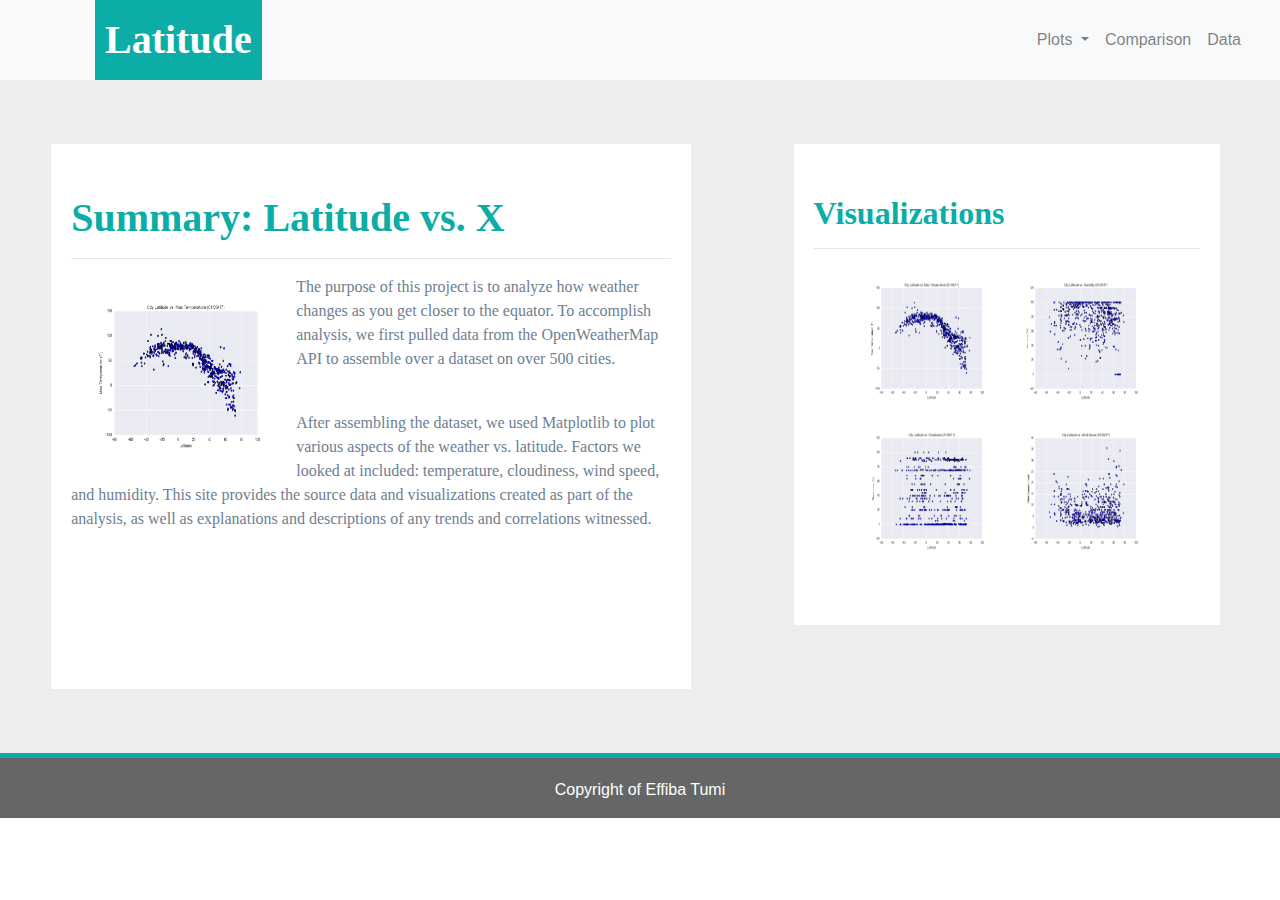
<file: index.html>
<!DOCTYPE html>
<html>
    <head>
        <meta charset="UTF-8">
        <title>Visualization Dashboard</title>

        <!-- Bring in our bootstrap stylesheet -->
        <link rel="stylesheet" href="https://stackpath.bootstrapcdn.com/bootstrap/4.3.1/css/bootstrap.min.css" integrity="sha384-ggOyR0iXCbMQv3Xipma34MD+dH/1fQ784/j6cY/iJTQUOhcWr7x9JvoRxT2MZw1T" crossorigin="anonymous">

        <link rel="stylesheet" href="style.css">
    </head>

    <body>
        <nav class="navbar navbar-expand-lg navbar-light bg-light" id="navbar_id">
            <div class="container-fluid">
                <a class="navbar-brand" href="index.html">Latitude</a>
                <button class="navbar-toggler" type="button" data-toggle="collapse" data-target="#navbarTogglerDemo02" aria-controls="navbarTogglerDemo02" aria-expanded="false" aria-label="Toggle navigation">
                    <span class="navbar-toggler-icon"></span>
                </button>
                <div class="collapse navbar-collapse" id="navbarTogglerDemo02">
                    <ul class="navbar-nav ml-auto mt-2 mt-lg-0" id="navbar_items">
                        <li class="nav-item dropdown">
                            <a class="nav-link dropdown-toggle" href="#" id="navbarDropdownMenuLink" role="button" data-toggle="dropdown" aria-haspopup="true" aria-expanded="false">
                            Plots
                            </a>
                            <div class="dropdown-menu" aria-labelledby="navbarDropdownMenuLink">
                            <a class="dropdown-item" href="temp.html">Max Temperature</a>
                            <a class="dropdown-item" href="humidity.html">Humidity</a>
                            <a class="dropdown-item" href="cloud.html">Cloudiness</a>
                            <a class="dropdown-item" href="wind.html">Wind Speed</a>
                            </div>
                        </li>
                        <li class="nav-item">
                            <a class="nav-link" href="comparison.html">Comparison</a>
                        </li>
                        <li class="nav-item">
                            <a class="nav-link" href="data.html">Data</a>
                        </li>
                    </ul>
                </div>
            </div>
        </nav>            

        <div class="container-fluid">
            <div class="row" id="main_section">
                <div class="col-lg-6 mx-lg-10" id="main_pane">
                    <h1>Summary: Latitude vs. X</h1>
                    <hr>
                    <img id="displayed_img" src="assets/images/Fig1.png" alt="Max temp vs Latitude" height="200px" width="225px" style="float: left;">
                    <p>
                        The purpose of this project is to analyze how weather changes as you get closer to the equator. 
                        To accomplish analysis, we first pulled data from the OpenWeatherMap API to assemble over a dataset on over 500 cities.
                    </p>
                    <br>
                    <p>
                        After assembling the dataset, we used Matplotlib to plot various aspects of the weather vs. latitude.
                        Factors we looked at included: temperature, cloudiness, wind speed, and humidity.
                        This site provides the source data and visualizations created as part of the analysis, as well as explanations and descriptions of any trends and correlations witnessed.
                    </p>
                </div>
        
                <div class="col-lg-4 ml-lg-8" id="side_pane">
                    <h2>Visualizations</h2>
                    <hr>
                    <div class="graphs">
                        <a href="temp.html"><img src="assets/images/Fig1.png" alt="Latitude vs Max temp" height="150px" width="150px"></a>
                        <a href="humidity.html"><img src="assets/images/Fig2.png" alt="Latitude vs Humidity" height="150px" width="150px"></a>
                        <a href="cloud.html"><img src="assets/images/Fig3.png" alt="Latitude vs Cloudiness" height="150px" width="150px"></a>
                        <a href="wind.html"><img src="assets/images/Fig4.png" alt="Latitude vs Wind Speed" height="150px" width="150px"></a>
                    </div>
                </div>
            </div>

            <div class="row fixed-row-bottom">
                <div class="col-lg-12" id="footer_section">
                    <p>Copyright of Effiba Tumi</p>
                </div>
            </div>
        </div>

        <script src="https://code.jquery.com/jquery-3.3.1.slim.min.js" integrity="sha384-q8i/X+965DzO0rT7abK41JStQIAqVgRVzpbzo5smXKp4YfRvH+8abtTE1Pi6jizo" crossorigin="anonymous"></script>
        <script src="https://cdnjs.cloudflare.com/ajax/libs/popper.js/1.14.7/umd/popper.min.js" integrity="sha384-UO2eT0CpHqdSJQ6hJty5KVphtPhzWj9WO1clHTMGa3JDZwrnQq4sF86dIHNDz0W1" crossorigin="anonymous"></script>
        <script src="https://stackpath.bootstrapcdn.com/bootstrap/4.3.1/js/bootstrap.min.js" integrity="sha384-JjSmVgyd0p3pXB1rRibZUAYoIIy6OrQ6VrjIEaFf/nJGzIxFDsf4x0xIM+B07jRM" crossorigin="anonymous"></script>
    </body>
</html>
</file>
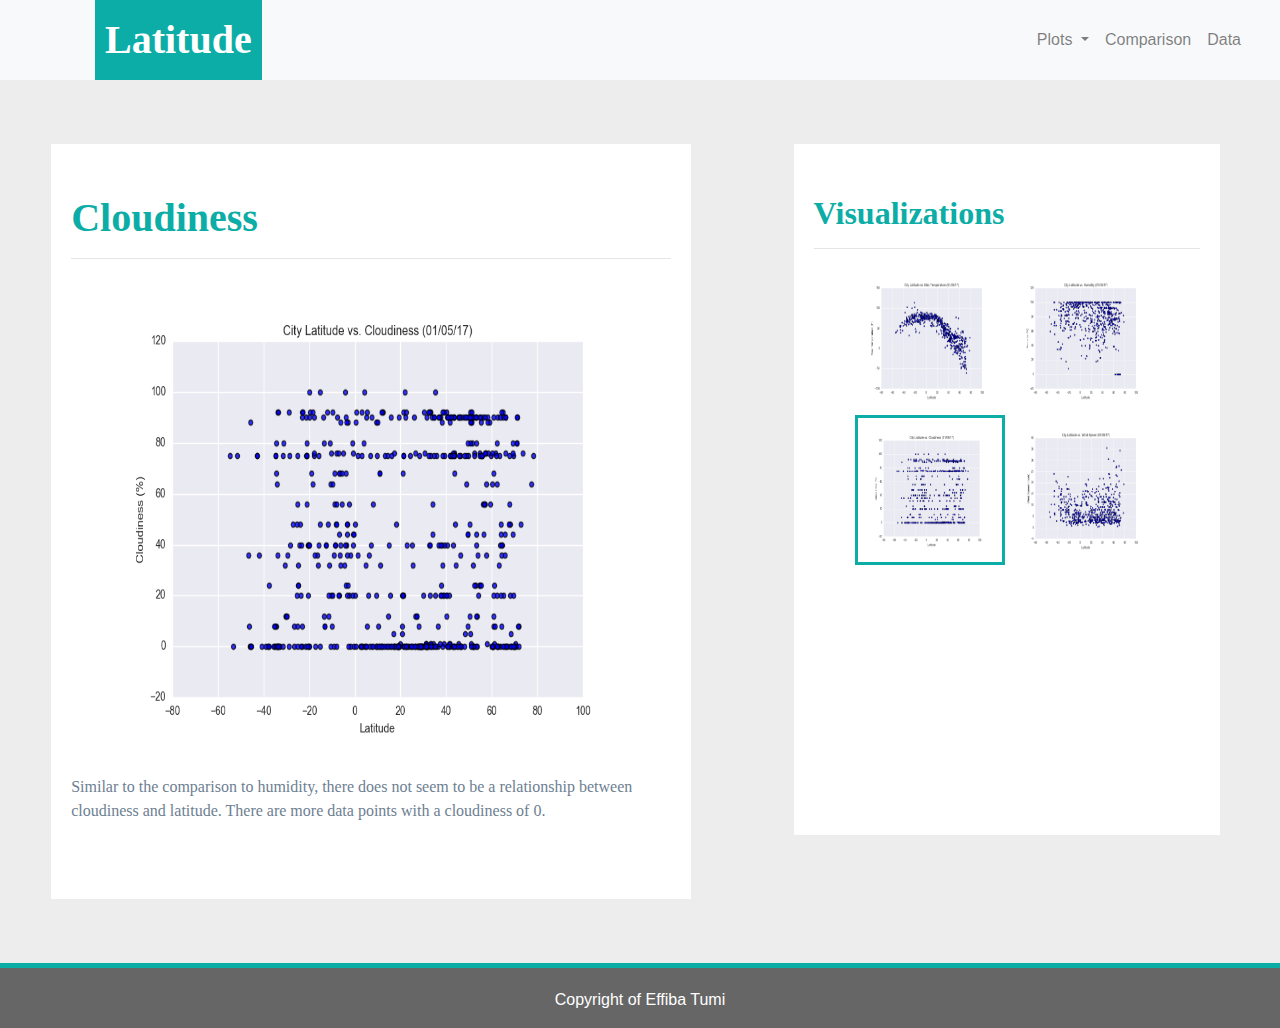
<file: cloud.html>
<!DOCTYPE html>
<html>
    <head>
        <meta charset="UTF-8">
        <title>Visualization Dashboard</title>

        <!-- Bring in our bootstrap stylesheet -->
        <link rel="stylesheet" href="https://stackpath.bootstrapcdn.com/bootstrap/4.3.1/css/bootstrap.min.css" integrity="sha384-ggOyR0iXCbMQv3Xipma34MD+dH/1fQ784/j6cY/iJTQUOhcWr7x9JvoRxT2MZw1T" crossorigin="anonymous">

        <link rel="stylesheet" href="style.css">
    </head>

    <body>
        <nav class="navbar navbar-expand-lg navbar-light bg-light" id="navbar_id">
            <div class="container-fluid">
                <a class="navbar-brand" href="index.html">Latitude</a>
                <button class="navbar-toggler" type="button" data-toggle="collapse" data-target="#navbarTogglerDemo02" aria-controls="navbarTogglerDemo02" aria-expanded="false" aria-label="Toggle navigation">
                    <span class="navbar-toggler-icon"></span>
                </button>
                <div class="collapse navbar-collapse" id="navbarTogglerDemo02">
                    <ul class="navbar-nav ml-auto mt-2 mt-lg-0" id="navbar_items">
                        <li class="nav-item dropdown">
                            <a class="nav-link dropdown-toggle" href="#" id="navbarDropdownMenuLink" role="button" data-toggle="dropdown" aria-haspopup="true" aria-expanded="false">
                            Plots
                            </a>
                            <div class="dropdown-menu" aria-labelledby="navbarDropdownMenuLink">
                            <a class="dropdown-item" href="temp.html">Max Temperature</a>
                            <a class="dropdown-item" href="humidity.html">Humidity</a>
                            <a class="dropdown-item" href="cloud.html">Cloudiness</a>
                            <a class="dropdown-item" href="wind.html">Wind Speed</a>
                            </div>
                        </li>
                        <li class="nav-item">
                            <a class="nav-link" href="comparison.html">Comparison</a>
                        </li>
                        <li class="nav-item">
                            <a class="nav-link" href="data.html">Data</a>
                        </li>
                    </ul>
                </div>
            </div>
        </nav>            

        <div class="container-fluid">
            <div class="row" id="main_section">
                <div class="col-lg-6 mx-lg-8" id="main_pane">
                    <h1>Cloudiness</h1>
                    <hr>
                    <img id="displayed_img" src="assets/images/Fig3.png" alt="Cloudiness vs Latitude" height="500px" width="570px">
                    <p>
                        Similar to the comparison to humidity, there does not seem to be a relationship between cloudiness and latitude.
                        There are more data points with a cloudiness of 0.
                    </p>

                </div>
        
                <div class="col-lg-4 ml-lg-8" id="side_pane">
                    <h2>Visualizations</h2>
                    <hr>
                    <div class="graphs">
                        <a href="temp.html"><img src="assets/images/Fig1.png" alt="Latitude vs Max temp" height="150px" width="150px"></a>
                        <a href="humidity.html"><img src="assets/images/Fig2.png" alt="Latitude vs Humidity" height="150px" width="150px"></a>
                        <a href="cloud.html"><img id="selected" src="assets/images/Fig3.png" alt="Latitude vs Cloudiness" height="150px" width="150px"></a>
                        <a href="wind.html"><img src="assets/images/Fig4.png" alt="Latitude vs Wind Speed" height="150px" width="150px"></a>
                    </div>
                </div>
            </div>

            <div class="row">
                <div class="col-lg-12" id="footer_section">
                    <p>Copyright of Effiba Tumi</p>
                </div>
            </div>
        </div>

        <script src="https://code.jquery.com/jquery-3.3.1.slim.min.js" integrity="sha384-q8i/X+965DzO0rT7abK41JStQIAqVgRVzpbzo5smXKp4YfRvH+8abtTE1Pi6jizo" crossorigin="anonymous"></script>
        <script src="https://cdnjs.cloudflare.com/ajax/libs/popper.js/1.14.7/umd/popper.min.js" integrity="sha384-UO2eT0CpHqdSJQ6hJty5KVphtPhzWj9WO1clHTMGa3JDZwrnQq4sF86dIHNDz0W1" crossorigin="anonymous"></script>
        <script src="https://stackpath.bootstrapcdn.com/bootstrap/4.3.1/js/bootstrap.min.js" integrity="sha384-JjSmVgyd0p3pXB1rRibZUAYoIIy6OrQ6VrjIEaFf/nJGzIxFDsf4x0xIM+B07jRM" crossorigin="anonymous"></script>
    </body>
</html>
</file>
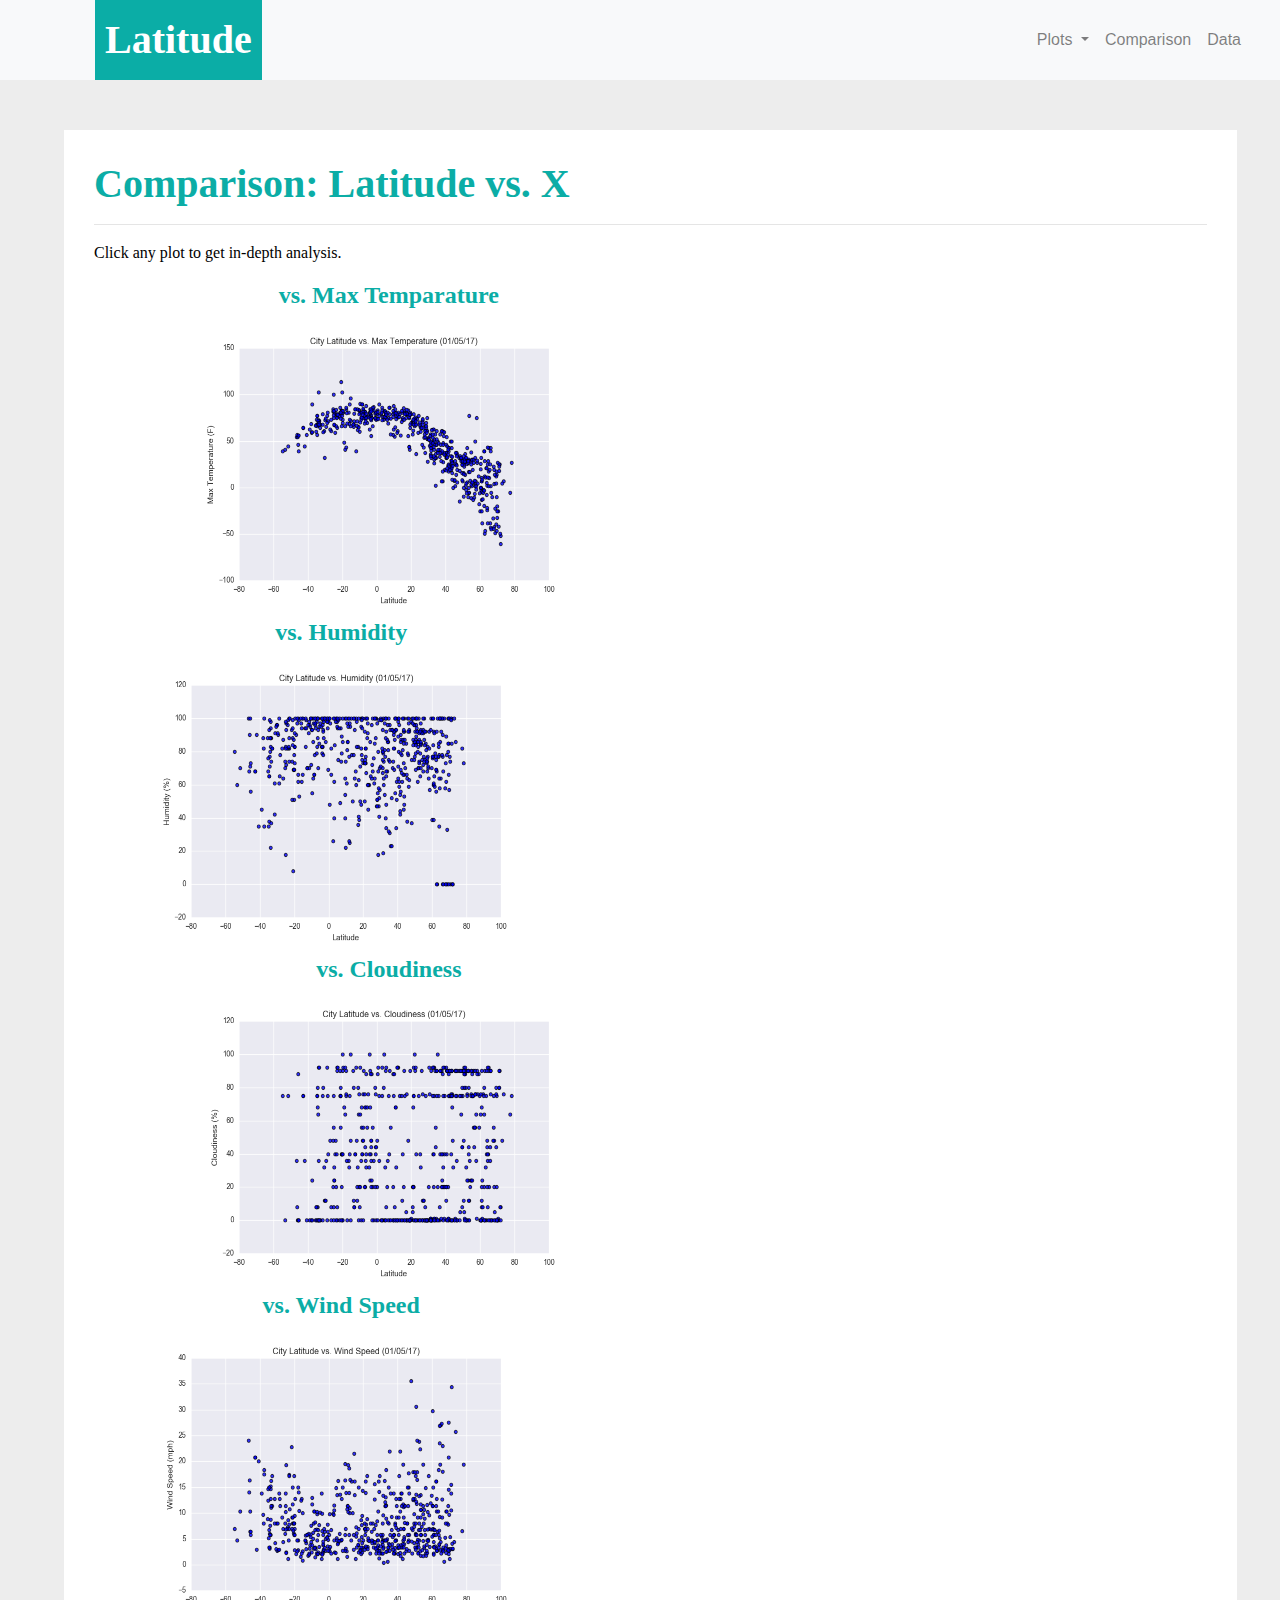
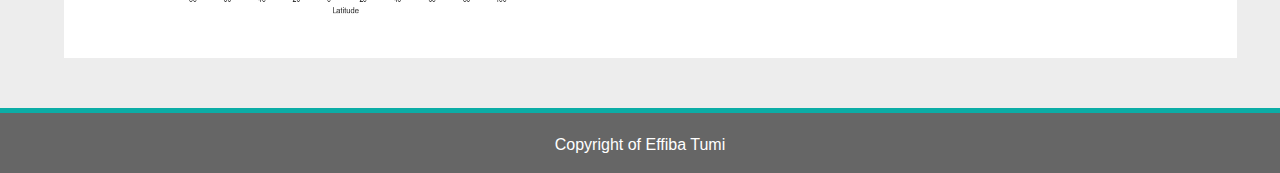
<file: comparison.html>
<!DOCTYPE html>
<html>
    <head>
        <meta charset="UTF-8">
        <title>Visualization Dashboard</title>

        <!-- Bring in our bootstrap stylesheet -->
        <link rel="stylesheet" href="https://stackpath.bootstrapcdn.com/bootstrap/4.3.1/css/bootstrap.min.css" integrity="sha384-ggOyR0iXCbMQv3Xipma34MD+dH/1fQ784/j6cY/iJTQUOhcWr7x9JvoRxT2MZw1T" crossorigin="anonymous">

        <link rel="stylesheet" href="style.css">
    </head>

    <body>
        <nav class="navbar navbar-expand-lg navbar-light bg-light" id="navbar_id">
            <div class="container-fluid">
                <a class="navbar-brand" href="index.html">Latitude</a>
                <button class="navbar-toggler" type="button" data-toggle="collapse" data-target="#navbarTogglerDemo02" aria-controls="navbarTogglerDemo02" aria-expanded="false" aria-label="Toggle navigation">
                    <span class="navbar-toggler-icon"></span>
                </button>
                <div class="collapse navbar-collapse" id="navbarTogglerDemo02">
                    <ul class="navbar-nav ml-auto mt-2 mt-lg-0" id="navbar_items">
                        <li class="nav-item dropdown">
                            <a class="nav-link dropdown-toggle" href="#" id="navbarDropdownMenuLink" role="button" data-toggle="dropdown" aria-haspopup="true" aria-expanded="false">
                            Plots
                            </a>
                            <div class="dropdown-menu" aria-labelledby="navbarDropdownMenuLink">
                            <a class="dropdown-item" href="temp.html">Max Temperature</a>
                            <a class="dropdown-item" href="humidity.html">Humidity</a>
                            <a class="dropdown-item" href="cloud.html">Cloudiness</a>
                            <a class="dropdown-item" href="wind.html">Wind Speed</a>
                            </div>
                        </li>
                        <li class="nav-item">
                            <a class="nav-link" href="comparison.html">Comparison</a>
                        </li>
                        <li class="nav-item">
                            <a class="nav-link" href="data.html">Data</a>
                        </li>
                    </ul>
                </div>
            </div>
        </nav>            

        <div class="container-fluid">
            <div class="row" id="main_section">
                <div class="col-lg-offset-2 col-lg-11 mx-lg-12" id="centre_section">
                    <h1>Comparison: Latitude vs. X</h1>
                    <hr>
                    <p>Click any plot to get in-depth analysis.</p>
                    <div class="row" id="comparison_graphs">
                        <div class="col-lg-6 mx-lg-4" id="column1">
                            <h4> vs. Max Temparature </h4>
                            <a href="temp.html"><img src="assets/images/Fig1.png" alt="Max temp vs Latitude" height="300px" width="400px"></a>
                        </div>
                        <div class="col-lg-5 mx-lg-4" id="column2">
                            <h4> vs. Humidity </h4>
                            <a href="humidity.html"><img src="assets/images/Fig2.png" alt="Humidity vs Latitude" height="300px" width="400px"></a>
                        </div>
                        <div class="col-lg-6 mx-lg-4" id="column1">
                            <h4> vs. Cloudiness </h4>
                            <a href="cloud.html"><img src="assets/images/Fig3.png" alt="Cloudiness vs Latitude" height="300px" width="400px"></a>
                        </div>
                        <div class="col-lg-5 mx-lg-4" id="column2">
                            <h4> vs. Wind Speed </h4>
                            <a href="wind.html"><img src="assets/images/Fig4.png" alt="Wind Speed vs Latitude" height="300px" width="400px"></a>
                        </div>
                    </div>
                </div>
            </div>

            <div class="row">
                <div class="col-md-12" id="footer_section">
                    <p>Copyright of Effiba Tumi</p>
                </div>
            </div>
        </div>

        <script src="https://code.jquery.com/jquery-3.3.1.slim.min.js" integrity="sha384-q8i/X+965DzO0rT7abK41JStQIAqVgRVzpbzo5smXKp4YfRvH+8abtTE1Pi6jizo" crossorigin="anonymous"></script>
        <script src="https://cdnjs.cloudflare.com/ajax/libs/popper.js/1.14.7/umd/popper.min.js" integrity="sha384-UO2eT0CpHqdSJQ6hJty5KVphtPhzWj9WO1clHTMGa3JDZwrnQq4sF86dIHNDz0W1" crossorigin="anonymous"></script>
        <script src="https://stackpath.bootstrapcdn.com/bootstrap/4.3.1/js/bootstrap.min.js" integrity="sha384-JjSmVgyd0p3pXB1rRibZUAYoIIy6OrQ6VrjIEaFf/nJGzIxFDsf4x0xIM+B07jRM" crossorigin="anonymous"></script>
    </body>
</html>
</file>
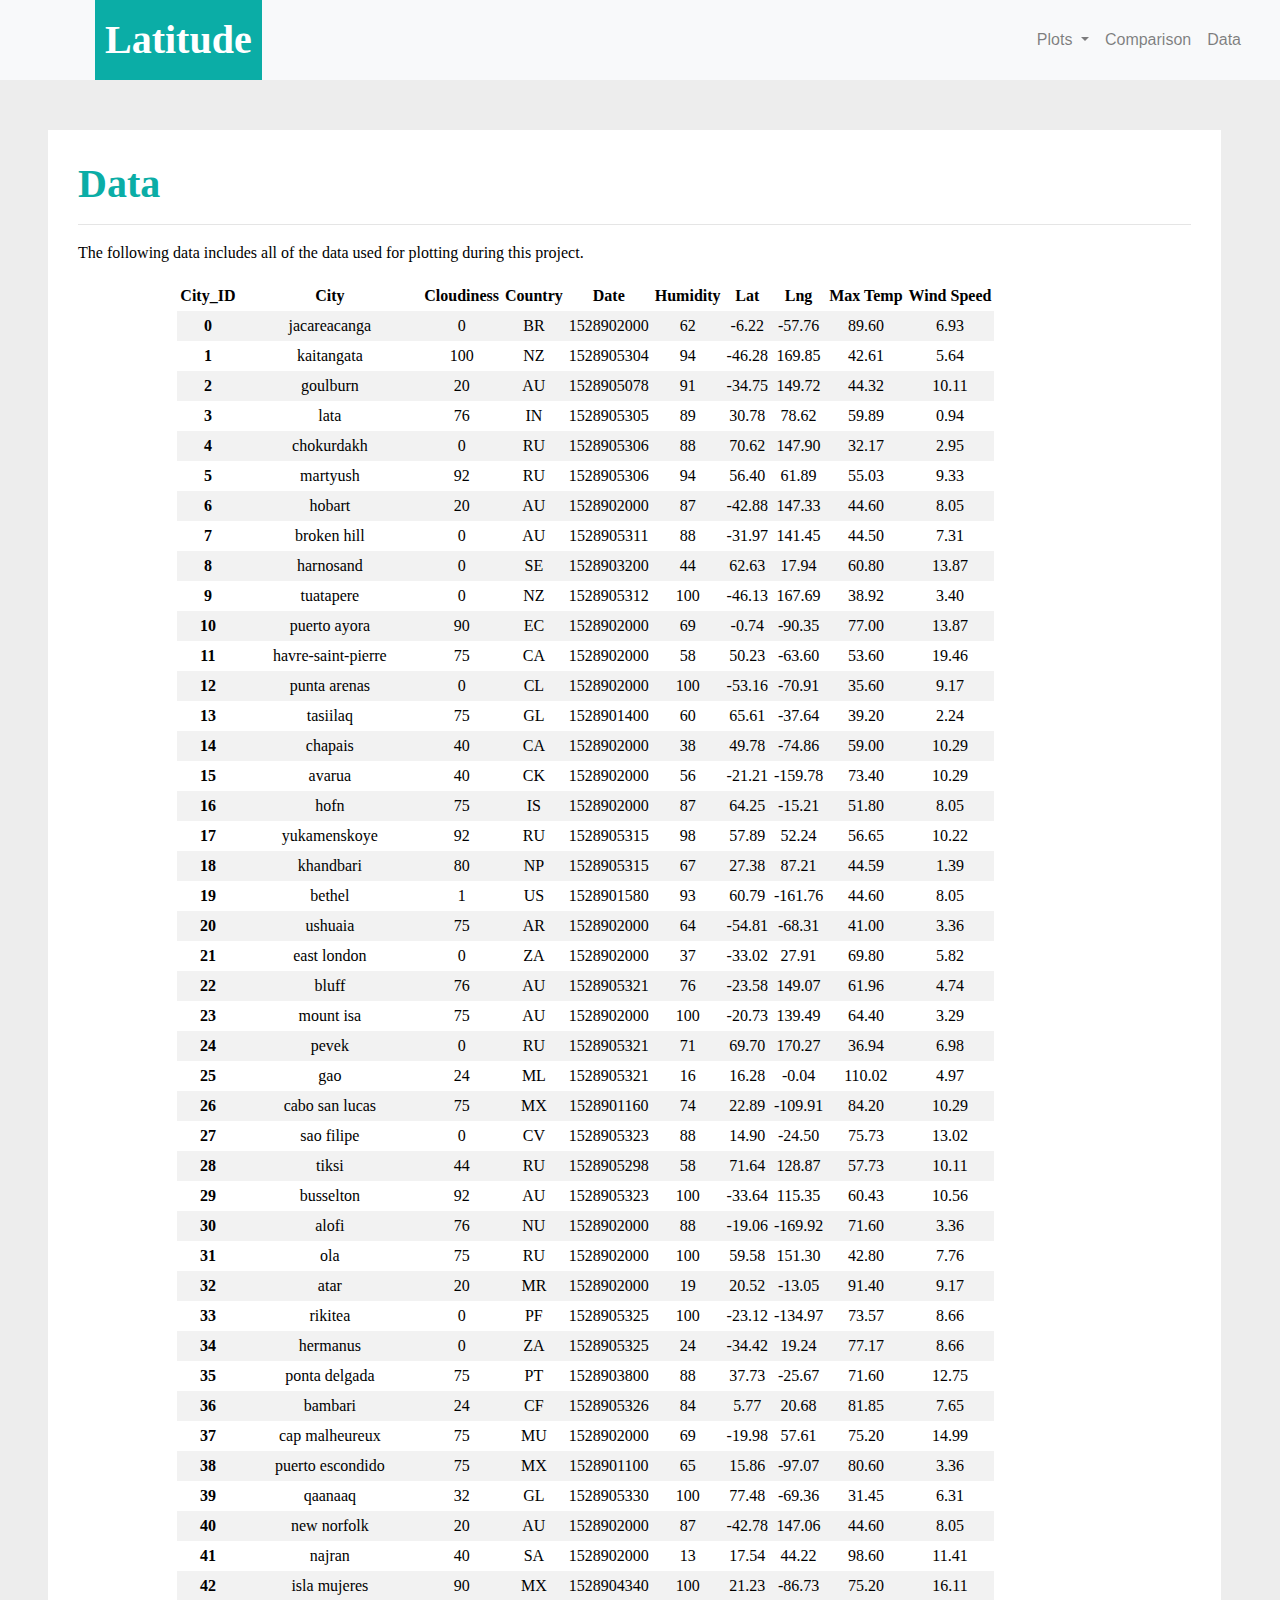
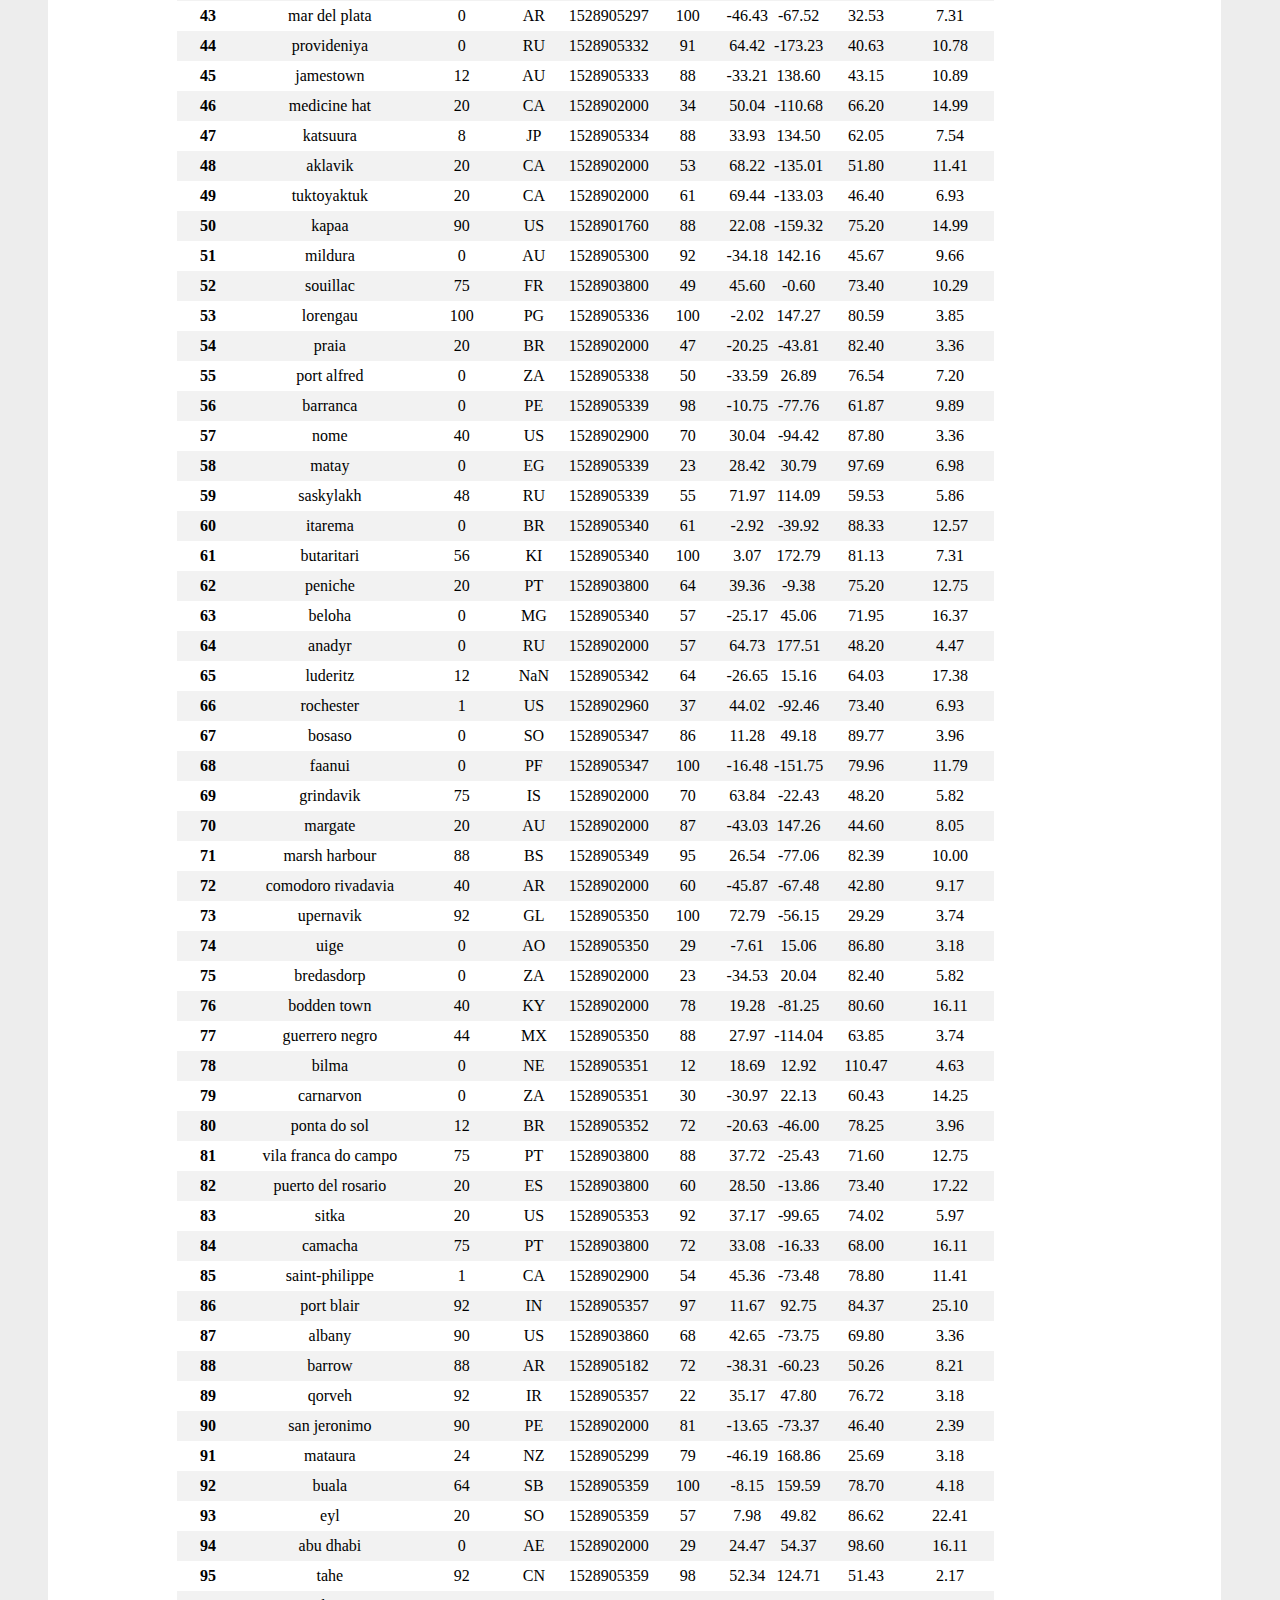
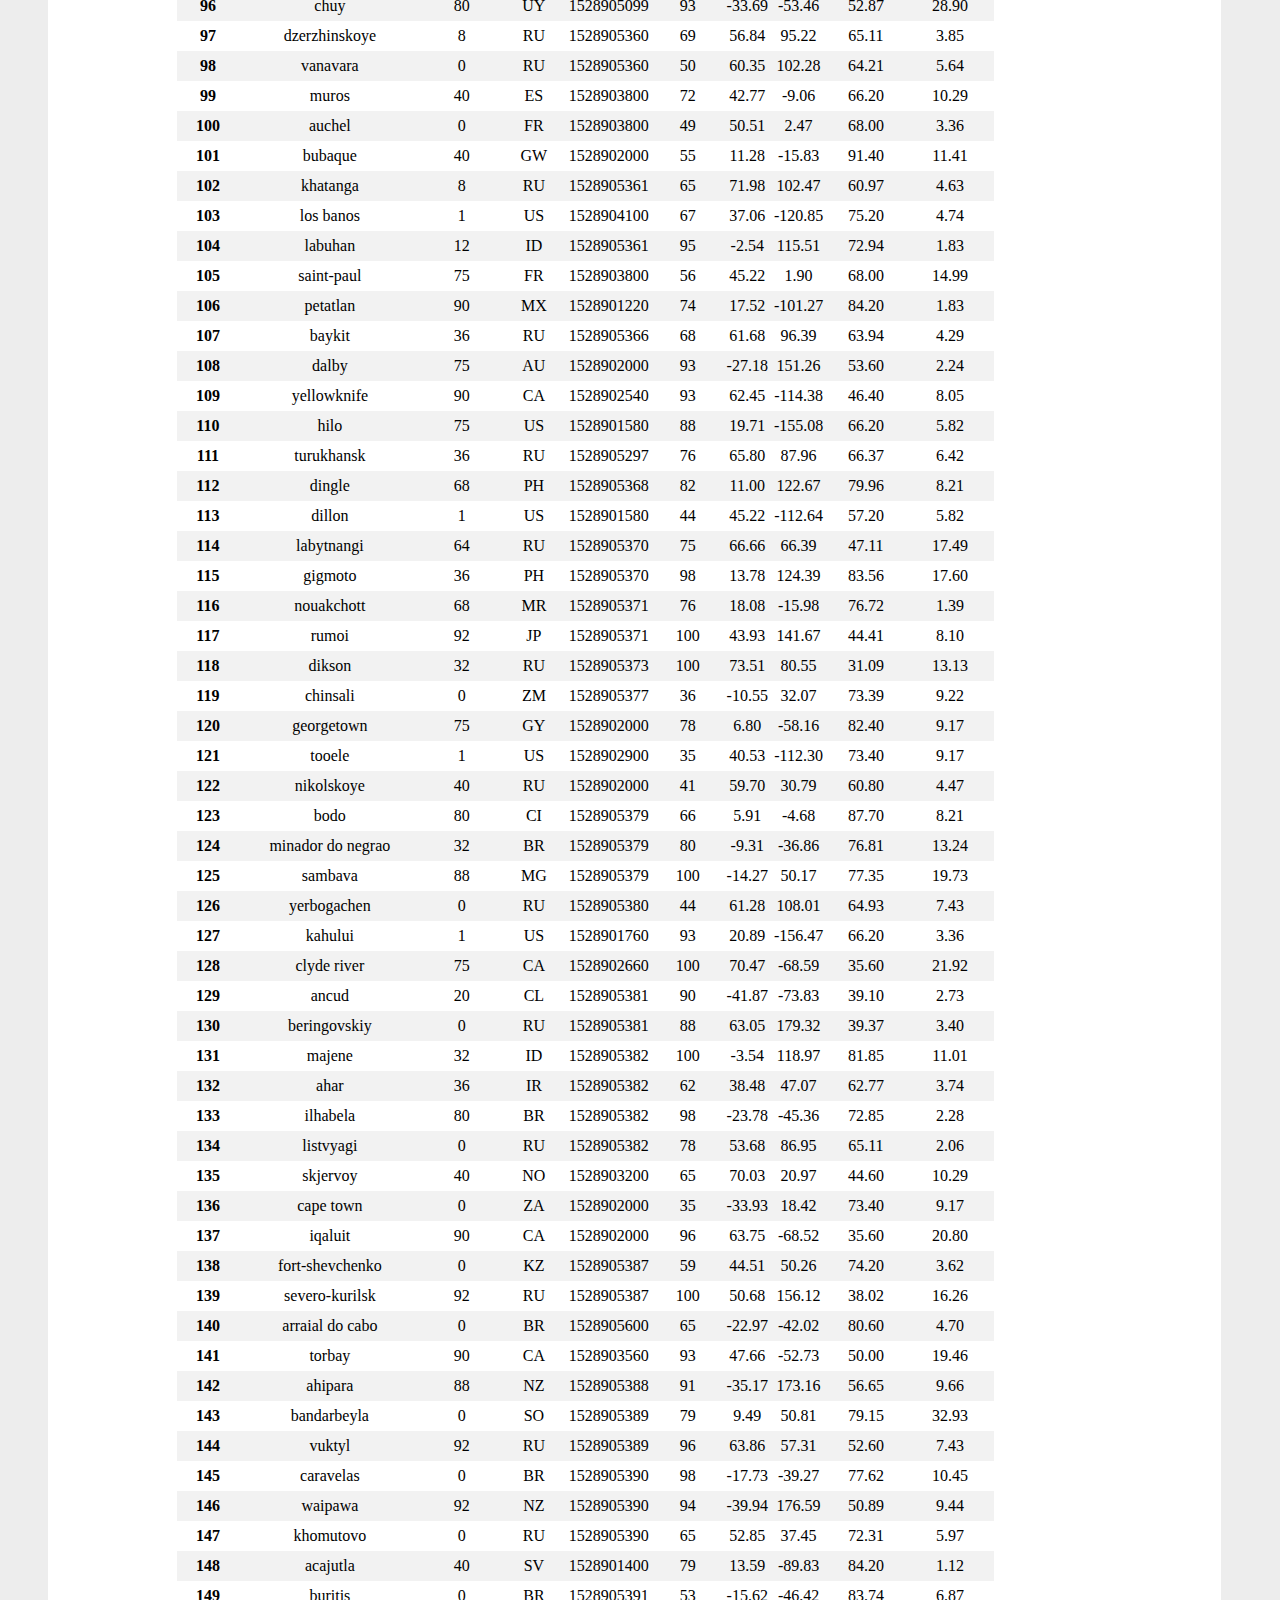
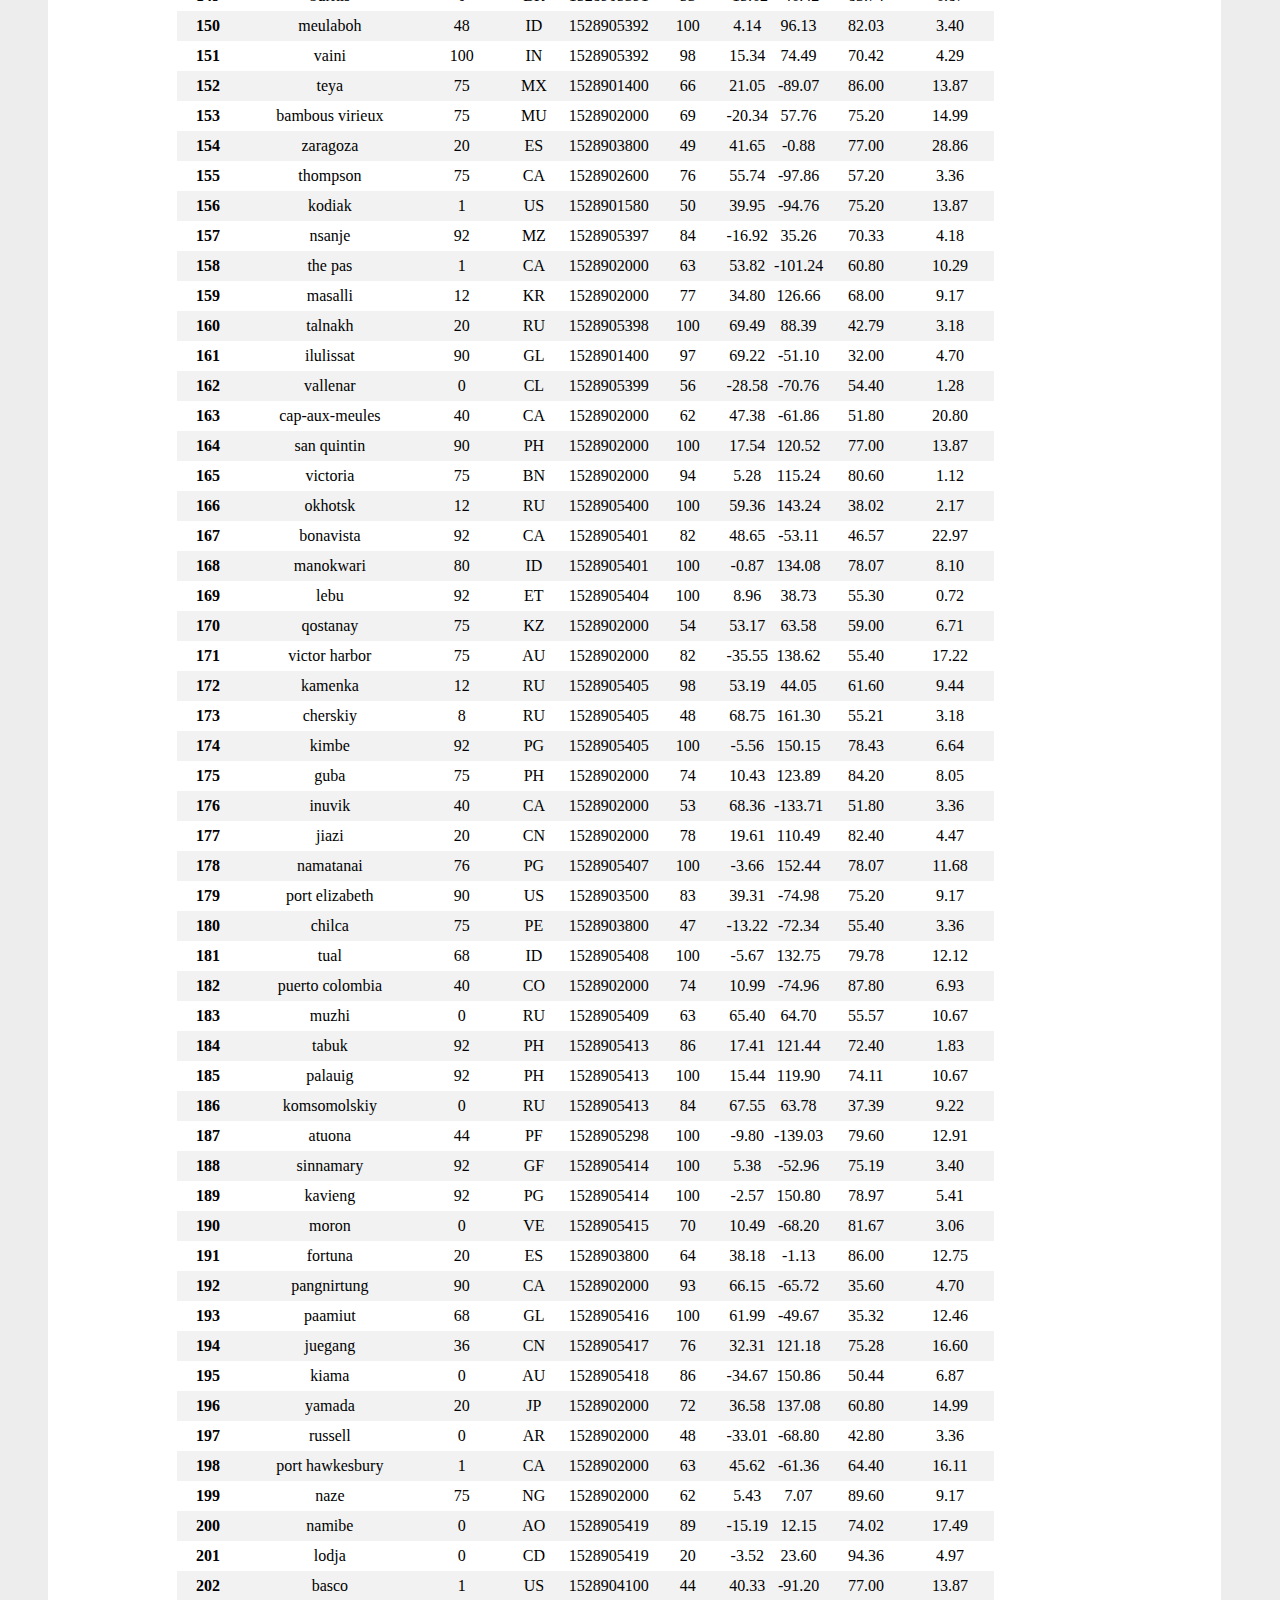
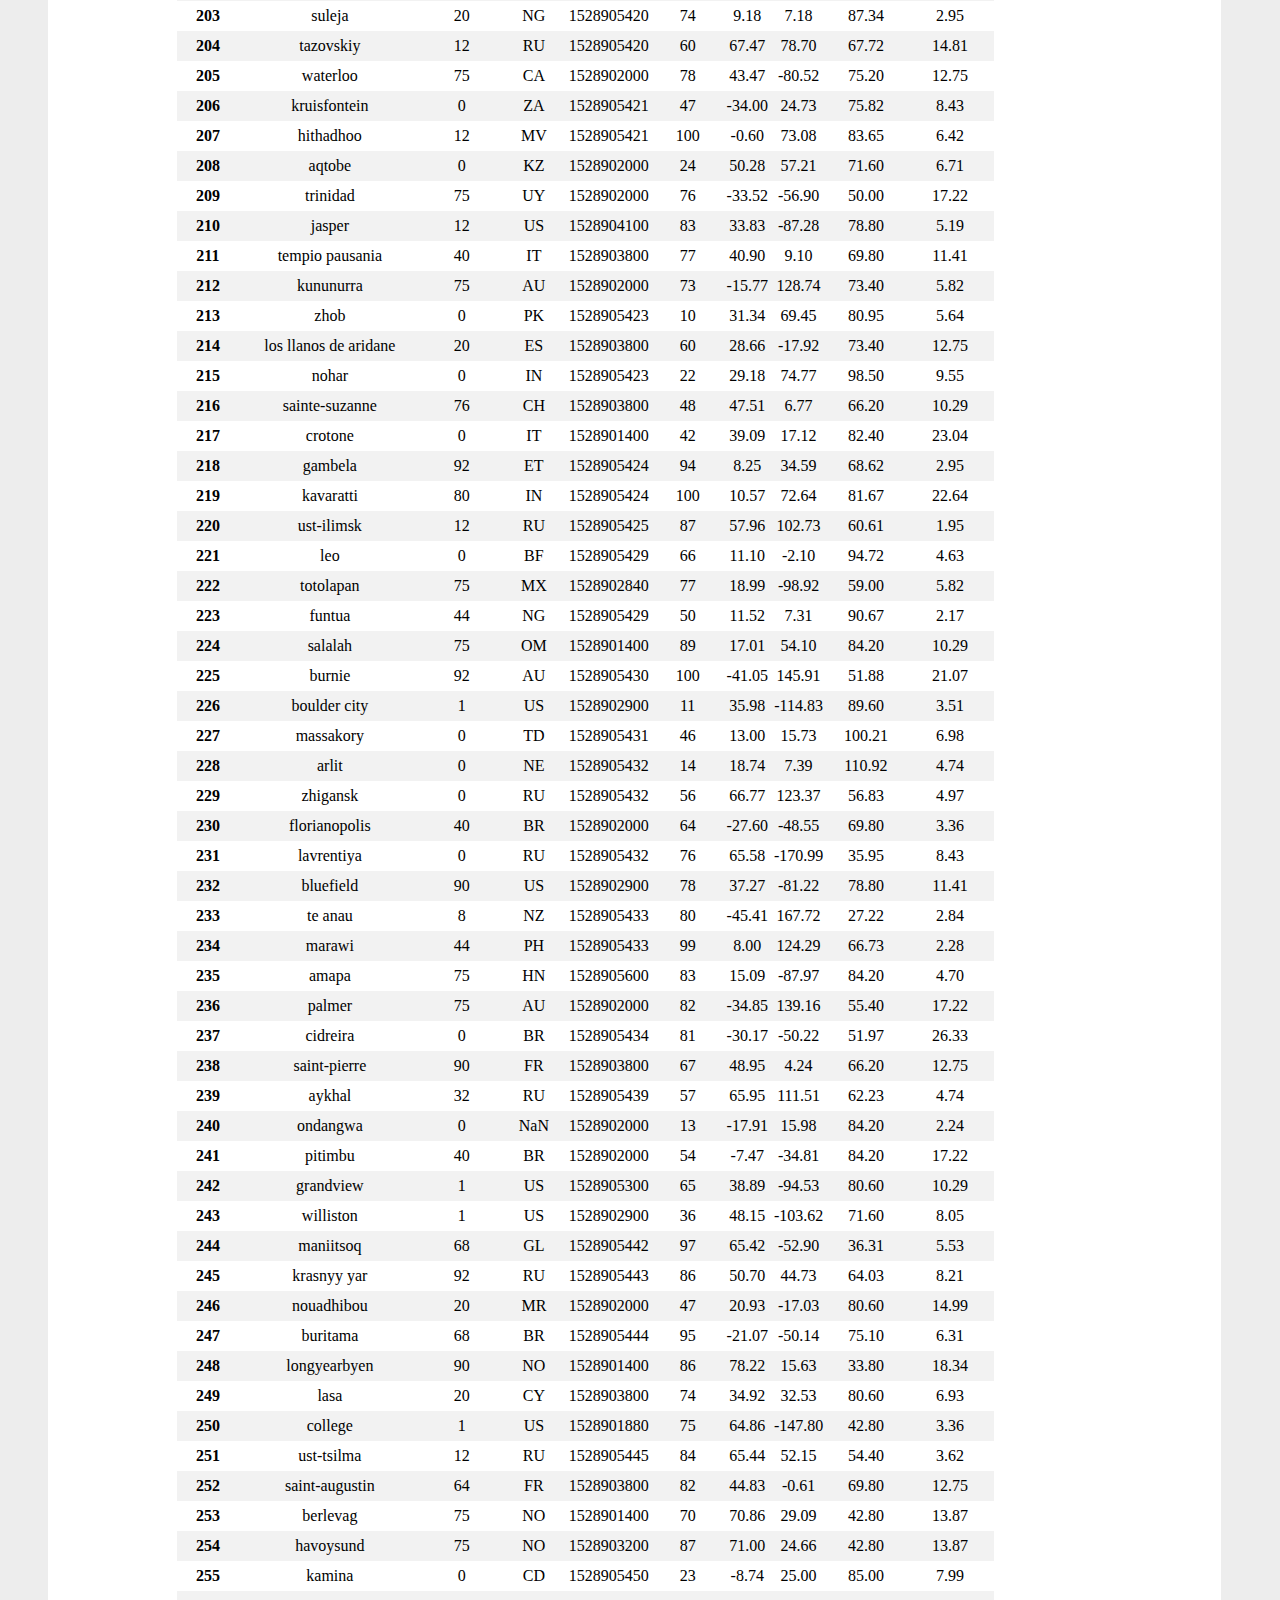
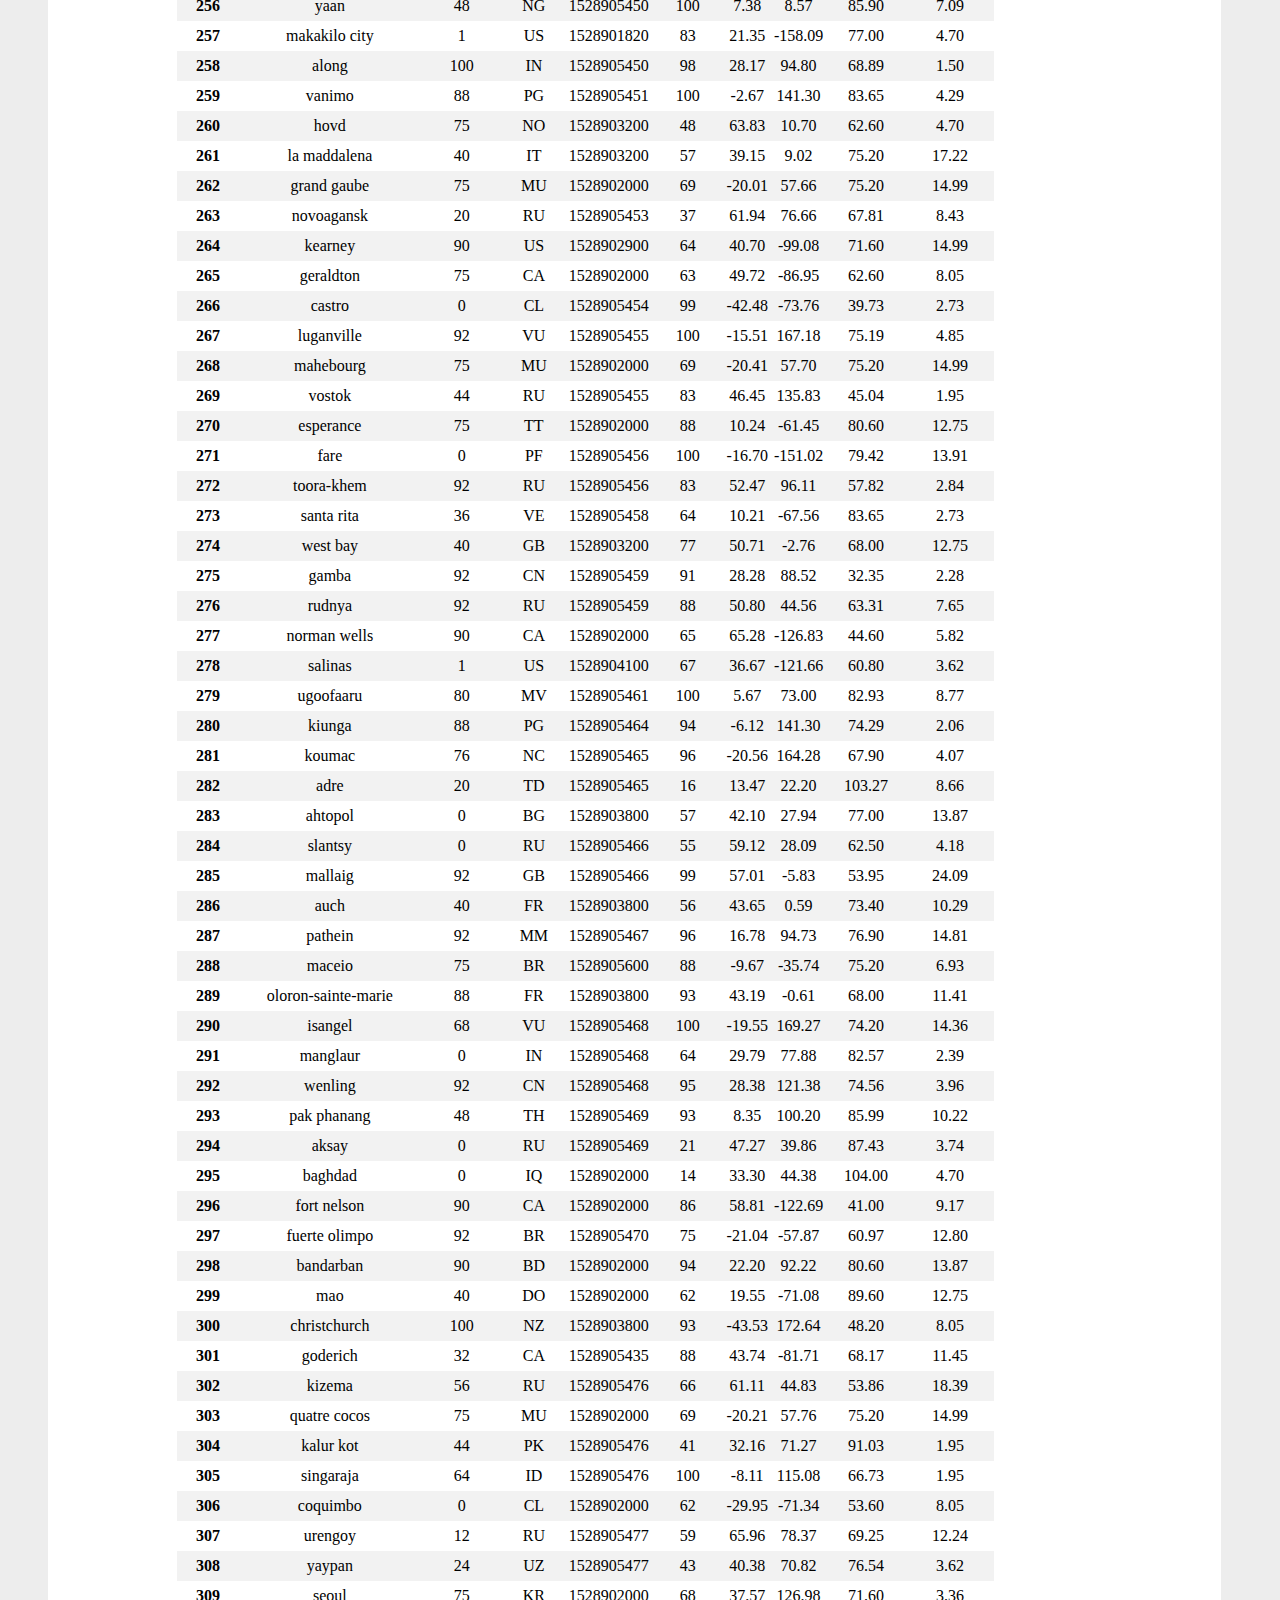
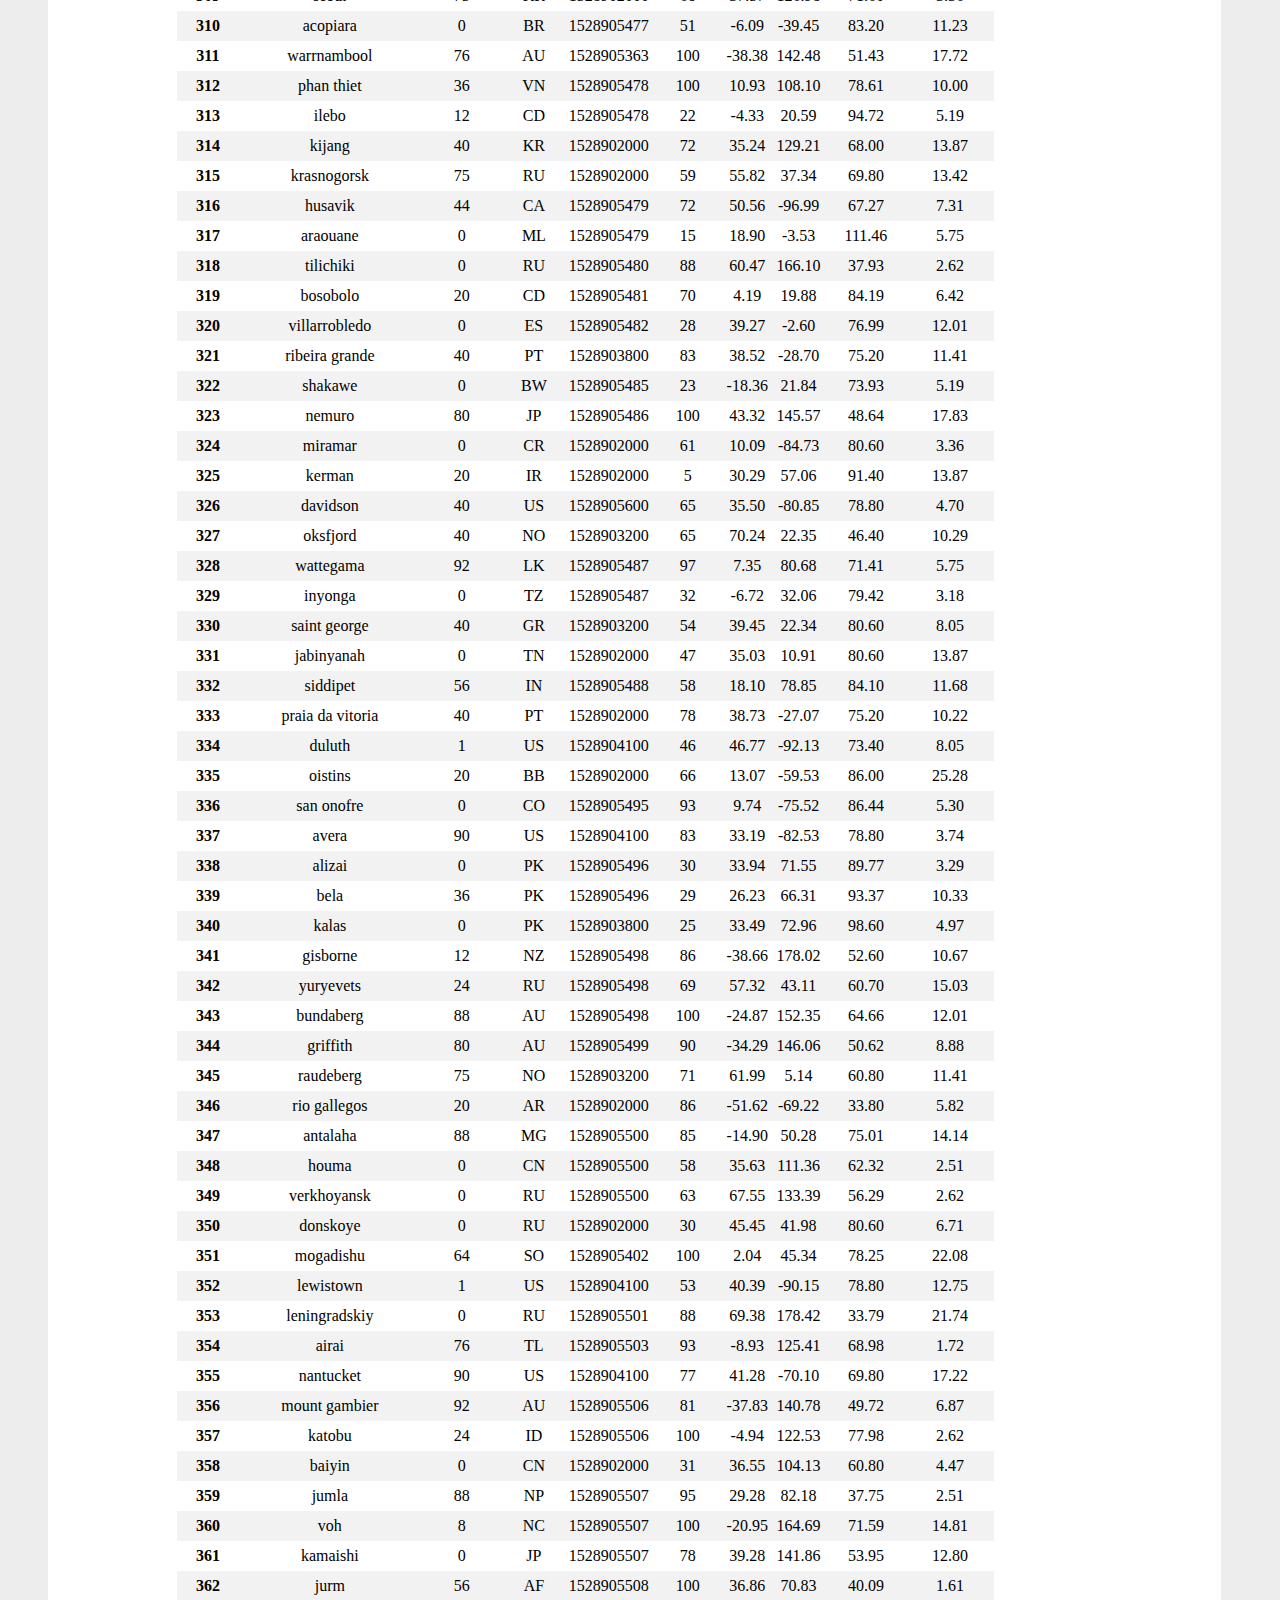
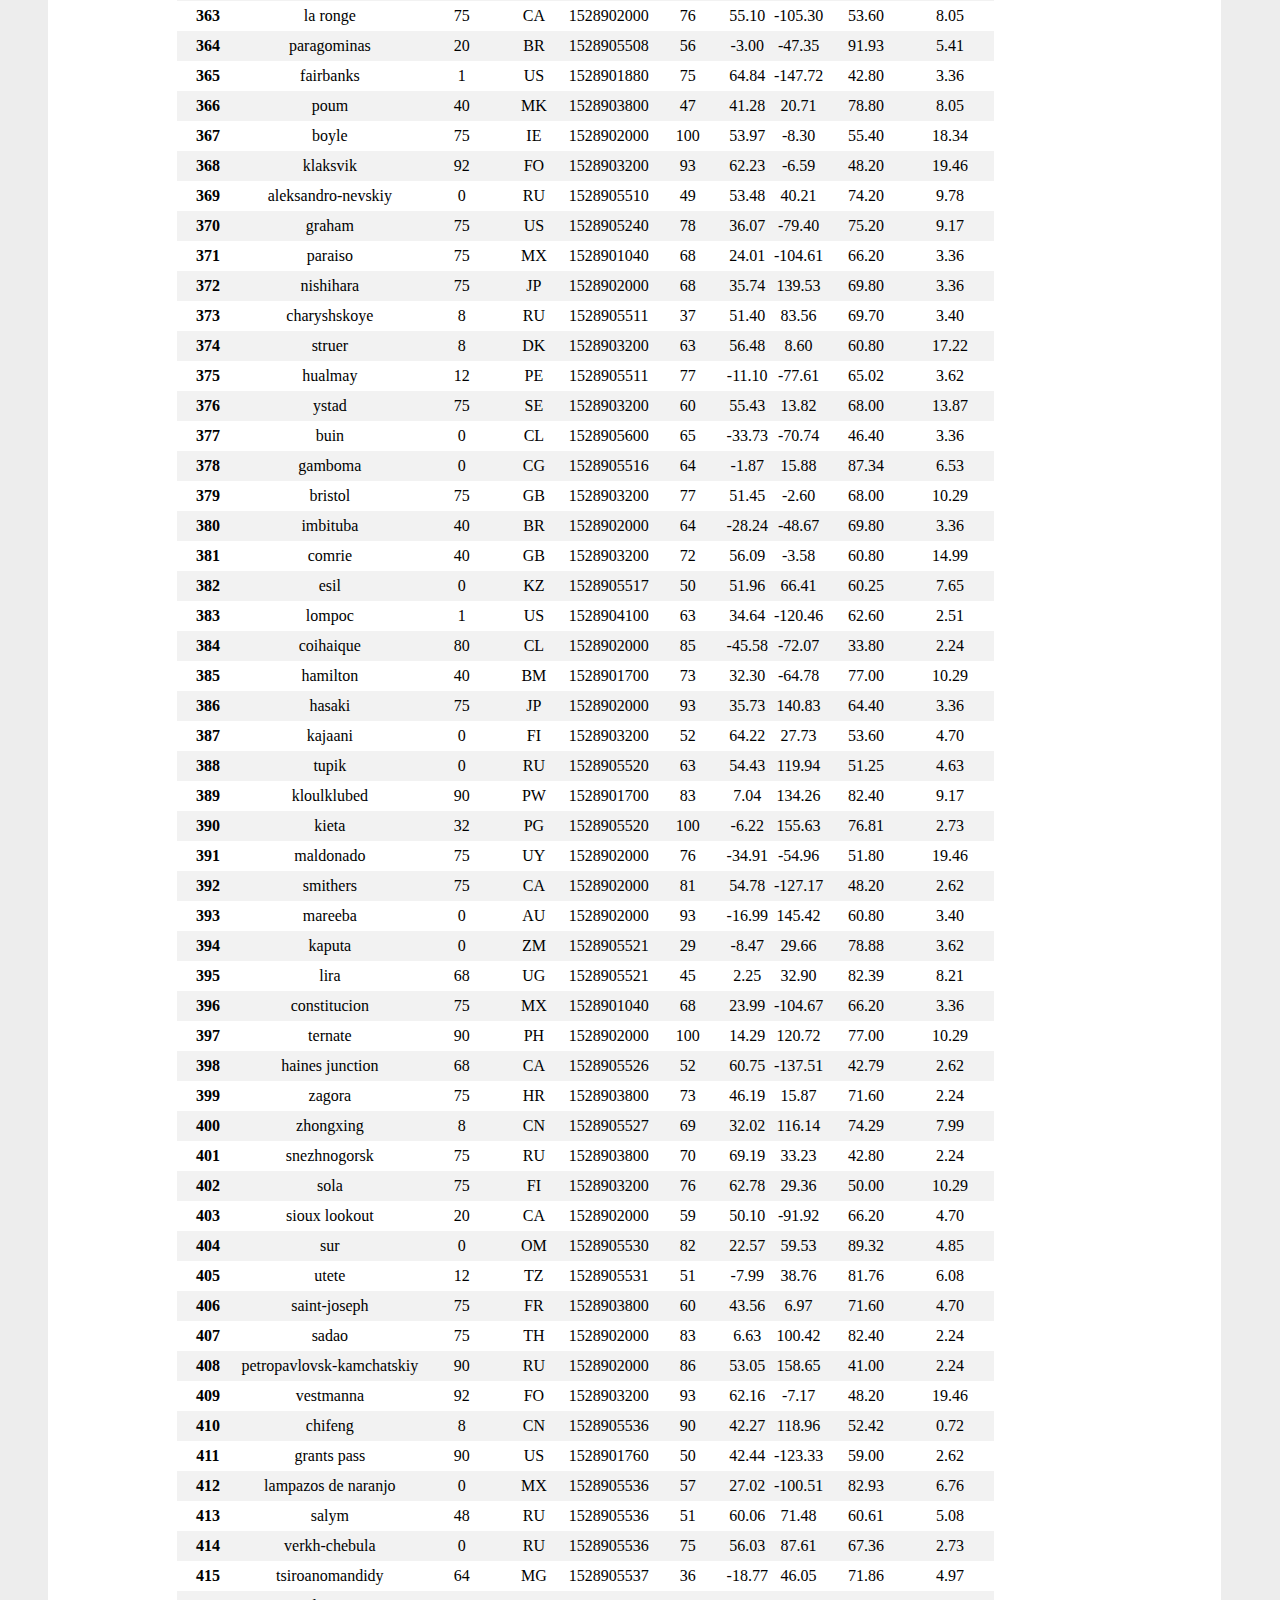
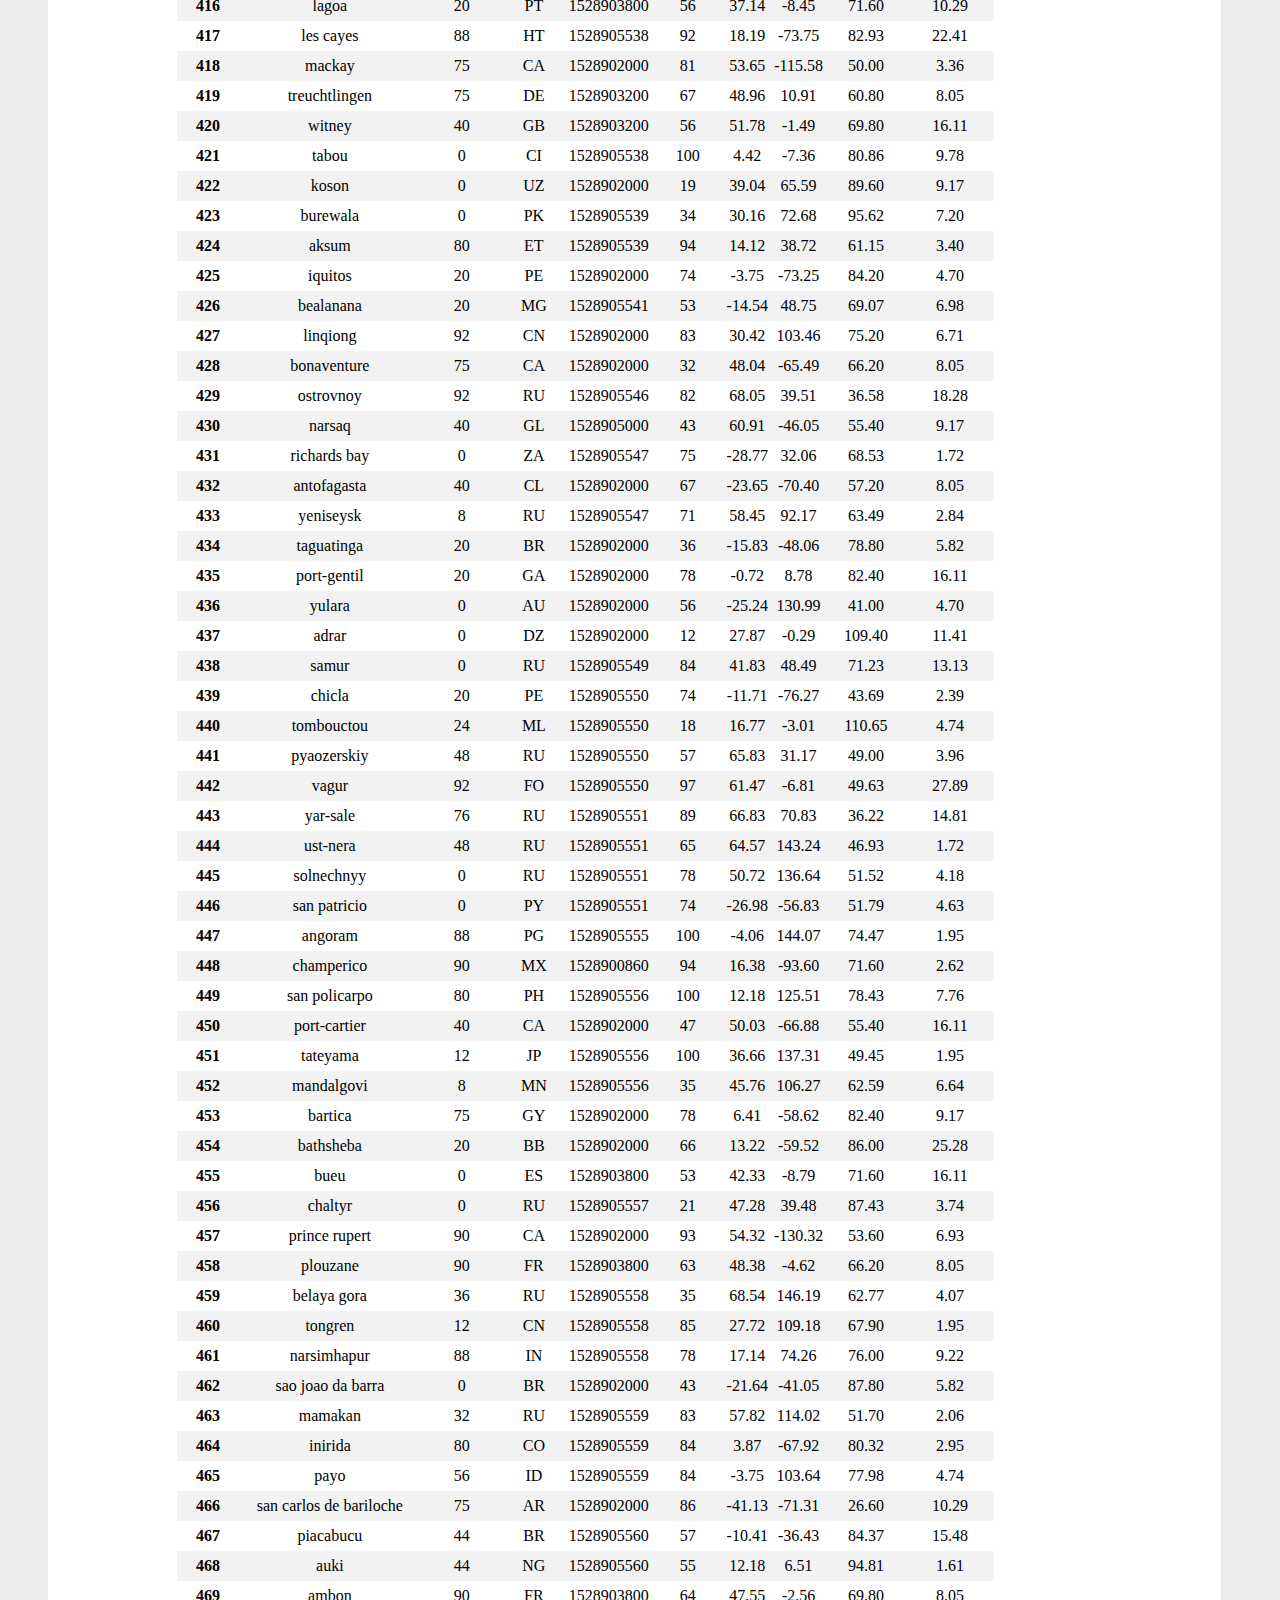
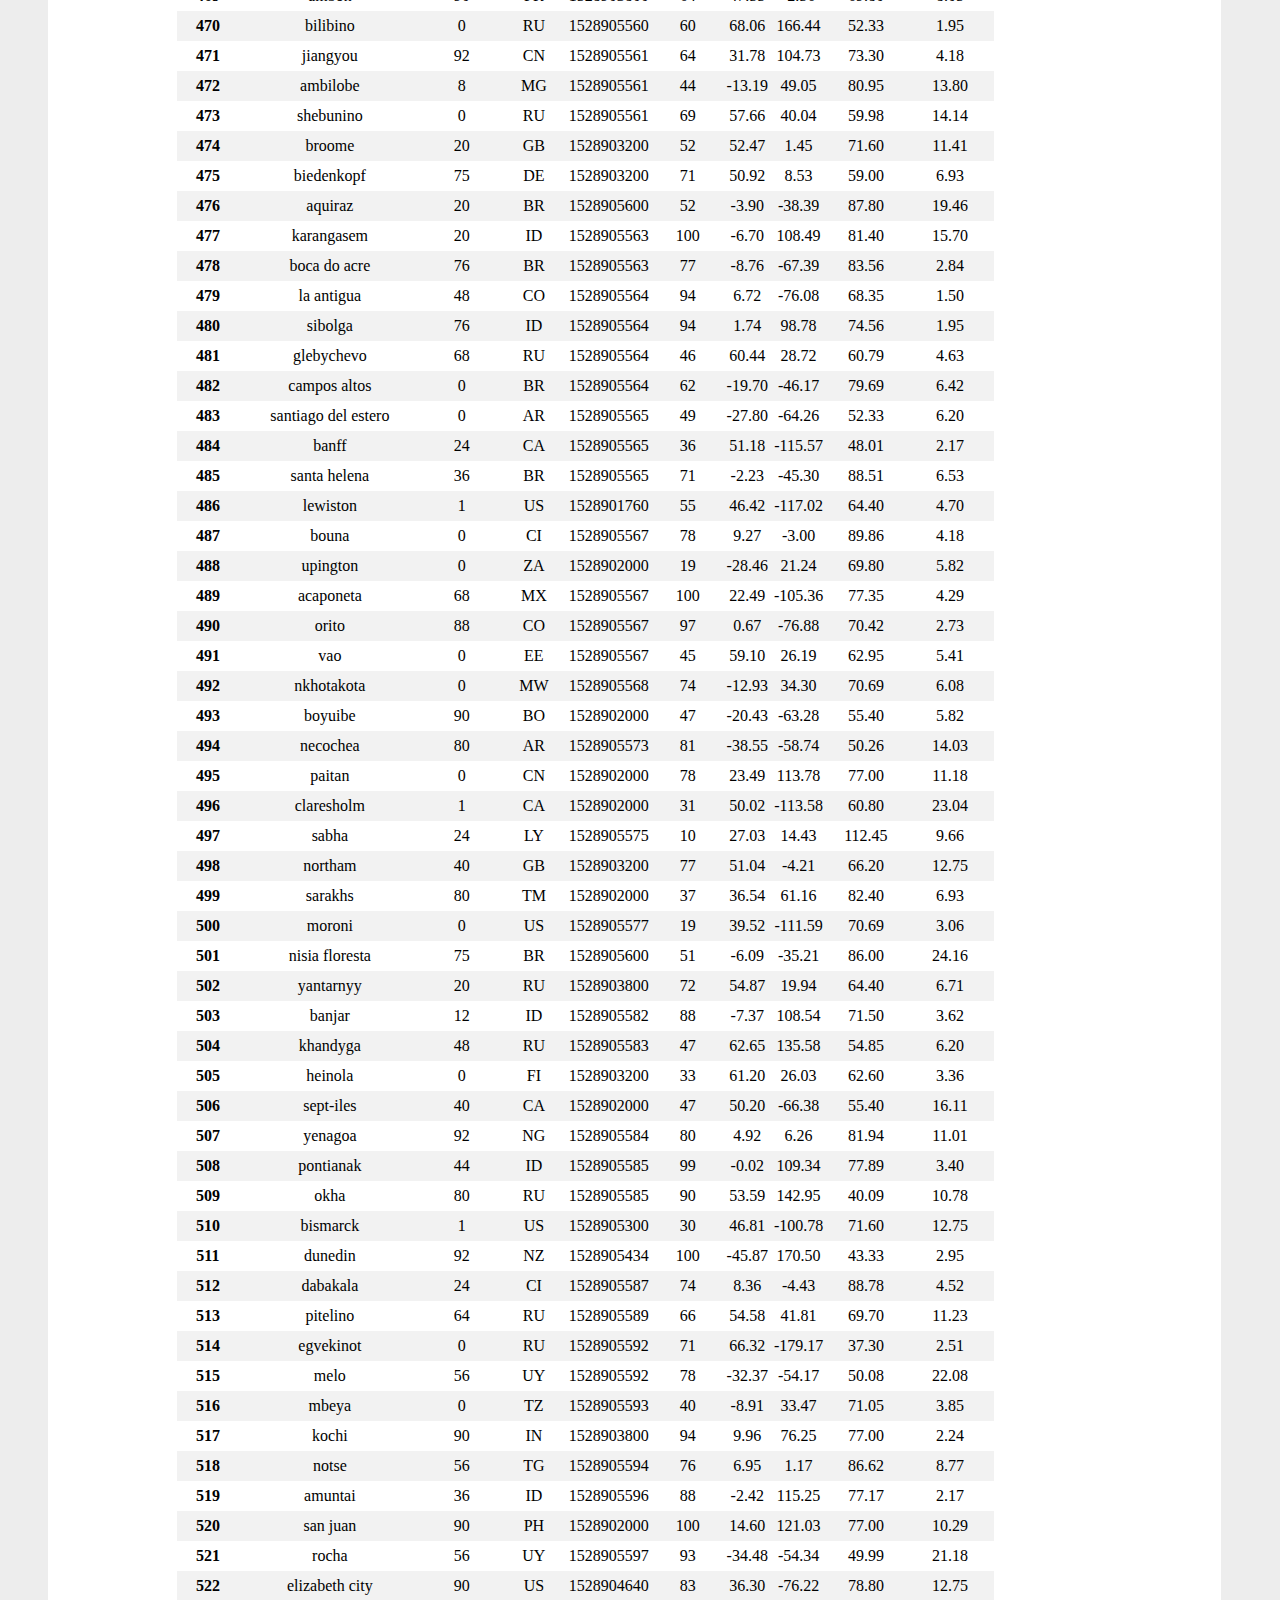
<file: data.html>
<!DOCTYPE html>
<html>
    <head>
        <meta charset="UTF-8">
        <title>Visualization Dashboard</title>

        <!-- Bring in our bootstrap stylesheet -->
        <link rel="stylesheet" href="https://stackpath.bootstrapcdn.com/bootstrap/4.3.1/css/bootstrap.min.css" integrity="sha384-ggOyR0iXCbMQv3Xipma34MD+dH/1fQ784/j6cY/iJTQUOhcWr7x9JvoRxT2MZw1T" crossorigin="anonymous">

        <link rel="stylesheet" href="style.css">
    </head>

    <body>
        <nav class="navbar navbar-expand-lg navbar-light bg-light" id="navbar_id">
            <div class="container-fluid">
                <a class="navbar-brand" href="index.html">Latitude</a>
                <button class="navbar-toggler" type="button" data-toggle="collapse" data-target="#navbarTogglerDemo02" aria-controls="navbarTogglerDemo02" aria-expanded="false" aria-label="Toggle navigation">
                    <span class="navbar-toggler-icon"></span>
                </button>
                <div class="collapse navbar-collapse" id="navbarTogglerDemo02">
                    <ul class="navbar-nav ml-auto mt-2 mt-lg-0" id="navbar_items">
                        <li class="nav-item dropdown">
                            <a class="nav-link dropdown-toggle" href="#" id="navbarDropdownMenuLink" role="button" data-toggle="dropdown" aria-haspopup="true" aria-expanded="false">
                            Plots
                            </a>
                            <div class="dropdown-menu" aria-labelledby="navbarDropdownMenuLink">
                            <a class="dropdown-item" href="temp.html">Max Temperature</a>
                            <a class="dropdown-item" href="humidity.html">Humidity</a>
                            <a class="dropdown-item" href="cloud.html">Cloudiness</a>
                            <a class="dropdown-item" href="wind.html">Wind Speed</a>
                            </div>
                        </li>
                        <li class="nav-item">
                            <a class="nav-link" href="comparison.html">Comparison</a>
                        </li>
                        <li class="nav-item">
                            <a class="nav-link" href="data.html">Data</a>
                        </li>
                    </ul>
                </div>
            </div>
        </nav>            

        <div class="container-fluid">
            <div class="row" id="main_section">
                <div class="col-lg-11 mx-lg-5" id="centre_section">
                    <h1>Data</h1>
                    <hr>
                    <p>The following data includes all of the data used for plotting during this project.</p>
                    <div class="row">
                        <div class="table-responsive table-striped">
                            <table class="dataframe">
                                <thead>
                                    <tr style="text-align: center;">
                                    <th>City_ID</th>
                                    <th>City</th>
                                    <th>Cloudiness</th>
                                    <th>Country</th>
                                    <th>Date</th>
                                    <th>Humidity</th>
                                    <th>Lat</th>
                                    <th>Lng</th>
                                    <th>Max Temp</th>
                                    <th>Wind Speed</th>
                                    </tr>
                                </thead>
                                <tbody>
                                    <tr>
                                    <th>0</th>
                                    <td>jacareacanga</td>
                                    <td>0</td>
                                    <td>BR</td>
                                    <td>1528902000</td>
                                    <td>62</td>
                                    <td>-6.22</td>
                                    <td>-57.76</td>
                                    <td>89.60</td>
                                    <td>6.93</td>
                                    </tr>
                                    <tr>
                                    <th>1</th>
                                    <td>kaitangata</td>
                                    <td>100</td>
                                    <td>NZ</td>
                                    <td>1528905304</td>
                                    <td>94</td>
                                    <td>-46.28</td>
                                    <td>169.85</td>
                                    <td>42.61</td>
                                    <td>5.64</td>
                                    </tr>
                                    <tr>
                                    <th>2</th>
                                    <td>goulburn</td>
                                    <td>20</td>
                                    <td>AU</td>
                                    <td>1528905078</td>
                                    <td>91</td>
                                    <td>-34.75</td>
                                    <td>149.72</td>
                                    <td>44.32</td>
                                    <td>10.11</td>
                                    </tr>
                                    <tr>
                                    <th>3</th>
                                    <td>lata</td>
                                    <td>76</td>
                                    <td>IN</td>
                                    <td>1528905305</td>
                                    <td>89</td>
                                    <td>30.78</td>
                                    <td>78.62</td>
                                    <td>59.89</td>
                                    <td>0.94</td>
                                    </tr>
                                    <tr>
                                    <th>4</th>
                                    <td>chokurdakh</td>
                                    <td>0</td>
                                    <td>RU</td>
                                    <td>1528905306</td>
                                    <td>88</td>
                                    <td>70.62</td>
                                    <td>147.90</td>
                                    <td>32.17</td>
                                    <td>2.95</td>
                                    </tr>
                                    <tr>
                                    <th>5</th>
                                    <td>martyush</td>
                                    <td>92</td>
                                    <td>RU</td>
                                    <td>1528905306</td>
                                    <td>94</td>
                                    <td>56.40</td>
                                    <td>61.89</td>
                                    <td>55.03</td>
                                    <td>9.33</td>
                                    </tr>
                                    <tr>
                                    <th>6</th>
                                    <td>hobart</td>
                                    <td>20</td>
                                    <td>AU</td>
                                    <td>1528902000</td>
                                    <td>87</td>
                                    <td>-42.88</td>
                                    <td>147.33</td>
                                    <td>44.60</td>
                                    <td>8.05</td>
                                    </tr>
                                    <tr>
                                    <th>7</th>
                                    <td>broken hill</td>
                                    <td>0</td>
                                    <td>AU</td>
                                    <td>1528905311</td>
                                    <td>88</td>
                                    <td>-31.97</td>
                                    <td>141.45</td>
                                    <td>44.50</td>
                                    <td>7.31</td>
                                    </tr>
                                    <tr>
                                    <th>8</th>
                                    <td>harnosand</td>
                                    <td>0</td>
                                    <td>SE</td>
                                    <td>1528903200</td>
                                    <td>44</td>
                                    <td>62.63</td>
                                    <td>17.94</td>
                                    <td>60.80</td>
                                    <td>13.87</td>
                                    </tr>
                                    <tr>
                                    <th>9</th>
                                    <td>tuatapere</td>
                                    <td>0</td>
                                    <td>NZ</td>
                                    <td>1528905312</td>
                                    <td>100</td>
                                    <td>-46.13</td>
                                    <td>167.69</td>
                                    <td>38.92</td>
                                    <td>3.40</td>
                                    </tr>
                                    <tr>
                                    <th>10</th>
                                    <td>puerto ayora</td>
                                    <td>90</td>
                                    <td>EC</td>
                                    <td>1528902000</td>
                                    <td>69</td>
                                    <td>-0.74</td>
                                    <td>-90.35</td>
                                    <td>77.00</td>
                                    <td>13.87</td>
                                    </tr>
                                    <tr>
                                    <th>11</th>
                                    <td>havre-saint-pierre</td>
                                    <td>75</td>
                                    <td>CA</td>
                                    <td>1528902000</td>
                                    <td>58</td>
                                    <td>50.23</td>
                                    <td>-63.60</td>
                                    <td>53.60</td>
                                    <td>19.46</td>
                                    </tr>
                                    <tr>
                                    <th>12</th>
                                    <td>punta arenas</td>
                                    <td>0</td>
                                    <td>CL</td>
                                    <td>1528902000</td>
                                    <td>100</td>
                                    <td>-53.16</td>
                                    <td>-70.91</td>
                                    <td>35.60</td>
                                    <td>9.17</td>
                                    </tr>
                                    <tr>
                                    <th>13</th>
                                    <td>tasiilaq</td>
                                    <td>75</td>
                                    <td>GL</td>
                                    <td>1528901400</td>
                                    <td>60</td>
                                    <td>65.61</td>
                                    <td>-37.64</td>
                                    <td>39.20</td>
                                    <td>2.24</td>
                                    </tr>
                                    <tr>
                                    <th>14</th>
                                    <td>chapais</td>
                                    <td>40</td>
                                    <td>CA</td>
                                    <td>1528902000</td>
                                    <td>38</td>
                                    <td>49.78</td>
                                    <td>-74.86</td>
                                    <td>59.00</td>
                                    <td>10.29</td>
                                    </tr>
                                    <tr>
                                    <th>15</th>
                                    <td>avarua</td>
                                    <td>40</td>
                                    <td>CK</td>
                                    <td>1528902000</td>
                                    <td>56</td>
                                    <td>-21.21</td>
                                    <td>-159.78</td>
                                    <td>73.40</td>
                                    <td>10.29</td>
                                    </tr>
                                    <tr>
                                    <th>16</th>
                                    <td>hofn</td>
                                    <td>75</td>
                                    <td>IS</td>
                                    <td>1528902000</td>
                                    <td>87</td>
                                    <td>64.25</td>
                                    <td>-15.21</td>
                                    <td>51.80</td>
                                    <td>8.05</td>
                                    </tr>
                                    <tr>
                                    <th>17</th>
                                    <td>yukamenskoye</td>
                                    <td>92</td>
                                    <td>RU</td>
                                    <td>1528905315</td>
                                    <td>98</td>
                                    <td>57.89</td>
                                    <td>52.24</td>
                                    <td>56.65</td>
                                    <td>10.22</td>
                                    </tr>
                                    <tr>
                                    <th>18</th>
                                    <td>khandbari</td>
                                    <td>80</td>
                                    <td>NP</td>
                                    <td>1528905315</td>
                                    <td>67</td>
                                    <td>27.38</td>
                                    <td>87.21</td>
                                    <td>44.59</td>
                                    <td>1.39</td>
                                    </tr>
                                    <tr>
                                    <th>19</th>
                                    <td>bethel</td>
                                    <td>1</td>
                                    <td>US</td>
                                    <td>1528901580</td>
                                    <td>93</td>
                                    <td>60.79</td>
                                    <td>-161.76</td>
                                    <td>44.60</td>
                                    <td>8.05</td>
                                    </tr>
                                    <tr>
                                    <th>20</th>
                                    <td>ushuaia</td>
                                    <td>75</td>
                                    <td>AR</td>
                                    <td>1528902000</td>
                                    <td>64</td>
                                    <td>-54.81</td>
                                    <td>-68.31</td>
                                    <td>41.00</td>
                                    <td>3.36</td>
                                    </tr>
                                    <tr>
                                    <th>21</th>
                                    <td>east london</td>
                                    <td>0</td>
                                    <td>ZA</td>
                                    <td>1528902000</td>
                                    <td>37</td>
                                    <td>-33.02</td>
                                    <td>27.91</td>
                                    <td>69.80</td>
                                    <td>5.82</td>
                                    </tr>
                                    <tr>
                                    <th>22</th>
                                    <td>bluff</td>
                                    <td>76</td>
                                    <td>AU</td>
                                    <td>1528905321</td>
                                    <td>76</td>
                                    <td>-23.58</td>
                                    <td>149.07</td>
                                    <td>61.96</td>
                                    <td>4.74</td>
                                    </tr>
                                    <tr>
                                    <th>23</th>
                                    <td>mount isa</td>
                                    <td>75</td>
                                    <td>AU</td>
                                    <td>1528902000</td>
                                    <td>100</td>
                                    <td>-20.73</td>
                                    <td>139.49</td>
                                    <td>64.40</td>
                                    <td>3.29</td>
                                    </tr>
                                    <tr>
                                    <th>24</th>
                                    <td>pevek</td>
                                    <td>0</td>
                                    <td>RU</td>
                                    <td>1528905321</td>
                                    <td>71</td>
                                    <td>69.70</td>
                                    <td>170.27</td>
                                    <td>36.94</td>
                                    <td>6.98</td>
                                    </tr>
                                    <tr>
                                    <th>25</th>
                                    <td>gao</td>
                                    <td>24</td>
                                    <td>ML</td>
                                    <td>1528905321</td>
                                    <td>16</td>
                                    <td>16.28</td>
                                    <td>-0.04</td>
                                    <td>110.02</td>
                                    <td>4.97</td>
                                    </tr>
                                    <tr>
                                    <th>26</th>
                                    <td>cabo san lucas</td>
                                    <td>75</td>
                                    <td>MX</td>
                                    <td>1528901160</td>
                                    <td>74</td>
                                    <td>22.89</td>
                                    <td>-109.91</td>
                                    <td>84.20</td>
                                    <td>10.29</td>
                                    </tr>
                                    <tr>
                                    <th>27</th>
                                    <td>sao filipe</td>
                                    <td>0</td>
                                    <td>CV</td>
                                    <td>1528905323</td>
                                    <td>88</td>
                                    <td>14.90</td>
                                    <td>-24.50</td>
                                    <td>75.73</td>
                                    <td>13.02</td>
                                    </tr>
                                    <tr>
                                    <th>28</th>
                                    <td>tiksi</td>
                                    <td>44</td>
                                    <td>RU</td>
                                    <td>1528905298</td>
                                    <td>58</td>
                                    <td>71.64</td>
                                    <td>128.87</td>
                                    <td>57.73</td>
                                    <td>10.11</td>
                                    </tr>
                                    <tr>
                                    <th>29</th>
                                    <td>busselton</td>
                                    <td>92</td>
                                    <td>AU</td>
                                    <td>1528905323</td>
                                    <td>100</td>
                                    <td>-33.64</td>
                                    <td>115.35</td>
                                    <td>60.43</td>
                                    <td>10.56</td>
                                    </tr>
                                    <tr>
                                    <th>30</th>
                                    <td>alofi</td>
                                    <td>76</td>
                                    <td>NU</td>
                                    <td>1528902000</td>
                                    <td>88</td>
                                    <td>-19.06</td>
                                    <td>-169.92</td>
                                    <td>71.60</td>
                                    <td>3.36</td>
                                    </tr>
                                    <tr>
                                    <th>31</th>
                                    <td>ola</td>
                                    <td>75</td>
                                    <td>RU</td>
                                    <td>1528902000</td>
                                    <td>100</td>
                                    <td>59.58</td>
                                    <td>151.30</td>
                                    <td>42.80</td>
                                    <td>7.76</td>
                                    </tr>
                                    <tr>
                                    <th>32</th>
                                    <td>atar</td>
                                    <td>20</td>
                                    <td>MR</td>
                                    <td>1528902000</td>
                                    <td>19</td>
                                    <td>20.52</td>
                                    <td>-13.05</td>
                                    <td>91.40</td>
                                    <td>9.17</td>
                                    </tr>
                                    <tr>
                                    <th>33</th>
                                    <td>rikitea</td>
                                    <td>0</td>
                                    <td>PF</td>
                                    <td>1528905325</td>
                                    <td>100</td>
                                    <td>-23.12</td>
                                    <td>-134.97</td>
                                    <td>73.57</td>
                                    <td>8.66</td>
                                    </tr>
                                    <tr>
                                    <th>34</th>
                                    <td>hermanus</td>
                                    <td>0</td>
                                    <td>ZA</td>
                                    <td>1528905325</td>
                                    <td>24</td>
                                    <td>-34.42</td>
                                    <td>19.24</td>
                                    <td>77.17</td>
                                    <td>8.66</td>
                                    </tr>
                                    <tr>
                                    <th>35</th>
                                    <td>ponta delgada</td>
                                    <td>75</td>
                                    <td>PT</td>
                                    <td>1528903800</td>
                                    <td>88</td>
                                    <td>37.73</td>
                                    <td>-25.67</td>
                                    <td>71.60</td>
                                    <td>12.75</td>
                                    </tr>
                                    <tr>
                                    <th>36</th>
                                    <td>bambari</td>
                                    <td>24</td>
                                    <td>CF</td>
                                    <td>1528905326</td>
                                    <td>84</td>
                                    <td>5.77</td>
                                    <td>20.68</td>
                                    <td>81.85</td>
                                    <td>7.65</td>
                                    </tr>
                                    <tr>
                                    <th>37</th>
                                    <td>cap malheureux</td>
                                    <td>75</td>
                                    <td>MU</td>
                                    <td>1528902000</td>
                                    <td>69</td>
                                    <td>-19.98</td>
                                    <td>57.61</td>
                                    <td>75.20</td>
                                    <td>14.99</td>
                                    </tr>
                                    <tr>
                                    <th>38</th>
                                    <td>puerto escondido</td>
                                    <td>75</td>
                                    <td>MX</td>
                                    <td>1528901100</td>
                                    <td>65</td>
                                    <td>15.86</td>
                                    <td>-97.07</td>
                                    <td>80.60</td>
                                    <td>3.36</td>
                                    </tr>
                                    <tr>
                                    <th>39</th>
                                    <td>qaanaaq</td>
                                    <td>32</td>
                                    <td>GL</td>
                                    <td>1528905330</td>
                                    <td>100</td>
                                    <td>77.48</td>
                                    <td>-69.36</td>
                                    <td>31.45</td>
                                    <td>6.31</td>
                                    </tr>
                                    <tr>
                                    <th>40</th>
                                    <td>new norfolk</td>
                                    <td>20</td>
                                    <td>AU</td>
                                    <td>1528902000</td>
                                    <td>87</td>
                                    <td>-42.78</td>
                                    <td>147.06</td>
                                    <td>44.60</td>
                                    <td>8.05</td>
                                    </tr>
                                    <tr>
                                    <th>41</th>
                                    <td>najran</td>
                                    <td>40</td>
                                    <td>SA</td>
                                    <td>1528902000</td>
                                    <td>13</td>
                                    <td>17.54</td>
                                    <td>44.22</td>
                                    <td>98.60</td>
                                    <td>11.41</td>
                                    </tr>
                                    <tr>
                                    <th>42</th>
                                    <td>isla mujeres</td>
                                    <td>90</td>
                                    <td>MX</td>
                                    <td>1528904340</td>
                                    <td>100</td>
                                    <td>21.23</td>
                                    <td>-86.73</td>
                                    <td>75.20</td>
                                    <td>16.11</td>
                                    </tr>
                                    <tr>
                                    <th>43</th>
                                    <td>mar del plata</td>
                                    <td>0</td>
                                    <td>AR</td>
                                    <td>1528905297</td>
                                    <td>100</td>
                                    <td>-46.43</td>
                                    <td>-67.52</td>
                                    <td>32.53</td>
                                    <td>7.31</td>
                                    </tr>
                                    <tr>
                                    <th>44</th>
                                    <td>provideniya</td>
                                    <td>0</td>
                                    <td>RU</td>
                                    <td>1528905332</td>
                                    <td>91</td>
                                    <td>64.42</td>
                                    <td>-173.23</td>
                                    <td>40.63</td>
                                    <td>10.78</td>
                                    </tr>
                                    <tr>
                                    <th>45</th>
                                    <td>jamestown</td>
                                    <td>12</td>
                                    <td>AU</td>
                                    <td>1528905333</td>
                                    <td>88</td>
                                    <td>-33.21</td>
                                    <td>138.60</td>
                                    <td>43.15</td>
                                    <td>10.89</td>
                                    </tr>
                                    <tr>
                                    <th>46</th>
                                    <td>medicine hat</td>
                                    <td>20</td>
                                    <td>CA</td>
                                    <td>1528902000</td>
                                    <td>34</td>
                                    <td>50.04</td>
                                    <td>-110.68</td>
                                    <td>66.20</td>
                                    <td>14.99</td>
                                    </tr>
                                    <tr>
                                    <th>47</th>
                                    <td>katsuura</td>
                                    <td>8</td>
                                    <td>JP</td>
                                    <td>1528905334</td>
                                    <td>88</td>
                                    <td>33.93</td>
                                    <td>134.50</td>
                                    <td>62.05</td>
                                    <td>7.54</td>
                                    </tr>
                                    <tr>
                                    <th>48</th>
                                    <td>aklavik</td>
                                    <td>20</td>
                                    <td>CA</td>
                                    <td>1528902000</td>
                                    <td>53</td>
                                    <td>68.22</td>
                                    <td>-135.01</td>
                                    <td>51.80</td>
                                    <td>11.41</td>
                                    </tr>
                                    <tr>
                                    <th>49</th>
                                    <td>tuktoyaktuk</td>
                                    <td>20</td>
                                    <td>CA</td>
                                    <td>1528902000</td>
                                    <td>61</td>
                                    <td>69.44</td>
                                    <td>-133.03</td>
                                    <td>46.40</td>
                                    <td>6.93</td>
                                    </tr>
                                    <tr>
                                    <th>50</th>
                                    <td>kapaa</td>
                                    <td>90</td>
                                    <td>US</td>
                                    <td>1528901760</td>
                                    <td>88</td>
                                    <td>22.08</td>
                                    <td>-159.32</td>
                                    <td>75.20</td>
                                    <td>14.99</td>
                                    </tr>
                                    <tr>
                                    <th>51</th>
                                    <td>mildura</td>
                                    <td>0</td>
                                    <td>AU</td>
                                    <td>1528905300</td>
                                    <td>92</td>
                                    <td>-34.18</td>
                                    <td>142.16</td>
                                    <td>45.67</td>
                                    <td>9.66</td>
                                    </tr>
                                    <tr>
                                    <th>52</th>
                                    <td>souillac</td>
                                    <td>75</td>
                                    <td>FR</td>
                                    <td>1528903800</td>
                                    <td>49</td>
                                    <td>45.60</td>
                                    <td>-0.60</td>
                                    <td>73.40</td>
                                    <td>10.29</td>
                                    </tr>
                                    <tr>
                                    <th>53</th>
                                    <td>lorengau</td>
                                    <td>100</td>
                                    <td>PG</td>
                                    <td>1528905336</td>
                                    <td>100</td>
                                    <td>-2.02</td>
                                    <td>147.27</td>
                                    <td>80.59</td>
                                    <td>3.85</td>
                                    </tr>
                                    <tr>
                                    <th>54</th>
                                    <td>praia</td>
                                    <td>20</td>
                                    <td>BR</td>
                                    <td>1528902000</td>
                                    <td>47</td>
                                    <td>-20.25</td>
                                    <td>-43.81</td>
                                    <td>82.40</td>
                                    <td>3.36</td>
                                    </tr>
                                    <tr>
                                    <th>55</th>
                                    <td>port alfred</td>
                                    <td>0</td>
                                    <td>ZA</td>
                                    <td>1528905338</td>
                                    <td>50</td>
                                    <td>-33.59</td>
                                    <td>26.89</td>
                                    <td>76.54</td>
                                    <td>7.20</td>
                                    </tr>
                                    <tr>
                                    <th>56</th>
                                    <td>barranca</td>
                                    <td>0</td>
                                    <td>PE</td>
                                    <td>1528905339</td>
                                    <td>98</td>
                                    <td>-10.75</td>
                                    <td>-77.76</td>
                                    <td>61.87</td>
                                    <td>9.89</td>
                                    </tr>
                                    <tr>
                                    <th>57</th>
                                    <td>nome</td>
                                    <td>40</td>
                                    <td>US</td>
                                    <td>1528902900</td>
                                    <td>70</td>
                                    <td>30.04</td>
                                    <td>-94.42</td>
                                    <td>87.80</td>
                                    <td>3.36</td>
                                    </tr>
                                    <tr>
                                    <th>58</th>
                                    <td>matay</td>
                                    <td>0</td>
                                    <td>EG</td>
                                    <td>1528905339</td>
                                    <td>23</td>
                                    <td>28.42</td>
                                    <td>30.79</td>
                                    <td>97.69</td>
                                    <td>6.98</td>
                                    </tr>
                                    <tr>
                                    <th>59</th>
                                    <td>saskylakh</td>
                                    <td>48</td>
                                    <td>RU</td>
                                    <td>1528905339</td>
                                    <td>55</td>
                                    <td>71.97</td>
                                    <td>114.09</td>
                                    <td>59.53</td>
                                    <td>5.86</td>
                                    </tr>
                                    <tr>
                                    <th>60</th>
                                    <td>itarema</td>
                                    <td>0</td>
                                    <td>BR</td>
                                    <td>1528905340</td>
                                    <td>61</td>
                                    <td>-2.92</td>
                                    <td>-39.92</td>
                                    <td>88.33</td>
                                    <td>12.57</td>
                                    </tr>
                                    <tr>
                                    <th>61</th>
                                    <td>butaritari</td>
                                    <td>56</td>
                                    <td>KI</td>
                                    <td>1528905340</td>
                                    <td>100</td>
                                    <td>3.07</td>
                                    <td>172.79</td>
                                    <td>81.13</td>
                                    <td>7.31</td>
                                    </tr>
                                    <tr>
                                    <th>62</th>
                                    <td>peniche</td>
                                    <td>20</td>
                                    <td>PT</td>
                                    <td>1528903800</td>
                                    <td>64</td>
                                    <td>39.36</td>
                                    <td>-9.38</td>
                                    <td>75.20</td>
                                    <td>12.75</td>
                                    </tr>
                                    <tr>
                                    <th>63</th>
                                    <td>beloha</td>
                                    <td>0</td>
                                    <td>MG</td>
                                    <td>1528905340</td>
                                    <td>57</td>
                                    <td>-25.17</td>
                                    <td>45.06</td>
                                    <td>71.95</td>
                                    <td>16.37</td>
                                    </tr>
                                    <tr>
                                    <th>64</th>
                                    <td>anadyr</td>
                                    <td>0</td>
                                    <td>RU</td>
                                    <td>1528902000</td>
                                    <td>57</td>
                                    <td>64.73</td>
                                    <td>177.51</td>
                                    <td>48.20</td>
                                    <td>4.47</td>
                                    </tr>
                                    <tr>
                                    <th>65</th>
                                    <td>luderitz</td>
                                    <td>12</td>
                                    <td>NaN</td>
                                    <td>1528905342</td>
                                    <td>64</td>
                                    <td>-26.65</td>
                                    <td>15.16</td>
                                    <td>64.03</td>
                                    <td>17.38</td>
                                    </tr>
                                    <tr>
                                    <th>66</th>
                                    <td>rochester</td>
                                    <td>1</td>
                                    <td>US</td>
                                    <td>1528902960</td>
                                    <td>37</td>
                                    <td>44.02</td>
                                    <td>-92.46</td>
                                    <td>73.40</td>
                                    <td>6.93</td>
                                    </tr>
                                    <tr>
                                    <th>67</th>
                                    <td>bosaso</td>
                                    <td>0</td>
                                    <td>SO</td>
                                    <td>1528905347</td>
                                    <td>86</td>
                                    <td>11.28</td>
                                    <td>49.18</td>
                                    <td>89.77</td>
                                    <td>3.96</td>
                                    </tr>
                                    <tr>
                                    <th>68</th>
                                    <td>faanui</td>
                                    <td>0</td>
                                    <td>PF</td>
                                    <td>1528905347</td>
                                    <td>100</td>
                                    <td>-16.48</td>
                                    <td>-151.75</td>
                                    <td>79.96</td>
                                    <td>11.79</td>
                                    </tr>
                                    <tr>
                                    <th>69</th>
                                    <td>grindavik</td>
                                    <td>75</td>
                                    <td>IS</td>
                                    <td>1528902000</td>
                                    <td>70</td>
                                    <td>63.84</td>
                                    <td>-22.43</td>
                                    <td>48.20</td>
                                    <td>5.82</td>
                                    </tr>
                                    <tr>
                                    <th>70</th>
                                    <td>margate</td>
                                    <td>20</td>
                                    <td>AU</td>
                                    <td>1528902000</td>
                                    <td>87</td>
                                    <td>-43.03</td>
                                    <td>147.26</td>
                                    <td>44.60</td>
                                    <td>8.05</td>
                                    </tr>
                                    <tr>
                                    <th>71</th>
                                    <td>marsh harbour</td>
                                    <td>88</td>
                                    <td>BS</td>
                                    <td>1528905349</td>
                                    <td>95</td>
                                    <td>26.54</td>
                                    <td>-77.06</td>
                                    <td>82.39</td>
                                    <td>10.00</td>
                                    </tr>
                                    <tr>
                                    <th>72</th>
                                    <td>comodoro rivadavia</td>
                                    <td>40</td>
                                    <td>AR</td>
                                    <td>1528902000</td>
                                    <td>60</td>
                                    <td>-45.87</td>
                                    <td>-67.48</td>
                                    <td>42.80</td>
                                    <td>9.17</td>
                                    </tr>
                                    <tr>
                                    <th>73</th>
                                    <td>upernavik</td>
                                    <td>92</td>
                                    <td>GL</td>
                                    <td>1528905350</td>
                                    <td>100</td>
                                    <td>72.79</td>
                                    <td>-56.15</td>
                                    <td>29.29</td>
                                    <td>3.74</td>
                                    </tr>
                                    <tr>
                                    <th>74</th>
                                    <td>uige</td>
                                    <td>0</td>
                                    <td>AO</td>
                                    <td>1528905350</td>
                                    <td>29</td>
                                    <td>-7.61</td>
                                    <td>15.06</td>
                                    <td>86.80</td>
                                    <td>3.18</td>
                                    </tr>
                                    <tr>
                                    <th>75</th>
                                    <td>bredasdorp</td>
                                    <td>0</td>
                                    <td>ZA</td>
                                    <td>1528902000</td>
                                    <td>23</td>
                                    <td>-34.53</td>
                                    <td>20.04</td>
                                    <td>82.40</td>
                                    <td>5.82</td>
                                    </tr>
                                    <tr>
                                    <th>76</th>
                                    <td>bodden town</td>
                                    <td>40</td>
                                    <td>KY</td>
                                    <td>1528902000</td>
                                    <td>78</td>
                                    <td>19.28</td>
                                    <td>-81.25</td>
                                    <td>80.60</td>
                                    <td>16.11</td>
                                    </tr>
                                    <tr>
                                    <th>77</th>
                                    <td>guerrero negro</td>
                                    <td>44</td>
                                    <td>MX</td>
                                    <td>1528905350</td>
                                    <td>88</td>
                                    <td>27.97</td>
                                    <td>-114.04</td>
                                    <td>63.85</td>
                                    <td>3.74</td>
                                    </tr>
                                    <tr>
                                    <th>78</th>
                                    <td>bilma</td>
                                    <td>0</td>
                                    <td>NE</td>
                                    <td>1528905351</td>
                                    <td>12</td>
                                    <td>18.69</td>
                                    <td>12.92</td>
                                    <td>110.47</td>
                                    <td>4.63</td>
                                    </tr>
                                    <tr>
                                    <th>79</th>
                                    <td>carnarvon</td>
                                    <td>0</td>
                                    <td>ZA</td>
                                    <td>1528905351</td>
                                    <td>30</td>
                                    <td>-30.97</td>
                                    <td>22.13</td>
                                    <td>60.43</td>
                                    <td>14.25</td>
                                    </tr>
                                    <tr>
                                    <th>80</th>
                                    <td>ponta do sol</td>
                                    <td>12</td>
                                    <td>BR</td>
                                    <td>1528905352</td>
                                    <td>72</td>
                                    <td>-20.63</td>
                                    <td>-46.00</td>
                                    <td>78.25</td>
                                    <td>3.96</td>
                                    </tr>
                                    <tr>
                                    <th>81</th>
                                    <td>vila franca do campo</td>
                                    <td>75</td>
                                    <td>PT</td>
                                    <td>1528903800</td>
                                    <td>88</td>
                                    <td>37.72</td>
                                    <td>-25.43</td>
                                    <td>71.60</td>
                                    <td>12.75</td>
                                    </tr>
                                    <tr>
                                    <th>82</th>
                                    <td>puerto del rosario</td>
                                    <td>20</td>
                                    <td>ES</td>
                                    <td>1528903800</td>
                                    <td>60</td>
                                    <td>28.50</td>
                                    <td>-13.86</td>
                                    <td>73.40</td>
                                    <td>17.22</td>
                                    </tr>
                                    <tr>
                                    <th>83</th>
                                    <td>sitka</td>
                                    <td>20</td>
                                    <td>US</td>
                                    <td>1528905353</td>
                                    <td>92</td>
                                    <td>37.17</td>
                                    <td>-99.65</td>
                                    <td>74.02</td>
                                    <td>5.97</td>
                                    </tr>
                                    <tr>
                                    <th>84</th>
                                    <td>camacha</td>
                                    <td>75</td>
                                    <td>PT</td>
                                    <td>1528903800</td>
                                    <td>72</td>
                                    <td>33.08</td>
                                    <td>-16.33</td>
                                    <td>68.00</td>
                                    <td>16.11</td>
                                    </tr>
                                    <tr>
                                    <th>85</th>
                                    <td>saint-philippe</td>
                                    <td>1</td>
                                    <td>CA</td>
                                    <td>1528902900</td>
                                    <td>54</td>
                                    <td>45.36</td>
                                    <td>-73.48</td>
                                    <td>78.80</td>
                                    <td>11.41</td>
                                    </tr>
                                    <tr>
                                    <th>86</th>
                                    <td>port blair</td>
                                    <td>92</td>
                                    <td>IN</td>
                                    <td>1528905357</td>
                                    <td>97</td>
                                    <td>11.67</td>
                                    <td>92.75</td>
                                    <td>84.37</td>
                                    <td>25.10</td>
                                    </tr>
                                    <tr>
                                    <th>87</th>
                                    <td>albany</td>
                                    <td>90</td>
                                    <td>US</td>
                                    <td>1528903860</td>
                                    <td>68</td>
                                    <td>42.65</td>
                                    <td>-73.75</td>
                                    <td>69.80</td>
                                    <td>3.36</td>
                                    </tr>
                                    <tr>
                                    <th>88</th>
                                    <td>barrow</td>
                                    <td>88</td>
                                    <td>AR</td>
                                    <td>1528905182</td>
                                    <td>72</td>
                                    <td>-38.31</td>
                                    <td>-60.23</td>
                                    <td>50.26</td>
                                    <td>8.21</td>
                                    </tr>
                                    <tr>
                                    <th>89</th>
                                    <td>qorveh</td>
                                    <td>92</td>
                                    <td>IR</td>
                                    <td>1528905357</td>
                                    <td>22</td>
                                    <td>35.17</td>
                                    <td>47.80</td>
                                    <td>76.72</td>
                                    <td>3.18</td>
                                    </tr>
                                    <tr>
                                    <th>90</th>
                                    <td>san jeronimo</td>
                                    <td>90</td>
                                    <td>PE</td>
                                    <td>1528902000</td>
                                    <td>81</td>
                                    <td>-13.65</td>
                                    <td>-73.37</td>
                                    <td>46.40</td>
                                    <td>2.39</td>
                                    </tr>
                                    <tr>
                                    <th>91</th>
                                    <td>mataura</td>
                                    <td>24</td>
                                    <td>NZ</td>
                                    <td>1528905299</td>
                                    <td>79</td>
                                    <td>-46.19</td>
                                    <td>168.86</td>
                                    <td>25.69</td>
                                    <td>3.18</td>
                                    </tr>
                                    <tr>
                                    <th>92</th>
                                    <td>buala</td>
                                    <td>64</td>
                                    <td>SB</td>
                                    <td>1528905359</td>
                                    <td>100</td>
                                    <td>-8.15</td>
                                    <td>159.59</td>
                                    <td>78.70</td>
                                    <td>4.18</td>
                                    </tr>
                                    <tr>
                                    <th>93</th>
                                    <td>eyl</td>
                                    <td>20</td>
                                    <td>SO</td>
                                    <td>1528905359</td>
                                    <td>57</td>
                                    <td>7.98</td>
                                    <td>49.82</td>
                                    <td>86.62</td>
                                    <td>22.41</td>
                                    </tr>
                                    <tr>
                                    <th>94</th>
                                    <td>abu dhabi</td>
                                    <td>0</td>
                                    <td>AE</td>
                                    <td>1528902000</td>
                                    <td>29</td>
                                    <td>24.47</td>
                                    <td>54.37</td>
                                    <td>98.60</td>
                                    <td>16.11</td>
                                    </tr>
                                    <tr>
                                    <th>95</th>
                                    <td>tahe</td>
                                    <td>92</td>
                                    <td>CN</td>
                                    <td>1528905359</td>
                                    <td>98</td>
                                    <td>52.34</td>
                                    <td>124.71</td>
                                    <td>51.43</td>
                                    <td>2.17</td>
                                    </tr>
                                    <tr>
                                    <th>96</th>
                                    <td>chuy</td>
                                    <td>80</td>
                                    <td>UY</td>
                                    <td>1528905099</td>
                                    <td>93</td>
                                    <td>-33.69</td>
                                    <td>-53.46</td>
                                    <td>52.87</td>
                                    <td>28.90</td>
                                    </tr>
                                    <tr>
                                    <th>97</th>
                                    <td>dzerzhinskoye</td>
                                    <td>8</td>
                                    <td>RU</td>
                                    <td>1528905360</td>
                                    <td>69</td>
                                    <td>56.84</td>
                                    <td>95.22</td>
                                    <td>65.11</td>
                                    <td>3.85</td>
                                    </tr>
                                    <tr>
                                    <th>98</th>
                                    <td>vanavara</td>
                                    <td>0</td>
                                    <td>RU</td>
                                    <td>1528905360</td>
                                    <td>50</td>
                                    <td>60.35</td>
                                    <td>102.28</td>
                                    <td>64.21</td>
                                    <td>5.64</td>
                                    </tr>
                                    <tr>
                                    <th>99</th>
                                    <td>muros</td>
                                    <td>40</td>
                                    <td>ES</td>
                                    <td>1528903800</td>
                                    <td>72</td>
                                    <td>42.77</td>
                                    <td>-9.06</td>
                                    <td>66.20</td>
                                    <td>10.29</td>
                                    </tr>
                                    <tr>
                                    <th>100</th>
                                    <td>auchel</td>
                                    <td>0</td>
                                    <td>FR</td>
                                    <td>1528903800</td>
                                    <td>49</td>
                                    <td>50.51</td>
                                    <td>2.47</td>
                                    <td>68.00</td>
                                    <td>3.36</td>
                                    </tr>
                                    <tr>
                                    <th>101</th>
                                    <td>bubaque</td>
                                    <td>40</td>
                                    <td>GW</td>
                                    <td>1528902000</td>
                                    <td>55</td>
                                    <td>11.28</td>
                                    <td>-15.83</td>
                                    <td>91.40</td>
                                    <td>11.41</td>
                                    </tr>
                                    <tr>
                                    <th>102</th>
                                    <td>khatanga</td>
                                    <td>8</td>
                                    <td>RU</td>
                                    <td>1528905361</td>
                                    <td>65</td>
                                    <td>71.98</td>
                                    <td>102.47</td>
                                    <td>60.97</td>
                                    <td>4.63</td>
                                    </tr>
                                    <tr>
                                    <th>103</th>
                                    <td>los banos</td>
                                    <td>1</td>
                                    <td>US</td>
                                    <td>1528904100</td>
                                    <td>67</td>
                                    <td>37.06</td>
                                    <td>-120.85</td>
                                    <td>75.20</td>
                                    <td>4.74</td>
                                    </tr>
                                    <tr>
                                    <th>104</th>
                                    <td>labuhan</td>
                                    <td>12</td>
                                    <td>ID</td>
                                    <td>1528905361</td>
                                    <td>95</td>
                                    <td>-2.54</td>
                                    <td>115.51</td>
                                    <td>72.94</td>
                                    <td>1.83</td>
                                    </tr>
                                    <tr>
                                    <th>105</th>
                                    <td>saint-paul</td>
                                    <td>75</td>
                                    <td>FR</td>
                                    <td>1528903800</td>
                                    <td>56</td>
                                    <td>45.22</td>
                                    <td>1.90</td>
                                    <td>68.00</td>
                                    <td>14.99</td>
                                    </tr>
                                    <tr>
                                    <th>106</th>
                                    <td>petatlan</td>
                                    <td>90</td>
                                    <td>MX</td>
                                    <td>1528901220</td>
                                    <td>74</td>
                                    <td>17.52</td>
                                    <td>-101.27</td>
                                    <td>84.20</td>
                                    <td>1.83</td>
                                    </tr>
                                    <tr>
                                    <th>107</th>
                                    <td>baykit</td>
                                    <td>36</td>
                                    <td>RU</td>
                                    <td>1528905366</td>
                                    <td>68</td>
                                    <td>61.68</td>
                                    <td>96.39</td>
                                    <td>63.94</td>
                                    <td>4.29</td>
                                    </tr>
                                    <tr>
                                    <th>108</th>
                                    <td>dalby</td>
                                    <td>75</td>
                                    <td>AU</td>
                                    <td>1528902000</td>
                                    <td>93</td>
                                    <td>-27.18</td>
                                    <td>151.26</td>
                                    <td>53.60</td>
                                    <td>2.24</td>
                                    </tr>
                                    <tr>
                                    <th>109</th>
                                    <td>yellowknife</td>
                                    <td>90</td>
                                    <td>CA</td>
                                    <td>1528902540</td>
                                    <td>93</td>
                                    <td>62.45</td>
                                    <td>-114.38</td>
                                    <td>46.40</td>
                                    <td>8.05</td>
                                    </tr>
                                    <tr>
                                    <th>110</th>
                                    <td>hilo</td>
                                    <td>75</td>
                                    <td>US</td>
                                    <td>1528901580</td>
                                    <td>88</td>
                                    <td>19.71</td>
                                    <td>-155.08</td>
                                    <td>66.20</td>
                                    <td>5.82</td>
                                    </tr>
                                    <tr>
                                    <th>111</th>
                                    <td>turukhansk</td>
                                    <td>36</td>
                                    <td>RU</td>
                                    <td>1528905297</td>
                                    <td>76</td>
                                    <td>65.80</td>
                                    <td>87.96</td>
                                    <td>66.37</td>
                                    <td>6.42</td>
                                    </tr>
                                    <tr>
                                    <th>112</th>
                                    <td>dingle</td>
                                    <td>68</td>
                                    <td>PH</td>
                                    <td>1528905368</td>
                                    <td>82</td>
                                    <td>11.00</td>
                                    <td>122.67</td>
                                    <td>79.96</td>
                                    <td>8.21</td>
                                    </tr>
                                    <tr>
                                    <th>113</th>
                                    <td>dillon</td>
                                    <td>1</td>
                                    <td>US</td>
                                    <td>1528901580</td>
                                    <td>44</td>
                                    <td>45.22</td>
                                    <td>-112.64</td>
                                    <td>57.20</td>
                                    <td>5.82</td>
                                    </tr>
                                    <tr>
                                    <th>114</th>
                                    <td>labytnangi</td>
                                    <td>64</td>
                                    <td>RU</td>
                                    <td>1528905370</td>
                                    <td>75</td>
                                    <td>66.66</td>
                                    <td>66.39</td>
                                    <td>47.11</td>
                                    <td>17.49</td>
                                    </tr>
                                    <tr>
                                    <th>115</th>
                                    <td>gigmoto</td>
                                    <td>36</td>
                                    <td>PH</td>
                                    <td>1528905370</td>
                                    <td>98</td>
                                    <td>13.78</td>
                                    <td>124.39</td>
                                    <td>83.56</td>
                                    <td>17.60</td>
                                    </tr>
                                    <tr>
                                    <th>116</th>
                                    <td>nouakchott</td>
                                    <td>68</td>
                                    <td>MR</td>
                                    <td>1528905371</td>
                                    <td>76</td>
                                    <td>18.08</td>
                                    <td>-15.98</td>
                                    <td>76.72</td>
                                    <td>1.39</td>
                                    </tr>
                                    <tr>
                                    <th>117</th>
                                    <td>rumoi</td>
                                    <td>92</td>
                                    <td>JP</td>
                                    <td>1528905371</td>
                                    <td>100</td>
                                    <td>43.93</td>
                                    <td>141.67</td>
                                    <td>44.41</td>
                                    <td>8.10</td>
                                    </tr>
                                    <tr>
                                    <th>118</th>
                                    <td>dikson</td>
                                    <td>32</td>
                                    <td>RU</td>
                                    <td>1528905373</td>
                                    <td>100</td>
                                    <td>73.51</td>
                                    <td>80.55</td>
                                    <td>31.09</td>
                                    <td>13.13</td>
                                    </tr>
                                    <tr>
                                    <th>119</th>
                                    <td>chinsali</td>
                                    <td>0</td>
                                    <td>ZM</td>
                                    <td>1528905377</td>
                                    <td>36</td>
                                    <td>-10.55</td>
                                    <td>32.07</td>
                                    <td>73.39</td>
                                    <td>9.22</td>
                                    </tr>
                                    <tr>
                                    <th>120</th>
                                    <td>georgetown</td>
                                    <td>75</td>
                                    <td>GY</td>
                                    <td>1528902000</td>
                                    <td>78</td>
                                    <td>6.80</td>
                                    <td>-58.16</td>
                                    <td>82.40</td>
                                    <td>9.17</td>
                                    </tr>
                                    <tr>
                                    <th>121</th>
                                    <td>tooele</td>
                                    <td>1</td>
                                    <td>US</td>
                                    <td>1528902900</td>
                                    <td>35</td>
                                    <td>40.53</td>
                                    <td>-112.30</td>
                                    <td>73.40</td>
                                    <td>9.17</td>
                                    </tr>
                                    <tr>
                                    <th>122</th>
                                    <td>nikolskoye</td>
                                    <td>40</td>
                                    <td>RU</td>
                                    <td>1528902000</td>
                                    <td>41</td>
                                    <td>59.70</td>
                                    <td>30.79</td>
                                    <td>60.80</td>
                                    <td>4.47</td>
                                    </tr>
                                    <tr>
                                    <th>123</th>
                                    <td>bodo</td>
                                    <td>80</td>
                                    <td>CI</td>
                                    <td>1528905379</td>
                                    <td>66</td>
                                    <td>5.91</td>
                                    <td>-4.68</td>
                                    <td>87.70</td>
                                    <td>8.21</td>
                                    </tr>
                                    <tr>
                                    <th>124</th>
                                    <td>minador do negrao</td>
                                    <td>32</td>
                                    <td>BR</td>
                                    <td>1528905379</td>
                                    <td>80</td>
                                    <td>-9.31</td>
                                    <td>-36.86</td>
                                    <td>76.81</td>
                                    <td>13.24</td>
                                    </tr>
                                    <tr>
                                    <th>125</th>
                                    <td>sambava</td>
                                    <td>88</td>
                                    <td>MG</td>
                                    <td>1528905379</td>
                                    <td>100</td>
                                    <td>-14.27</td>
                                    <td>50.17</td>
                                    <td>77.35</td>
                                    <td>19.73</td>
                                    </tr>
                                    <tr>
                                    <th>126</th>
                                    <td>yerbogachen</td>
                                    <td>0</td>
                                    <td>RU</td>
                                    <td>1528905380</td>
                                    <td>44</td>
                                    <td>61.28</td>
                                    <td>108.01</td>
                                    <td>64.93</td>
                                    <td>7.43</td>
                                    </tr>
                                    <tr>
                                    <th>127</th>
                                    <td>kahului</td>
                                    <td>1</td>
                                    <td>US</td>
                                    <td>1528901760</td>
                                    <td>93</td>
                                    <td>20.89</td>
                                    <td>-156.47</td>
                                    <td>66.20</td>
                                    <td>3.36</td>
                                    </tr>
                                    <tr>
                                    <th>128</th>
                                    <td>clyde river</td>
                                    <td>75</td>
                                    <td>CA</td>
                                    <td>1528902660</td>
                                    <td>100</td>
                                    <td>70.47</td>
                                    <td>-68.59</td>
                                    <td>35.60</td>
                                    <td>21.92</td>
                                    </tr>
                                    <tr>
                                    <th>129</th>
                                    <td>ancud</td>
                                    <td>20</td>
                                    <td>CL</td>
                                    <td>1528905381</td>
                                    <td>90</td>
                                    <td>-41.87</td>
                                    <td>-73.83</td>
                                    <td>39.10</td>
                                    <td>2.73</td>
                                    </tr>
                                    <tr>
                                    <th>130</th>
                                    <td>beringovskiy</td>
                                    <td>0</td>
                                    <td>RU</td>
                                    <td>1528905381</td>
                                    <td>88</td>
                                    <td>63.05</td>
                                    <td>179.32</td>
                                    <td>39.37</td>
                                    <td>3.40</td>
                                    </tr>
                                    <tr>
                                    <th>131</th>
                                    <td>majene</td>
                                    <td>32</td>
                                    <td>ID</td>
                                    <td>1528905382</td>
                                    <td>100</td>
                                    <td>-3.54</td>
                                    <td>118.97</td>
                                    <td>81.85</td>
                                    <td>11.01</td>
                                    </tr>
                                    <tr>
                                    <th>132</th>
                                    <td>ahar</td>
                                    <td>36</td>
                                    <td>IR</td>
                                    <td>1528905382</td>
                                    <td>62</td>
                                    <td>38.48</td>
                                    <td>47.07</td>
                                    <td>62.77</td>
                                    <td>3.74</td>
                                    </tr>
                                    <tr>
                                    <th>133</th>
                                    <td>ilhabela</td>
                                    <td>80</td>
                                    <td>BR</td>
                                    <td>1528905382</td>
                                    <td>98</td>
                                    <td>-23.78</td>
                                    <td>-45.36</td>
                                    <td>72.85</td>
                                    <td>2.28</td>
                                    </tr>
                                    <tr>
                                    <th>134</th>
                                    <td>listvyagi</td>
                                    <td>0</td>
                                    <td>RU</td>
                                    <td>1528905382</td>
                                    <td>78</td>
                                    <td>53.68</td>
                                    <td>86.95</td>
                                    <td>65.11</td>
                                    <td>2.06</td>
                                    </tr>
                                    <tr>
                                    <th>135</th>
                                    <td>skjervoy</td>
                                    <td>40</td>
                                    <td>NO</td>
                                    <td>1528903200</td>
                                    <td>65</td>
                                    <td>70.03</td>
                                    <td>20.97</td>
                                    <td>44.60</td>
                                    <td>10.29</td>
                                    </tr>
                                    <tr>
                                    <th>136</th>
                                    <td>cape town</td>
                                    <td>0</td>
                                    <td>ZA</td>
                                    <td>1528902000</td>
                                    <td>35</td>
                                    <td>-33.93</td>
                                    <td>18.42</td>
                                    <td>73.40</td>
                                    <td>9.17</td>
                                    </tr>
                                    <tr>
                                    <th>137</th>
                                    <td>iqaluit</td>
                                    <td>90</td>
                                    <td>CA</td>
                                    <td>1528902000</td>
                                    <td>96</td>
                                    <td>63.75</td>
                                    <td>-68.52</td>
                                    <td>35.60</td>
                                    <td>20.80</td>
                                    </tr>
                                    <tr>
                                    <th>138</th>
                                    <td>fort-shevchenko</td>
                                    <td>0</td>
                                    <td>KZ</td>
                                    <td>1528905387</td>
                                    <td>59</td>
                                    <td>44.51</td>
                                    <td>50.26</td>
                                    <td>74.20</td>
                                    <td>3.62</td>
                                    </tr>
                                    <tr>
                                    <th>139</th>
                                    <td>severo-kurilsk</td>
                                    <td>92</td>
                                    <td>RU</td>
                                    <td>1528905387</td>
                                    <td>100</td>
                                    <td>50.68</td>
                                    <td>156.12</td>
                                    <td>38.02</td>
                                    <td>16.26</td>
                                    </tr>
                                    <tr>
                                    <th>140</th>
                                    <td>arraial do cabo</td>
                                    <td>0</td>
                                    <td>BR</td>
                                    <td>1528905600</td>
                                    <td>65</td>
                                    <td>-22.97</td>
                                    <td>-42.02</td>
                                    <td>80.60</td>
                                    <td>4.70</td>
                                    </tr>
                                    <tr>
                                    <th>141</th>
                                    <td>torbay</td>
                                    <td>90</td>
                                    <td>CA</td>
                                    <td>1528903560</td>
                                    <td>93</td>
                                    <td>47.66</td>
                                    <td>-52.73</td>
                                    <td>50.00</td>
                                    <td>19.46</td>
                                    </tr>
                                    <tr>
                                    <th>142</th>
                                    <td>ahipara</td>
                                    <td>88</td>
                                    <td>NZ</td>
                                    <td>1528905388</td>
                                    <td>91</td>
                                    <td>-35.17</td>
                                    <td>173.16</td>
                                    <td>56.65</td>
                                    <td>9.66</td>
                                    </tr>
                                    <tr>
                                    <th>143</th>
                                    <td>bandarbeyla</td>
                                    <td>0</td>
                                    <td>SO</td>
                                    <td>1528905389</td>
                                    <td>79</td>
                                    <td>9.49</td>
                                    <td>50.81</td>
                                    <td>79.15</td>
                                    <td>32.93</td>
                                    </tr>
                                    <tr>
                                    <th>144</th>
                                    <td>vuktyl</td>
                                    <td>92</td>
                                    <td>RU</td>
                                    <td>1528905389</td>
                                    <td>96</td>
                                    <td>63.86</td>
                                    <td>57.31</td>
                                    <td>52.60</td>
                                    <td>7.43</td>
                                    </tr>
                                    <tr>
                                    <th>145</th>
                                    <td>caravelas</td>
                                    <td>0</td>
                                    <td>BR</td>
                                    <td>1528905390</td>
                                    <td>98</td>
                                    <td>-17.73</td>
                                    <td>-39.27</td>
                                    <td>77.62</td>
                                    <td>10.45</td>
                                    </tr>
                                    <tr>
                                    <th>146</th>
                                    <td>waipawa</td>
                                    <td>92</td>
                                    <td>NZ</td>
                                    <td>1528905390</td>
                                    <td>94</td>
                                    <td>-39.94</td>
                                    <td>176.59</td>
                                    <td>50.89</td>
                                    <td>9.44</td>
                                    </tr>
                                    <tr>
                                    <th>147</th>
                                    <td>khomutovo</td>
                                    <td>0</td>
                                    <td>RU</td>
                                    <td>1528905390</td>
                                    <td>65</td>
                                    <td>52.85</td>
                                    <td>37.45</td>
                                    <td>72.31</td>
                                    <td>5.97</td>
                                    </tr>
                                    <tr>
                                    <th>148</th>
                                    <td>acajutla</td>
                                    <td>40</td>
                                    <td>SV</td>
                                    <td>1528901400</td>
                                    <td>79</td>
                                    <td>13.59</td>
                                    <td>-89.83</td>
                                    <td>84.20</td>
                                    <td>1.12</td>
                                    </tr>
                                    <tr>
                                    <th>149</th>
                                    <td>buritis</td>
                                    <td>0</td>
                                    <td>BR</td>
                                    <td>1528905391</td>
                                    <td>53</td>
                                    <td>-15.62</td>
                                    <td>-46.42</td>
                                    <td>83.74</td>
                                    <td>6.87</td>
                                    </tr>
                                    <tr>
                                    <th>150</th>
                                    <td>meulaboh</td>
                                    <td>48</td>
                                    <td>ID</td>
                                    <td>1528905392</td>
                                    <td>100</td>
                                    <td>4.14</td>
                                    <td>96.13</td>
                                    <td>82.03</td>
                                    <td>3.40</td>
                                    </tr>
                                    <tr>
                                    <th>151</th>
                                    <td>vaini</td>
                                    <td>100</td>
                                    <td>IN</td>
                                    <td>1528905392</td>
                                    <td>98</td>
                                    <td>15.34</td>
                                    <td>74.49</td>
                                    <td>70.42</td>
                                    <td>4.29</td>
                                    </tr>
                                    <tr>
                                    <th>152</th>
                                    <td>teya</td>
                                    <td>75</td>
                                    <td>MX</td>
                                    <td>1528901400</td>
                                    <td>66</td>
                                    <td>21.05</td>
                                    <td>-89.07</td>
                                    <td>86.00</td>
                                    <td>13.87</td>
                                    </tr>
                                    <tr>
                                    <th>153</th>
                                    <td>bambous virieux</td>
                                    <td>75</td>
                                    <td>MU</td>
                                    <td>1528902000</td>
                                    <td>69</td>
                                    <td>-20.34</td>
                                    <td>57.76</td>
                                    <td>75.20</td>
                                    <td>14.99</td>
                                    </tr>
                                    <tr>
                                    <th>154</th>
                                    <td>zaragoza</td>
                                    <td>20</td>
                                    <td>ES</td>
                                    <td>1528903800</td>
                                    <td>49</td>
                                    <td>41.65</td>
                                    <td>-0.88</td>
                                    <td>77.00</td>
                                    <td>28.86</td>
                                    </tr>
                                    <tr>
                                    <th>155</th>
                                    <td>thompson</td>
                                    <td>75</td>
                                    <td>CA</td>
                                    <td>1528902600</td>
                                    <td>76</td>
                                    <td>55.74</td>
                                    <td>-97.86</td>
                                    <td>57.20</td>
                                    <td>3.36</td>
                                    </tr>
                                    <tr>
                                    <th>156</th>
                                    <td>kodiak</td>
                                    <td>1</td>
                                    <td>US</td>
                                    <td>1528901580</td>
                                    <td>50</td>
                                    <td>39.95</td>
                                    <td>-94.76</td>
                                    <td>75.20</td>
                                    <td>13.87</td>
                                    </tr>
                                    <tr>
                                    <th>157</th>
                                    <td>nsanje</td>
                                    <td>92</td>
                                    <td>MZ</td>
                                    <td>1528905397</td>
                                    <td>84</td>
                                    <td>-16.92</td>
                                    <td>35.26</td>
                                    <td>70.33</td>
                                    <td>4.18</td>
                                    </tr>
                                    <tr>
                                    <th>158</th>
                                    <td>the pas</td>
                                    <td>1</td>
                                    <td>CA</td>
                                    <td>1528902000</td>
                                    <td>63</td>
                                    <td>53.82</td>
                                    <td>-101.24</td>
                                    <td>60.80</td>
                                    <td>10.29</td>
                                    </tr>
                                    <tr>
                                    <th>159</th>
                                    <td>masalli</td>
                                    <td>12</td>
                                    <td>KR</td>
                                    <td>1528902000</td>
                                    <td>77</td>
                                    <td>34.80</td>
                                    <td>126.66</td>
                                    <td>68.00</td>
                                    <td>9.17</td>
                                    </tr>
                                    <tr>
                                    <th>160</th>
                                    <td>talnakh</td>
                                    <td>20</td>
                                    <td>RU</td>
                                    <td>1528905398</td>
                                    <td>100</td>
                                    <td>69.49</td>
                                    <td>88.39</td>
                                    <td>42.79</td>
                                    <td>3.18</td>
                                    </tr>
                                    <tr>
                                    <th>161</th>
                                    <td>ilulissat</td>
                                    <td>90</td>
                                    <td>GL</td>
                                    <td>1528901400</td>
                                    <td>97</td>
                                    <td>69.22</td>
                                    <td>-51.10</td>
                                    <td>32.00</td>
                                    <td>4.70</td>
                                    </tr>
                                    <tr>
                                    <th>162</th>
                                    <td>vallenar</td>
                                    <td>0</td>
                                    <td>CL</td>
                                    <td>1528905399</td>
                                    <td>56</td>
                                    <td>-28.58</td>
                                    <td>-70.76</td>
                                    <td>54.40</td>
                                    <td>1.28</td>
                                    </tr>
                                    <tr>
                                    <th>163</th>
                                    <td>cap-aux-meules</td>
                                    <td>40</td>
                                    <td>CA</td>
                                    <td>1528902000</td>
                                    <td>62</td>
                                    <td>47.38</td>
                                    <td>-61.86</td>
                                    <td>51.80</td>
                                    <td>20.80</td>
                                    </tr>
                                    <tr>
                                    <th>164</th>
                                    <td>san quintin</td>
                                    <td>90</td>
                                    <td>PH</td>
                                    <td>1528902000</td>
                                    <td>100</td>
                                    <td>17.54</td>
                                    <td>120.52</td>
                                    <td>77.00</td>
                                    <td>13.87</td>
                                    </tr>
                                    <tr>
                                    <th>165</th>
                                    <td>victoria</td>
                                    <td>75</td>
                                    <td>BN</td>
                                    <td>1528902000</td>
                                    <td>94</td>
                                    <td>5.28</td>
                                    <td>115.24</td>
                                    <td>80.60</td>
                                    <td>1.12</td>
                                    </tr>
                                    <tr>
                                    <th>166</th>
                                    <td>okhotsk</td>
                                    <td>12</td>
                                    <td>RU</td>
                                    <td>1528905400</td>
                                    <td>100</td>
                                    <td>59.36</td>
                                    <td>143.24</td>
                                    <td>38.02</td>
                                    <td>2.17</td>
                                    </tr>
                                    <tr>
                                    <th>167</th>
                                    <td>bonavista</td>
                                    <td>92</td>
                                    <td>CA</td>
                                    <td>1528905401</td>
                                    <td>82</td>
                                    <td>48.65</td>
                                    <td>-53.11</td>
                                    <td>46.57</td>
                                    <td>22.97</td>
                                    </tr>
                                    <tr>
                                    <th>168</th>
                                    <td>manokwari</td>
                                    <td>80</td>
                                    <td>ID</td>
                                    <td>1528905401</td>
                                    <td>100</td>
                                    <td>-0.87</td>
                                    <td>134.08</td>
                                    <td>78.07</td>
                                    <td>8.10</td>
                                    </tr>
                                    <tr>
                                    <th>169</th>
                                    <td>lebu</td>
                                    <td>92</td>
                                    <td>ET</td>
                                    <td>1528905404</td>
                                    <td>100</td>
                                    <td>8.96</td>
                                    <td>38.73</td>
                                    <td>55.30</td>
                                    <td>0.72</td>
                                    </tr>
                                    <tr>
                                    <th>170</th>
                                    <td>qostanay</td>
                                    <td>75</td>
                                    <td>KZ</td>
                                    <td>1528902000</td>
                                    <td>54</td>
                                    <td>53.17</td>
                                    <td>63.58</td>
                                    <td>59.00</td>
                                    <td>6.71</td>
                                    </tr>
                                    <tr>
                                    <th>171</th>
                                    <td>victor harbor</td>
                                    <td>75</td>
                                    <td>AU</td>
                                    <td>1528902000</td>
                                    <td>82</td>
                                    <td>-35.55</td>
                                    <td>138.62</td>
                                    <td>55.40</td>
                                    <td>17.22</td>
                                    </tr>
                                    <tr>
                                    <th>172</th>
                                    <td>kamenka</td>
                                    <td>12</td>
                                    <td>RU</td>
                                    <td>1528905405</td>
                                    <td>98</td>
                                    <td>53.19</td>
                                    <td>44.05</td>
                                    <td>61.60</td>
                                    <td>9.44</td>
                                    </tr>
                                    <tr>
                                    <th>173</th>
                                    <td>cherskiy</td>
                                    <td>8</td>
                                    <td>RU</td>
                                    <td>1528905405</td>
                                    <td>48</td>
                                    <td>68.75</td>
                                    <td>161.30</td>
                                    <td>55.21</td>
                                    <td>3.18</td>
                                    </tr>
                                    <tr>
                                    <th>174</th>
                                    <td>kimbe</td>
                                    <td>92</td>
                                    <td>PG</td>
                                    <td>1528905405</td>
                                    <td>100</td>
                                    <td>-5.56</td>
                                    <td>150.15</td>
                                    <td>78.43</td>
                                    <td>6.64</td>
                                    </tr>
                                    <tr>
                                    <th>175</th>
                                    <td>guba</td>
                                    <td>75</td>
                                    <td>PH</td>
                                    <td>1528902000</td>
                                    <td>74</td>
                                    <td>10.43</td>
                                    <td>123.89</td>
                                    <td>84.20</td>
                                    <td>8.05</td>
                                    </tr>
                                    <tr>
                                    <th>176</th>
                                    <td>inuvik</td>
                                    <td>40</td>
                                    <td>CA</td>
                                    <td>1528902000</td>
                                    <td>53</td>
                                    <td>68.36</td>
                                    <td>-133.71</td>
                                    <td>51.80</td>
                                    <td>3.36</td>
                                    </tr>
                                    <tr>
                                    <th>177</th>
                                    <td>jiazi</td>
                                    <td>20</td>
                                    <td>CN</td>
                                    <td>1528902000</td>
                                    <td>78</td>
                                    <td>19.61</td>
                                    <td>110.49</td>
                                    <td>82.40</td>
                                    <td>4.47</td>
                                    </tr>
                                    <tr>
                                    <th>178</th>
                                    <td>namatanai</td>
                                    <td>76</td>
                                    <td>PG</td>
                                    <td>1528905407</td>
                                    <td>100</td>
                                    <td>-3.66</td>
                                    <td>152.44</td>
                                    <td>78.07</td>
                                    <td>11.68</td>
                                    </tr>
                                    <tr>
                                    <th>179</th>
                                    <td>port elizabeth</td>
                                    <td>90</td>
                                    <td>US</td>
                                    <td>1528903500</td>
                                    <td>83</td>
                                    <td>39.31</td>
                                    <td>-74.98</td>
                                    <td>75.20</td>
                                    <td>9.17</td>
                                    </tr>
                                    <tr>
                                    <th>180</th>
                                    <td>chilca</td>
                                    <td>75</td>
                                    <td>PE</td>
                                    <td>1528903800</td>
                                    <td>47</td>
                                    <td>-13.22</td>
                                    <td>-72.34</td>
                                    <td>55.40</td>
                                    <td>3.36</td>
                                    </tr>
                                    <tr>
                                    <th>181</th>
                                    <td>tual</td>
                                    <td>68</td>
                                    <td>ID</td>
                                    <td>1528905408</td>
                                    <td>100</td>
                                    <td>-5.67</td>
                                    <td>132.75</td>
                                    <td>79.78</td>
                                    <td>12.12</td>
                                    </tr>
                                    <tr>
                                    <th>182</th>
                                    <td>puerto colombia</td>
                                    <td>40</td>
                                    <td>CO</td>
                                    <td>1528902000</td>
                                    <td>74</td>
                                    <td>10.99</td>
                                    <td>-74.96</td>
                                    <td>87.80</td>
                                    <td>6.93</td>
                                    </tr>
                                    <tr>
                                    <th>183</th>
                                    <td>muzhi</td>
                                    <td>0</td>
                                    <td>RU</td>
                                    <td>1528905409</td>
                                    <td>63</td>
                                    <td>65.40</td>
                                    <td>64.70</td>
                                    <td>55.57</td>
                                    <td>10.67</td>
                                    </tr>
                                    <tr>
                                    <th>184</th>
                                    <td>tabuk</td>
                                    <td>92</td>
                                    <td>PH</td>
                                    <td>1528905413</td>
                                    <td>86</td>
                                    <td>17.41</td>
                                    <td>121.44</td>
                                    <td>72.40</td>
                                    <td>1.83</td>
                                    </tr>
                                    <tr>
                                    <th>185</th>
                                    <td>palauig</td>
                                    <td>92</td>
                                    <td>PH</td>
                                    <td>1528905413</td>
                                    <td>100</td>
                                    <td>15.44</td>
                                    <td>119.90</td>
                                    <td>74.11</td>
                                    <td>10.67</td>
                                    </tr>
                                    <tr>
                                    <th>186</th>
                                    <td>komsomolskiy</td>
                                    <td>0</td>
                                    <td>RU</td>
                                    <td>1528905413</td>
                                    <td>84</td>
                                    <td>67.55</td>
                                    <td>63.78</td>
                                    <td>37.39</td>
                                    <td>9.22</td>
                                    </tr>
                                    <tr>
                                    <th>187</th>
                                    <td>atuona</td>
                                    <td>44</td>
                                    <td>PF</td>
                                    <td>1528905298</td>
                                    <td>100</td>
                                    <td>-9.80</td>
                                    <td>-139.03</td>
                                    <td>79.60</td>
                                    <td>12.91</td>
                                    </tr>
                                    <tr>
                                    <th>188</th>
                                    <td>sinnamary</td>
                                    <td>92</td>
                                    <td>GF</td>
                                    <td>1528905414</td>
                                    <td>100</td>
                                    <td>5.38</td>
                                    <td>-52.96</td>
                                    <td>75.19</td>
                                    <td>3.40</td>
                                    </tr>
                                    <tr>
                                    <th>189</th>
                                    <td>kavieng</td>
                                    <td>92</td>
                                    <td>PG</td>
                                    <td>1528905414</td>
                                    <td>100</td>
                                    <td>-2.57</td>
                                    <td>150.80</td>
                                    <td>78.97</td>
                                    <td>5.41</td>
                                    </tr>
                                    <tr>
                                    <th>190</th>
                                    <td>moron</td>
                                    <td>0</td>
                                    <td>VE</td>
                                    <td>1528905415</td>
                                    <td>70</td>
                                    <td>10.49</td>
                                    <td>-68.20</td>
                                    <td>81.67</td>
                                    <td>3.06</td>
                                    </tr>
                                    <tr>
                                    <th>191</th>
                                    <td>fortuna</td>
                                    <td>20</td>
                                    <td>ES</td>
                                    <td>1528903800</td>
                                    <td>64</td>
                                    <td>38.18</td>
                                    <td>-1.13</td>
                                    <td>86.00</td>
                                    <td>12.75</td>
                                    </tr>
                                    <tr>
                                    <th>192</th>
                                    <td>pangnirtung</td>
                                    <td>90</td>
                                    <td>CA</td>
                                    <td>1528902000</td>
                                    <td>93</td>
                                    <td>66.15</td>
                                    <td>-65.72</td>
                                    <td>35.60</td>
                                    <td>4.70</td>
                                    </tr>
                                    <tr>
                                    <th>193</th>
                                    <td>paamiut</td>
                                    <td>68</td>
                                    <td>GL</td>
                                    <td>1528905416</td>
                                    <td>100</td>
                                    <td>61.99</td>
                                    <td>-49.67</td>
                                    <td>35.32</td>
                                    <td>12.46</td>
                                    </tr>
                                    <tr>
                                    <th>194</th>
                                    <td>juegang</td>
                                    <td>36</td>
                                    <td>CN</td>
                                    <td>1528905417</td>
                                    <td>76</td>
                                    <td>32.31</td>
                                    <td>121.18</td>
                                    <td>75.28</td>
                                    <td>16.60</td>
                                    </tr>
                                    <tr>
                                    <th>195</th>
                                    <td>kiama</td>
                                    <td>0</td>
                                    <td>AU</td>
                                    <td>1528905418</td>
                                    <td>86</td>
                                    <td>-34.67</td>
                                    <td>150.86</td>
                                    <td>50.44</td>
                                    <td>6.87</td>
                                    </tr>
                                    <tr>
                                    <th>196</th>
                                    <td>yamada</td>
                                    <td>20</td>
                                    <td>JP</td>
                                    <td>1528902000</td>
                                    <td>72</td>
                                    <td>36.58</td>
                                    <td>137.08</td>
                                    <td>60.80</td>
                                    <td>14.99</td>
                                    </tr>
                                    <tr>
                                    <th>197</th>
                                    <td>russell</td>
                                    <td>0</td>
                                    <td>AR</td>
                                    <td>1528902000</td>
                                    <td>48</td>
                                    <td>-33.01</td>
                                    <td>-68.80</td>
                                    <td>42.80</td>
                                    <td>3.36</td>
                                    </tr>
                                    <tr>
                                    <th>198</th>
                                    <td>port hawkesbury</td>
                                    <td>1</td>
                                    <td>CA</td>
                                    <td>1528902000</td>
                                    <td>63</td>
                                    <td>45.62</td>
                                    <td>-61.36</td>
                                    <td>64.40</td>
                                    <td>16.11</td>
                                    </tr>
                                    <tr>
                                    <th>199</th>
                                    <td>naze</td>
                                    <td>75</td>
                                    <td>NG</td>
                                    <td>1528902000</td>
                                    <td>62</td>
                                    <td>5.43</td>
                                    <td>7.07</td>
                                    <td>89.60</td>
                                    <td>9.17</td>
                                    </tr>
                                    <tr>
                                    <th>200</th>
                                    <td>namibe</td>
                                    <td>0</td>
                                    <td>AO</td>
                                    <td>1528905419</td>
                                    <td>89</td>
                                    <td>-15.19</td>
                                    <td>12.15</td>
                                    <td>74.02</td>
                                    <td>17.49</td>
                                    </tr>
                                    <tr>
                                    <th>201</th>
                                    <td>lodja</td>
                                    <td>0</td>
                                    <td>CD</td>
                                    <td>1528905419</td>
                                    <td>20</td>
                                    <td>-3.52</td>
                                    <td>23.60</td>
                                    <td>94.36</td>
                                    <td>4.97</td>
                                    </tr>
                                    <tr>
                                    <th>202</th>
                                    <td>basco</td>
                                    <td>1</td>
                                    <td>US</td>
                                    <td>1528904100</td>
                                    <td>44</td>
                                    <td>40.33</td>
                                    <td>-91.20</td>
                                    <td>77.00</td>
                                    <td>13.87</td>
                                    </tr>
                                    <tr>
                                    <th>203</th>
                                    <td>suleja</td>
                                    <td>20</td>
                                    <td>NG</td>
                                    <td>1528905420</td>
                                    <td>74</td>
                                    <td>9.18</td>
                                    <td>7.18</td>
                                    <td>87.34</td>
                                    <td>2.95</td>
                                    </tr>
                                    <tr>
                                    <th>204</th>
                                    <td>tazovskiy</td>
                                    <td>12</td>
                                    <td>RU</td>
                                    <td>1528905420</td>
                                    <td>60</td>
                                    <td>67.47</td>
                                    <td>78.70</td>
                                    <td>67.72</td>
                                    <td>14.81</td>
                                    </tr>
                                    <tr>
                                    <th>205</th>
                                    <td>waterloo</td>
                                    <td>75</td>
                                    <td>CA</td>
                                    <td>1528902000</td>
                                    <td>78</td>
                                    <td>43.47</td>
                                    <td>-80.52</td>
                                    <td>75.20</td>
                                    <td>12.75</td>
                                    </tr>
                                    <tr>
                                    <th>206</th>
                                    <td>kruisfontein</td>
                                    <td>0</td>
                                    <td>ZA</td>
                                    <td>1528905421</td>
                                    <td>47</td>
                                    <td>-34.00</td>
                                    <td>24.73</td>
                                    <td>75.82</td>
                                    <td>8.43</td>
                                    </tr>
                                    <tr>
                                    <th>207</th>
                                    <td>hithadhoo</td>
                                    <td>12</td>
                                    <td>MV</td>
                                    <td>1528905421</td>
                                    <td>100</td>
                                    <td>-0.60</td>
                                    <td>73.08</td>
                                    <td>83.65</td>
                                    <td>6.42</td>
                                    </tr>
                                    <tr>
                                    <th>208</th>
                                    <td>aqtobe</td>
                                    <td>0</td>
                                    <td>KZ</td>
                                    <td>1528902000</td>
                                    <td>24</td>
                                    <td>50.28</td>
                                    <td>57.21</td>
                                    <td>71.60</td>
                                    <td>6.71</td>
                                    </tr>
                                    <tr>
                                    <th>209</th>
                                    <td>trinidad</td>
                                    <td>75</td>
                                    <td>UY</td>
                                    <td>1528902000</td>
                                    <td>76</td>
                                    <td>-33.52</td>
                                    <td>-56.90</td>
                                    <td>50.00</td>
                                    <td>17.22</td>
                                    </tr>
                                    <tr>
                                    <th>210</th>
                                    <td>jasper</td>
                                    <td>12</td>
                                    <td>US</td>
                                    <td>1528904100</td>
                                    <td>83</td>
                                    <td>33.83</td>
                                    <td>-87.28</td>
                                    <td>78.80</td>
                                    <td>5.19</td>
                                    </tr>
                                    <tr>
                                    <th>211</th>
                                    <td>tempio pausania</td>
                                    <td>40</td>
                                    <td>IT</td>
                                    <td>1528903800</td>
                                    <td>77</td>
                                    <td>40.90</td>
                                    <td>9.10</td>
                                    <td>69.80</td>
                                    <td>11.41</td>
                                    </tr>
                                    <tr>
                                    <th>212</th>
                                    <td>kununurra</td>
                                    <td>75</td>
                                    <td>AU</td>
                                    <td>1528902000</td>
                                    <td>73</td>
                                    <td>-15.77</td>
                                    <td>128.74</td>
                                    <td>73.40</td>
                                    <td>5.82</td>
                                    </tr>
                                    <tr>
                                    <th>213</th>
                                    <td>zhob</td>
                                    <td>0</td>
                                    <td>PK</td>
                                    <td>1528905423</td>
                                    <td>10</td>
                                    <td>31.34</td>
                                    <td>69.45</td>
                                    <td>80.95</td>
                                    <td>5.64</td>
                                    </tr>
                                    <tr>
                                    <th>214</th>
                                    <td>los llanos de aridane</td>
                                    <td>20</td>
                                    <td>ES</td>
                                    <td>1528903800</td>
                                    <td>60</td>
                                    <td>28.66</td>
                                    <td>-17.92</td>
                                    <td>73.40</td>
                                    <td>12.75</td>
                                    </tr>
                                    <tr>
                                    <th>215</th>
                                    <td>nohar</td>
                                    <td>0</td>
                                    <td>IN</td>
                                    <td>1528905423</td>
                                    <td>22</td>
                                    <td>29.18</td>
                                    <td>74.77</td>
                                    <td>98.50</td>
                                    <td>9.55</td>
                                    </tr>
                                    <tr>
                                    <th>216</th>
                                    <td>sainte-suzanne</td>
                                    <td>76</td>
                                    <td>CH</td>
                                    <td>1528903800</td>
                                    <td>48</td>
                                    <td>47.51</td>
                                    <td>6.77</td>
                                    <td>66.20</td>
                                    <td>10.29</td>
                                    </tr>
                                    <tr>
                                    <th>217</th>
                                    <td>crotone</td>
                                    <td>0</td>
                                    <td>IT</td>
                                    <td>1528901400</td>
                                    <td>42</td>
                                    <td>39.09</td>
                                    <td>17.12</td>
                                    <td>82.40</td>
                                    <td>23.04</td>
                                    </tr>
                                    <tr>
                                    <th>218</th>
                                    <td>gambela</td>
                                    <td>92</td>
                                    <td>ET</td>
                                    <td>1528905424</td>
                                    <td>94</td>
                                    <td>8.25</td>
                                    <td>34.59</td>
                                    <td>68.62</td>
                                    <td>2.95</td>
                                    </tr>
                                    <tr>
                                    <th>219</th>
                                    <td>kavaratti</td>
                                    <td>80</td>
                                    <td>IN</td>
                                    <td>1528905424</td>
                                    <td>100</td>
                                    <td>10.57</td>
                                    <td>72.64</td>
                                    <td>81.67</td>
                                    <td>22.64</td>
                                    </tr>
                                    <tr>
                                    <th>220</th>
                                    <td>ust-ilimsk</td>
                                    <td>12</td>
                                    <td>RU</td>
                                    <td>1528905425</td>
                                    <td>87</td>
                                    <td>57.96</td>
                                    <td>102.73</td>
                                    <td>60.61</td>
                                    <td>1.95</td>
                                    </tr>
                                    <tr>
                                    <th>221</th>
                                    <td>leo</td>
                                    <td>0</td>
                                    <td>BF</td>
                                    <td>1528905429</td>
                                    <td>66</td>
                                    <td>11.10</td>
                                    <td>-2.10</td>
                                    <td>94.72</td>
                                    <td>4.63</td>
                                    </tr>
                                    <tr>
                                    <th>222</th>
                                    <td>totolapan</td>
                                    <td>75</td>
                                    <td>MX</td>
                                    <td>1528902840</td>
                                    <td>77</td>
                                    <td>18.99</td>
                                    <td>-98.92</td>
                                    <td>59.00</td>
                                    <td>5.82</td>
                                    </tr>
                                    <tr>
                                    <th>223</th>
                                    <td>funtua</td>
                                    <td>44</td>
                                    <td>NG</td>
                                    <td>1528905429</td>
                                    <td>50</td>
                                    <td>11.52</td>
                                    <td>7.31</td>
                                    <td>90.67</td>
                                    <td>2.17</td>
                                    </tr>
                                    <tr>
                                    <th>224</th>
                                    <td>salalah</td>
                                    <td>75</td>
                                    <td>OM</td>
                                    <td>1528901400</td>
                                    <td>89</td>
                                    <td>17.01</td>
                                    <td>54.10</td>
                                    <td>84.20</td>
                                    <td>10.29</td>
                                    </tr>
                                    <tr>
                                    <th>225</th>
                                    <td>burnie</td>
                                    <td>92</td>
                                    <td>AU</td>
                                    <td>1528905430</td>
                                    <td>100</td>
                                    <td>-41.05</td>
                                    <td>145.91</td>
                                    <td>51.88</td>
                                    <td>21.07</td>
                                    </tr>
                                    <tr>
                                    <th>226</th>
                                    <td>boulder city</td>
                                    <td>1</td>
                                    <td>US</td>
                                    <td>1528902900</td>
                                    <td>11</td>
                                    <td>35.98</td>
                                    <td>-114.83</td>
                                    <td>89.60</td>
                                    <td>3.51</td>
                                    </tr>
                                    <tr>
                                    <th>227</th>
                                    <td>massakory</td>
                                    <td>0</td>
                                    <td>TD</td>
                                    <td>1528905431</td>
                                    <td>46</td>
                                    <td>13.00</td>
                                    <td>15.73</td>
                                    <td>100.21</td>
                                    <td>6.98</td>
                                    </tr>
                                    <tr>
                                    <th>228</th>
                                    <td>arlit</td>
                                    <td>0</td>
                                    <td>NE</td>
                                    <td>1528905432</td>
                                    <td>14</td>
                                    <td>18.74</td>
                                    <td>7.39</td>
                                    <td>110.92</td>
                                    <td>4.74</td>
                                    </tr>
                                    <tr>
                                    <th>229</th>
                                    <td>zhigansk</td>
                                    <td>0</td>
                                    <td>RU</td>
                                    <td>1528905432</td>
                                    <td>56</td>
                                    <td>66.77</td>
                                    <td>123.37</td>
                                    <td>56.83</td>
                                    <td>4.97</td>
                                    </tr>
                                    <tr>
                                    <th>230</th>
                                    <td>florianopolis</td>
                                    <td>40</td>
                                    <td>BR</td>
                                    <td>1528902000</td>
                                    <td>64</td>
                                    <td>-27.60</td>
                                    <td>-48.55</td>
                                    <td>69.80</td>
                                    <td>3.36</td>
                                    </tr>
                                    <tr>
                                    <th>231</th>
                                    <td>lavrentiya</td>
                                    <td>0</td>
                                    <td>RU</td>
                                    <td>1528905432</td>
                                    <td>76</td>
                                    <td>65.58</td>
                                    <td>-170.99</td>
                                    <td>35.95</td>
                                    <td>8.43</td>
                                    </tr>
                                    <tr>
                                    <th>232</th>
                                    <td>bluefield</td>
                                    <td>90</td>
                                    <td>US</td>
                                    <td>1528902900</td>
                                    <td>78</td>
                                    <td>37.27</td>
                                    <td>-81.22</td>
                                    <td>78.80</td>
                                    <td>11.41</td>
                                    </tr>
                                    <tr>
                                    <th>233</th>
                                    <td>te anau</td>
                                    <td>8</td>
                                    <td>NZ</td>
                                    <td>1528905433</td>
                                    <td>80</td>
                                    <td>-45.41</td>
                                    <td>167.72</td>
                                    <td>27.22</td>
                                    <td>2.84</td>
                                    </tr>
                                    <tr>
                                    <th>234</th>
                                    <td>marawi</td>
                                    <td>44</td>
                                    <td>PH</td>
                                    <td>1528905433</td>
                                    <td>99</td>
                                    <td>8.00</td>
                                    <td>124.29</td>
                                    <td>66.73</td>
                                    <td>2.28</td>
                                    </tr>
                                    <tr>
                                    <th>235</th>
                                    <td>amapa</td>
                                    <td>75</td>
                                    <td>HN</td>
                                    <td>1528905600</td>
                                    <td>83</td>
                                    <td>15.09</td>
                                    <td>-87.97</td>
                                    <td>84.20</td>
                                    <td>4.70</td>
                                    </tr>
                                    <tr>
                                    <th>236</th>
                                    <td>palmer</td>
                                    <td>75</td>
                                    <td>AU</td>
                                    <td>1528902000</td>
                                    <td>82</td>
                                    <td>-34.85</td>
                                    <td>139.16</td>
                                    <td>55.40</td>
                                    <td>17.22</td>
                                    </tr>
                                    <tr>
                                    <th>237</th>
                                    <td>cidreira</td>
                                    <td>0</td>
                                    <td>BR</td>
                                    <td>1528905434</td>
                                    <td>81</td>
                                    <td>-30.17</td>
                                    <td>-50.22</td>
                                    <td>51.97</td>
                                    <td>26.33</td>
                                    </tr>
                                    <tr>
                                    <th>238</th>
                                    <td>saint-pierre</td>
                                    <td>90</td>
                                    <td>FR</td>
                                    <td>1528903800</td>
                                    <td>67</td>
                                    <td>48.95</td>
                                    <td>4.24</td>
                                    <td>66.20</td>
                                    <td>12.75</td>
                                    </tr>
                                    <tr>
                                    <th>239</th>
                                    <td>aykhal</td>
                                    <td>32</td>
                                    <td>RU</td>
                                    <td>1528905439</td>
                                    <td>57</td>
                                    <td>65.95</td>
                                    <td>111.51</td>
                                    <td>62.23</td>
                                    <td>4.74</td>
                                    </tr>
                                    <tr>
                                    <th>240</th>
                                    <td>ondangwa</td>
                                    <td>0</td>
                                    <td>NaN</td>
                                    <td>1528902000</td>
                                    <td>13</td>
                                    <td>-17.91</td>
                                    <td>15.98</td>
                                    <td>84.20</td>
                                    <td>2.24</td>
                                    </tr>
                                    <tr>
                                    <th>241</th>
                                    <td>pitimbu</td>
                                    <td>40</td>
                                    <td>BR</td>
                                    <td>1528902000</td>
                                    <td>54</td>
                                    <td>-7.47</td>
                                    <td>-34.81</td>
                                    <td>84.20</td>
                                    <td>17.22</td>
                                    </tr>
                                    <tr>
                                    <th>242</th>
                                    <td>grandview</td>
                                    <td>1</td>
                                    <td>US</td>
                                    <td>1528905300</td>
                                    <td>65</td>
                                    <td>38.89</td>
                                    <td>-94.53</td>
                                    <td>80.60</td>
                                    <td>10.29</td>
                                    </tr>
                                    <tr>
                                    <th>243</th>
                                    <td>williston</td>
                                    <td>1</td>
                                    <td>US</td>
                                    <td>1528902900</td>
                                    <td>36</td>
                                    <td>48.15</td>
                                    <td>-103.62</td>
                                    <td>71.60</td>
                                    <td>8.05</td>
                                    </tr>
                                    <tr>
                                    <th>244</th>
                                    <td>maniitsoq</td>
                                    <td>68</td>
                                    <td>GL</td>
                                    <td>1528905442</td>
                                    <td>97</td>
                                    <td>65.42</td>
                                    <td>-52.90</td>
                                    <td>36.31</td>
                                    <td>5.53</td>
                                    </tr>
                                    <tr>
                                    <th>245</th>
                                    <td>krasnyy yar</td>
                                    <td>92</td>
                                    <td>RU</td>
                                    <td>1528905443</td>
                                    <td>86</td>
                                    <td>50.70</td>
                                    <td>44.73</td>
                                    <td>64.03</td>
                                    <td>8.21</td>
                                    </tr>
                                    <tr>
                                    <th>246</th>
                                    <td>nouadhibou</td>
                                    <td>20</td>
                                    <td>MR</td>
                                    <td>1528902000</td>
                                    <td>47</td>
                                    <td>20.93</td>
                                    <td>-17.03</td>
                                    <td>80.60</td>
                                    <td>14.99</td>
                                    </tr>
                                    <tr>
                                    <th>247</th>
                                    <td>buritama</td>
                                    <td>68</td>
                                    <td>BR</td>
                                    <td>1528905444</td>
                                    <td>95</td>
                                    <td>-21.07</td>
                                    <td>-50.14</td>
                                    <td>75.10</td>
                                    <td>6.31</td>
                                    </tr>
                                    <tr>
                                    <th>248</th>
                                    <td>longyearbyen</td>
                                    <td>90</td>
                                    <td>NO</td>
                                    <td>1528901400</td>
                                    <td>86</td>
                                    <td>78.22</td>
                                    <td>15.63</td>
                                    <td>33.80</td>
                                    <td>18.34</td>
                                    </tr>
                                    <tr>
                                    <th>249</th>
                                    <td>lasa</td>
                                    <td>20</td>
                                    <td>CY</td>
                                    <td>1528903800</td>
                                    <td>74</td>
                                    <td>34.92</td>
                                    <td>32.53</td>
                                    <td>80.60</td>
                                    <td>6.93</td>
                                    </tr>
                                    <tr>
                                    <th>250</th>
                                    <td>college</td>
                                    <td>1</td>
                                    <td>US</td>
                                    <td>1528901880</td>
                                    <td>75</td>
                                    <td>64.86</td>
                                    <td>-147.80</td>
                                    <td>42.80</td>
                                    <td>3.36</td>
                                    </tr>
                                    <tr>
                                    <th>251</th>
                                    <td>ust-tsilma</td>
                                    <td>12</td>
                                    <td>RU</td>
                                    <td>1528905445</td>
                                    <td>84</td>
                                    <td>65.44</td>
                                    <td>52.15</td>
                                    <td>54.40</td>
                                    <td>3.62</td>
                                    </tr>
                                    <tr>
                                    <th>252</th>
                                    <td>saint-augustin</td>
                                    <td>64</td>
                                    <td>FR</td>
                                    <td>1528903800</td>
                                    <td>82</td>
                                    <td>44.83</td>
                                    <td>-0.61</td>
                                    <td>69.80</td>
                                    <td>12.75</td>
                                    </tr>
                                    <tr>
                                    <th>253</th>
                                    <td>berlevag</td>
                                    <td>75</td>
                                    <td>NO</td>
                                    <td>1528901400</td>
                                    <td>70</td>
                                    <td>70.86</td>
                                    <td>29.09</td>
                                    <td>42.80</td>
                                    <td>13.87</td>
                                    </tr>
                                    <tr>
                                    <th>254</th>
                                    <td>havoysund</td>
                                    <td>75</td>
                                    <td>NO</td>
                                    <td>1528903200</td>
                                    <td>87</td>
                                    <td>71.00</td>
                                    <td>24.66</td>
                                    <td>42.80</td>
                                    <td>13.87</td>
                                    </tr>
                                    <tr>
                                    <th>255</th>
                                    <td>kamina</td>
                                    <td>0</td>
                                    <td>CD</td>
                                    <td>1528905450</td>
                                    <td>23</td>
                                    <td>-8.74</td>
                                    <td>25.00</td>
                                    <td>85.00</td>
                                    <td>7.99</td>
                                    </tr>
                                    <tr>
                                    <th>256</th>
                                    <td>yaan</td>
                                    <td>48</td>
                                    <td>NG</td>
                                    <td>1528905450</td>
                                    <td>100</td>
                                    <td>7.38</td>
                                    <td>8.57</td>
                                    <td>85.90</td>
                                    <td>7.09</td>
                                    </tr>
                                    <tr>
                                    <th>257</th>
                                    <td>makakilo city</td>
                                    <td>1</td>
                                    <td>US</td>
                                    <td>1528901820</td>
                                    <td>83</td>
                                    <td>21.35</td>
                                    <td>-158.09</td>
                                    <td>77.00</td>
                                    <td>4.70</td>
                                    </tr>
                                    <tr>
                                    <th>258</th>
                                    <td>along</td>
                                    <td>100</td>
                                    <td>IN</td>
                                    <td>1528905450</td>
                                    <td>98</td>
                                    <td>28.17</td>
                                    <td>94.80</td>
                                    <td>68.89</td>
                                    <td>1.50</td>
                                    </tr>
                                    <tr>
                                    <th>259</th>
                                    <td>vanimo</td>
                                    <td>88</td>
                                    <td>PG</td>
                                    <td>1528905451</td>
                                    <td>100</td>
                                    <td>-2.67</td>
                                    <td>141.30</td>
                                    <td>83.65</td>
                                    <td>4.29</td>
                                    </tr>
                                    <tr>
                                    <th>260</th>
                                    <td>hovd</td>
                                    <td>75</td>
                                    <td>NO</td>
                                    <td>1528903200</td>
                                    <td>48</td>
                                    <td>63.83</td>
                                    <td>10.70</td>
                                    <td>62.60</td>
                                    <td>4.70</td>
                                    </tr>
                                    <tr>
                                    <th>261</th>
                                    <td>la maddalena</td>
                                    <td>40</td>
                                    <td>IT</td>
                                    <td>1528903200</td>
                                    <td>57</td>
                                    <td>39.15</td>
                                    <td>9.02</td>
                                    <td>75.20</td>
                                    <td>17.22</td>
                                    </tr>
                                    <tr>
                                    <th>262</th>
                                    <td>grand gaube</td>
                                    <td>75</td>
                                    <td>MU</td>
                                    <td>1528902000</td>
                                    <td>69</td>
                                    <td>-20.01</td>
                                    <td>57.66</td>
                                    <td>75.20</td>
                                    <td>14.99</td>
                                    </tr>
                                    <tr>
                                    <th>263</th>
                                    <td>novoagansk</td>
                                    <td>20</td>
                                    <td>RU</td>
                                    <td>1528905453</td>
                                    <td>37</td>
                                    <td>61.94</td>
                                    <td>76.66</td>
                                    <td>67.81</td>
                                    <td>8.43</td>
                                    </tr>
                                    <tr>
                                    <th>264</th>
                                    <td>kearney</td>
                                    <td>90</td>
                                    <td>US</td>
                                    <td>1528902900</td>
                                    <td>64</td>
                                    <td>40.70</td>
                                    <td>-99.08</td>
                                    <td>71.60</td>
                                    <td>14.99</td>
                                    </tr>
                                    <tr>
                                    <th>265</th>
                                    <td>geraldton</td>
                                    <td>75</td>
                                    <td>CA</td>
                                    <td>1528902000</td>
                                    <td>63</td>
                                    <td>49.72</td>
                                    <td>-86.95</td>
                                    <td>62.60</td>
                                    <td>8.05</td>
                                    </tr>
                                    <tr>
                                    <th>266</th>
                                    <td>castro</td>
                                    <td>0</td>
                                    <td>CL</td>
                                    <td>1528905454</td>
                                    <td>99</td>
                                    <td>-42.48</td>
                                    <td>-73.76</td>
                                    <td>39.73</td>
                                    <td>2.73</td>
                                    </tr>
                                    <tr>
                                    <th>267</th>
                                    <td>luganville</td>
                                    <td>92</td>
                                    <td>VU</td>
                                    <td>1528905455</td>
                                    <td>100</td>
                                    <td>-15.51</td>
                                    <td>167.18</td>
                                    <td>75.19</td>
                                    <td>4.85</td>
                                    </tr>
                                    <tr>
                                    <th>268</th>
                                    <td>mahebourg</td>
                                    <td>75</td>
                                    <td>MU</td>
                                    <td>1528902000</td>
                                    <td>69</td>
                                    <td>-20.41</td>
                                    <td>57.70</td>
                                    <td>75.20</td>
                                    <td>14.99</td>
                                    </tr>
                                    <tr>
                                    <th>269</th>
                                    <td>vostok</td>
                                    <td>44</td>
                                    <td>RU</td>
                                    <td>1528905455</td>
                                    <td>83</td>
                                    <td>46.45</td>
                                    <td>135.83</td>
                                    <td>45.04</td>
                                    <td>1.95</td>
                                    </tr>
                                    <tr>
                                    <th>270</th>
                                    <td>esperance</td>
                                    <td>75</td>
                                    <td>TT</td>
                                    <td>1528902000</td>
                                    <td>88</td>
                                    <td>10.24</td>
                                    <td>-61.45</td>
                                    <td>80.60</td>
                                    <td>12.75</td>
                                    </tr>
                                    <tr>
                                    <th>271</th>
                                    <td>fare</td>
                                    <td>0</td>
                                    <td>PF</td>
                                    <td>1528905456</td>
                                    <td>100</td>
                                    <td>-16.70</td>
                                    <td>-151.02</td>
                                    <td>79.42</td>
                                    <td>13.91</td>
                                    </tr>
                                    <tr>
                                    <th>272</th>
                                    <td>toora-khem</td>
                                    <td>92</td>
                                    <td>RU</td>
                                    <td>1528905456</td>
                                    <td>83</td>
                                    <td>52.47</td>
                                    <td>96.11</td>
                                    <td>57.82</td>
                                    <td>2.84</td>
                                    </tr>
                                    <tr>
                                    <th>273</th>
                                    <td>santa rita</td>
                                    <td>36</td>
                                    <td>VE</td>
                                    <td>1528905458</td>
                                    <td>64</td>
                                    <td>10.21</td>
                                    <td>-67.56</td>
                                    <td>83.65</td>
                                    <td>2.73</td>
                                    </tr>
                                    <tr>
                                    <th>274</th>
                                    <td>west bay</td>
                                    <td>40</td>
                                    <td>GB</td>
                                    <td>1528903200</td>
                                    <td>77</td>
                                    <td>50.71</td>
                                    <td>-2.76</td>
                                    <td>68.00</td>
                                    <td>12.75</td>
                                    </tr>
                                    <tr>
                                    <th>275</th>
                                    <td>gamba</td>
                                    <td>92</td>
                                    <td>CN</td>
                                    <td>1528905459</td>
                                    <td>91</td>
                                    <td>28.28</td>
                                    <td>88.52</td>
                                    <td>32.35</td>
                                    <td>2.28</td>
                                    </tr>
                                    <tr>
                                    <th>276</th>
                                    <td>rudnya</td>
                                    <td>92</td>
                                    <td>RU</td>
                                    <td>1528905459</td>
                                    <td>88</td>
                                    <td>50.80</td>
                                    <td>44.56</td>
                                    <td>63.31</td>
                                    <td>7.65</td>
                                    </tr>
                                    <tr>
                                    <th>277</th>
                                    <td>norman wells</td>
                                    <td>90</td>
                                    <td>CA</td>
                                    <td>1528902000</td>
                                    <td>65</td>
                                    <td>65.28</td>
                                    <td>-126.83</td>
                                    <td>44.60</td>
                                    <td>5.82</td>
                                    </tr>
                                    <tr>
                                    <th>278</th>
                                    <td>salinas</td>
                                    <td>1</td>
                                    <td>US</td>
                                    <td>1528904100</td>
                                    <td>67</td>
                                    <td>36.67</td>
                                    <td>-121.66</td>
                                    <td>60.80</td>
                                    <td>3.62</td>
                                    </tr>
                                    <tr>
                                    <th>279</th>
                                    <td>ugoofaaru</td>
                                    <td>80</td>
                                    <td>MV</td>
                                    <td>1528905461</td>
                                    <td>100</td>
                                    <td>5.67</td>
                                    <td>73.00</td>
                                    <td>82.93</td>
                                    <td>8.77</td>
                                    </tr>
                                    <tr>
                                    <th>280</th>
                                    <td>kiunga</td>
                                    <td>88</td>
                                    <td>PG</td>
                                    <td>1528905464</td>
                                    <td>94</td>
                                    <td>-6.12</td>
                                    <td>141.30</td>
                                    <td>74.29</td>
                                    <td>2.06</td>
                                    </tr>
                                    <tr>
                                    <th>281</th>
                                    <td>koumac</td>
                                    <td>76</td>
                                    <td>NC</td>
                                    <td>1528905465</td>
                                    <td>96</td>
                                    <td>-20.56</td>
                                    <td>164.28</td>
                                    <td>67.90</td>
                                    <td>4.07</td>
                                    </tr>
                                    <tr>
                                    <th>282</th>
                                    <td>adre</td>
                                    <td>20</td>
                                    <td>TD</td>
                                    <td>1528905465</td>
                                    <td>16</td>
                                    <td>13.47</td>
                                    <td>22.20</td>
                                    <td>103.27</td>
                                    <td>8.66</td>
                                    </tr>
                                    <tr>
                                    <th>283</th>
                                    <td>ahtopol</td>
                                    <td>0</td>
                                    <td>BG</td>
                                    <td>1528903800</td>
                                    <td>57</td>
                                    <td>42.10</td>
                                    <td>27.94</td>
                                    <td>77.00</td>
                                    <td>13.87</td>
                                    </tr>
                                    <tr>
                                    <th>284</th>
                                    <td>slantsy</td>
                                    <td>0</td>
                                    <td>RU</td>
                                    <td>1528905466</td>
                                    <td>55</td>
                                    <td>59.12</td>
                                    <td>28.09</td>
                                    <td>62.50</td>
                                    <td>4.18</td>
                                    </tr>
                                    <tr>
                                    <th>285</th>
                                    <td>mallaig</td>
                                    <td>92</td>
                                    <td>GB</td>
                                    <td>1528905466</td>
                                    <td>99</td>
                                    <td>57.01</td>
                                    <td>-5.83</td>
                                    <td>53.95</td>
                                    <td>24.09</td>
                                    </tr>
                                    <tr>
                                    <th>286</th>
                                    <td>auch</td>
                                    <td>40</td>
                                    <td>FR</td>
                                    <td>1528903800</td>
                                    <td>56</td>
                                    <td>43.65</td>
                                    <td>0.59</td>
                                    <td>73.40</td>
                                    <td>10.29</td>
                                    </tr>
                                    <tr>
                                    <th>287</th>
                                    <td>pathein</td>
                                    <td>92</td>
                                    <td>MM</td>
                                    <td>1528905467</td>
                                    <td>96</td>
                                    <td>16.78</td>
                                    <td>94.73</td>
                                    <td>76.90</td>
                                    <td>14.81</td>
                                    </tr>
                                    <tr>
                                    <th>288</th>
                                    <td>maceio</td>
                                    <td>75</td>
                                    <td>BR</td>
                                    <td>1528905600</td>
                                    <td>88</td>
                                    <td>-9.67</td>
                                    <td>-35.74</td>
                                    <td>75.20</td>
                                    <td>6.93</td>
                                    </tr>
                                    <tr>
                                    <th>289</th>
                                    <td>oloron-sainte-marie</td>
                                    <td>88</td>
                                    <td>FR</td>
                                    <td>1528903800</td>
                                    <td>93</td>
                                    <td>43.19</td>
                                    <td>-0.61</td>
                                    <td>68.00</td>
                                    <td>11.41</td>
                                    </tr>
                                    <tr>
                                    <th>290</th>
                                    <td>isangel</td>
                                    <td>68</td>
                                    <td>VU</td>
                                    <td>1528905468</td>
                                    <td>100</td>
                                    <td>-19.55</td>
                                    <td>169.27</td>
                                    <td>74.20</td>
                                    <td>14.36</td>
                                    </tr>
                                    <tr>
                                    <th>291</th>
                                    <td>manglaur</td>
                                    <td>0</td>
                                    <td>IN</td>
                                    <td>1528905468</td>
                                    <td>64</td>
                                    <td>29.79</td>
                                    <td>77.88</td>
                                    <td>82.57</td>
                                    <td>2.39</td>
                                    </tr>
                                    <tr>
                                    <th>292</th>
                                    <td>wenling</td>
                                    <td>92</td>
                                    <td>CN</td>
                                    <td>1528905468</td>
                                    <td>95</td>
                                    <td>28.38</td>
                                    <td>121.38</td>
                                    <td>74.56</td>
                                    <td>3.96</td>
                                    </tr>
                                    <tr>
                                    <th>293</th>
                                    <td>pak phanang</td>
                                    <td>48</td>
                                    <td>TH</td>
                                    <td>1528905469</td>
                                    <td>93</td>
                                    <td>8.35</td>
                                    <td>100.20</td>
                                    <td>85.99</td>
                                    <td>10.22</td>
                                    </tr>
                                    <tr>
                                    <th>294</th>
                                    <td>aksay</td>
                                    <td>0</td>
                                    <td>RU</td>
                                    <td>1528905469</td>
                                    <td>21</td>
                                    <td>47.27</td>
                                    <td>39.86</td>
                                    <td>87.43</td>
                                    <td>3.74</td>
                                    </tr>
                                    <tr>
                                    <th>295</th>
                                    <td>baghdad</td>
                                    <td>0</td>
                                    <td>IQ</td>
                                    <td>1528902000</td>
                                    <td>14</td>
                                    <td>33.30</td>
                                    <td>44.38</td>
                                    <td>104.00</td>
                                    <td>4.70</td>
                                    </tr>
                                    <tr>
                                    <th>296</th>
                                    <td>fort nelson</td>
                                    <td>90</td>
                                    <td>CA</td>
                                    <td>1528902000</td>
                                    <td>86</td>
                                    <td>58.81</td>
                                    <td>-122.69</td>
                                    <td>41.00</td>
                                    <td>9.17</td>
                                    </tr>
                                    <tr>
                                    <th>297</th>
                                    <td>fuerte olimpo</td>
                                    <td>92</td>
                                    <td>BR</td>
                                    <td>1528905470</td>
                                    <td>75</td>
                                    <td>-21.04</td>
                                    <td>-57.87</td>
                                    <td>60.97</td>
                                    <td>12.80</td>
                                    </tr>
                                    <tr>
                                    <th>298</th>
                                    <td>bandarban</td>
                                    <td>90</td>
                                    <td>BD</td>
                                    <td>1528902000</td>
                                    <td>94</td>
                                    <td>22.20</td>
                                    <td>92.22</td>
                                    <td>80.60</td>
                                    <td>13.87</td>
                                    </tr>
                                    <tr>
                                    <th>299</th>
                                    <td>mao</td>
                                    <td>40</td>
                                    <td>DO</td>
                                    <td>1528902000</td>
                                    <td>62</td>
                                    <td>19.55</td>
                                    <td>-71.08</td>
                                    <td>89.60</td>
                                    <td>12.75</td>
                                    </tr>
                                    <tr>
                                    <th>300</th>
                                    <td>christchurch</td>
                                    <td>100</td>
                                    <td>NZ</td>
                                    <td>1528903800</td>
                                    <td>93</td>
                                    <td>-43.53</td>
                                    <td>172.64</td>
                                    <td>48.20</td>
                                    <td>8.05</td>
                                    </tr>
                                    <tr>
                                    <th>301</th>
                                    <td>goderich</td>
                                    <td>32</td>
                                    <td>CA</td>
                                    <td>1528905435</td>
                                    <td>88</td>
                                    <td>43.74</td>
                                    <td>-81.71</td>
                                    <td>68.17</td>
                                    <td>11.45</td>
                                    </tr>
                                    <tr>
                                    <th>302</th>
                                    <td>kizema</td>
                                    <td>56</td>
                                    <td>RU</td>
                                    <td>1528905476</td>
                                    <td>66</td>
                                    <td>61.11</td>
                                    <td>44.83</td>
                                    <td>53.86</td>
                                    <td>18.39</td>
                                    </tr>
                                    <tr>
                                    <th>303</th>
                                    <td>quatre cocos</td>
                                    <td>75</td>
                                    <td>MU</td>
                                    <td>1528902000</td>
                                    <td>69</td>
                                    <td>-20.21</td>
                                    <td>57.76</td>
                                    <td>75.20</td>
                                    <td>14.99</td>
                                    </tr>
                                    <tr>
                                    <th>304</th>
                                    <td>kalur kot</td>
                                    <td>44</td>
                                    <td>PK</td>
                                    <td>1528905476</td>
                                    <td>41</td>
                                    <td>32.16</td>
                                    <td>71.27</td>
                                    <td>91.03</td>
                                    <td>1.95</td>
                                    </tr>
                                    <tr>
                                    <th>305</th>
                                    <td>singaraja</td>
                                    <td>64</td>
                                    <td>ID</td>
                                    <td>1528905476</td>
                                    <td>100</td>
                                    <td>-8.11</td>
                                    <td>115.08</td>
                                    <td>66.73</td>
                                    <td>1.95</td>
                                    </tr>
                                    <tr>
                                    <th>306</th>
                                    <td>coquimbo</td>
                                    <td>0</td>
                                    <td>CL</td>
                                    <td>1528902000</td>
                                    <td>62</td>
                                    <td>-29.95</td>
                                    <td>-71.34</td>
                                    <td>53.60</td>
                                    <td>8.05</td>
                                    </tr>
                                    <tr>
                                    <th>307</th>
                                    <td>urengoy</td>
                                    <td>12</td>
                                    <td>RU</td>
                                    <td>1528905477</td>
                                    <td>59</td>
                                    <td>65.96</td>
                                    <td>78.37</td>
                                    <td>69.25</td>
                                    <td>12.24</td>
                                    </tr>
                                    <tr>
                                    <th>308</th>
                                    <td>yaypan</td>
                                    <td>24</td>
                                    <td>UZ</td>
                                    <td>1528905477</td>
                                    <td>43</td>
                                    <td>40.38</td>
                                    <td>70.82</td>
                                    <td>76.54</td>
                                    <td>3.62</td>
                                    </tr>
                                    <tr>
                                    <th>309</th>
                                    <td>seoul</td>
                                    <td>75</td>
                                    <td>KR</td>
                                    <td>1528902000</td>
                                    <td>68</td>
                                    <td>37.57</td>
                                    <td>126.98</td>
                                    <td>71.60</td>
                                    <td>3.36</td>
                                    </tr>
                                    <tr>
                                    <th>310</th>
                                    <td>acopiara</td>
                                    <td>0</td>
                                    <td>BR</td>
                                    <td>1528905477</td>
                                    <td>51</td>
                                    <td>-6.09</td>
                                    <td>-39.45</td>
                                    <td>83.20</td>
                                    <td>11.23</td>
                                    </tr>
                                    <tr>
                                    <th>311</th>
                                    <td>warrnambool</td>
                                    <td>76</td>
                                    <td>AU</td>
                                    <td>1528905363</td>
                                    <td>100</td>
                                    <td>-38.38</td>
                                    <td>142.48</td>
                                    <td>51.43</td>
                                    <td>17.72</td>
                                    </tr>
                                    <tr>
                                    <th>312</th>
                                    <td>phan thiet</td>
                                    <td>36</td>
                                    <td>VN</td>
                                    <td>1528905478</td>
                                    <td>100</td>
                                    <td>10.93</td>
                                    <td>108.10</td>
                                    <td>78.61</td>
                                    <td>10.00</td>
                                    </tr>
                                    <tr>
                                    <th>313</th>
                                    <td>ilebo</td>
                                    <td>12</td>
                                    <td>CD</td>
                                    <td>1528905478</td>
                                    <td>22</td>
                                    <td>-4.33</td>
                                    <td>20.59</td>
                                    <td>94.72</td>
                                    <td>5.19</td>
                                    </tr>
                                    <tr>
                                    <th>314</th>
                                    <td>kijang</td>
                                    <td>40</td>
                                    <td>KR</td>
                                    <td>1528902000</td>
                                    <td>72</td>
                                    <td>35.24</td>
                                    <td>129.21</td>
                                    <td>68.00</td>
                                    <td>13.87</td>
                                    </tr>
                                    <tr>
                                    <th>315</th>
                                    <td>krasnogorsk</td>
                                    <td>75</td>
                                    <td>RU</td>
                                    <td>1528902000</td>
                                    <td>59</td>
                                    <td>55.82</td>
                                    <td>37.34</td>
                                    <td>69.80</td>
                                    <td>13.42</td>
                                    </tr>
                                    <tr>
                                    <th>316</th>
                                    <td>husavik</td>
                                    <td>44</td>
                                    <td>CA</td>
                                    <td>1528905479</td>
                                    <td>72</td>
                                    <td>50.56</td>
                                    <td>-96.99</td>
                                    <td>67.27</td>
                                    <td>7.31</td>
                                    </tr>
                                    <tr>
                                    <th>317</th>
                                    <td>araouane</td>
                                    <td>0</td>
                                    <td>ML</td>
                                    <td>1528905479</td>
                                    <td>15</td>
                                    <td>18.90</td>
                                    <td>-3.53</td>
                                    <td>111.46</td>
                                    <td>5.75</td>
                                    </tr>
                                    <tr>
                                    <th>318</th>
                                    <td>tilichiki</td>
                                    <td>0</td>
                                    <td>RU</td>
                                    <td>1528905480</td>
                                    <td>88</td>
                                    <td>60.47</td>
                                    <td>166.10</td>
                                    <td>37.93</td>
                                    <td>2.62</td>
                                    </tr>
                                    <tr>
                                    <th>319</th>
                                    <td>bosobolo</td>
                                    <td>20</td>
                                    <td>CD</td>
                                    <td>1528905481</td>
                                    <td>70</td>
                                    <td>4.19</td>
                                    <td>19.88</td>
                                    <td>84.19</td>
                                    <td>6.42</td>
                                    </tr>
                                    <tr>
                                    <th>320</th>
                                    <td>villarrobledo</td>
                                    <td>0</td>
                                    <td>ES</td>
                                    <td>1528905482</td>
                                    <td>28</td>
                                    <td>39.27</td>
                                    <td>-2.60</td>
                                    <td>76.99</td>
                                    <td>12.01</td>
                                    </tr>
                                    <tr>
                                    <th>321</th>
                                    <td>ribeira grande</td>
                                    <td>40</td>
                                    <td>PT</td>
                                    <td>1528903800</td>
                                    <td>83</td>
                                    <td>38.52</td>
                                    <td>-28.70</td>
                                    <td>75.20</td>
                                    <td>11.41</td>
                                    </tr>
                                    <tr>
                                    <th>322</th>
                                    <td>shakawe</td>
                                    <td>0</td>
                                    <td>BW</td>
                                    <td>1528905485</td>
                                    <td>23</td>
                                    <td>-18.36</td>
                                    <td>21.84</td>
                                    <td>73.93</td>
                                    <td>5.19</td>
                                    </tr>
                                    <tr>
                                    <th>323</th>
                                    <td>nemuro</td>
                                    <td>80</td>
                                    <td>JP</td>
                                    <td>1528905486</td>
                                    <td>100</td>
                                    <td>43.32</td>
                                    <td>145.57</td>
                                    <td>48.64</td>
                                    <td>17.83</td>
                                    </tr>
                                    <tr>
                                    <th>324</th>
                                    <td>miramar</td>
                                    <td>0</td>
                                    <td>CR</td>
                                    <td>1528902000</td>
                                    <td>61</td>
                                    <td>10.09</td>
                                    <td>-84.73</td>
                                    <td>80.60</td>
                                    <td>3.36</td>
                                    </tr>
                                    <tr>
                                    <th>325</th>
                                    <td>kerman</td>
                                    <td>20</td>
                                    <td>IR</td>
                                    <td>1528902000</td>
                                    <td>5</td>
                                    <td>30.29</td>
                                    <td>57.06</td>
                                    <td>91.40</td>
                                    <td>13.87</td>
                                    </tr>
                                    <tr>
                                    <th>326</th>
                                    <td>davidson</td>
                                    <td>40</td>
                                    <td>US</td>
                                    <td>1528905600</td>
                                    <td>65</td>
                                    <td>35.50</td>
                                    <td>-80.85</td>
                                    <td>78.80</td>
                                    <td>4.70</td>
                                    </tr>
                                    <tr>
                                    <th>327</th>
                                    <td>oksfjord</td>
                                    <td>40</td>
                                    <td>NO</td>
                                    <td>1528903200</td>
                                    <td>65</td>
                                    <td>70.24</td>
                                    <td>22.35</td>
                                    <td>46.40</td>
                                    <td>10.29</td>
                                    </tr>
                                    <tr>
                                    <th>328</th>
                                    <td>wattegama</td>
                                    <td>92</td>
                                    <td>LK</td>
                                    <td>1528905487</td>
                                    <td>97</td>
                                    <td>7.35</td>
                                    <td>80.68</td>
                                    <td>71.41</td>
                                    <td>5.75</td>
                                    </tr>
                                    <tr>
                                    <th>329</th>
                                    <td>inyonga</td>
                                    <td>0</td>
                                    <td>TZ</td>
                                    <td>1528905487</td>
                                    <td>32</td>
                                    <td>-6.72</td>
                                    <td>32.06</td>
                                    <td>79.42</td>
                                    <td>3.18</td>
                                    </tr>
                                    <tr>
                                    <th>330</th>
                                    <td>saint george</td>
                                    <td>40</td>
                                    <td>GR</td>
                                    <td>1528903200</td>
                                    <td>54</td>
                                    <td>39.45</td>
                                    <td>22.34</td>
                                    <td>80.60</td>
                                    <td>8.05</td>
                                    </tr>
                                    <tr>
                                    <th>331</th>
                                    <td>jabinyanah</td>
                                    <td>0</td>
                                    <td>TN</td>
                                    <td>1528902000</td>
                                    <td>47</td>
                                    <td>35.03</td>
                                    <td>10.91</td>
                                    <td>80.60</td>
                                    <td>13.87</td>
                                    </tr>
                                    <tr>
                                    <th>332</th>
                                    <td>siddipet</td>
                                    <td>56</td>
                                    <td>IN</td>
                                    <td>1528905488</td>
                                    <td>58</td>
                                    <td>18.10</td>
                                    <td>78.85</td>
                                    <td>84.10</td>
                                    <td>11.68</td>
                                    </tr>
                                    <tr>
                                    <th>333</th>
                                    <td>praia da vitoria</td>
                                    <td>40</td>
                                    <td>PT</td>
                                    <td>1528902000</td>
                                    <td>78</td>
                                    <td>38.73</td>
                                    <td>-27.07</td>
                                    <td>75.20</td>
                                    <td>10.22</td>
                                    </tr>
                                    <tr>
                                    <th>334</th>
                                    <td>duluth</td>
                                    <td>1</td>
                                    <td>US</td>
                                    <td>1528904100</td>
                                    <td>46</td>
                                    <td>46.77</td>
                                    <td>-92.13</td>
                                    <td>73.40</td>
                                    <td>8.05</td>
                                    </tr>
                                    <tr>
                                    <th>335</th>
                                    <td>oistins</td>
                                    <td>20</td>
                                    <td>BB</td>
                                    <td>1528902000</td>
                                    <td>66</td>
                                    <td>13.07</td>
                                    <td>-59.53</td>
                                    <td>86.00</td>
                                    <td>25.28</td>
                                    </tr>
                                    <tr>
                                    <th>336</th>
                                    <td>san onofre</td>
                                    <td>0</td>
                                    <td>CO</td>
                                    <td>1528905495</td>
                                    <td>93</td>
                                    <td>9.74</td>
                                    <td>-75.52</td>
                                    <td>86.44</td>
                                    <td>5.30</td>
                                    </tr>
                                    <tr>
                                    <th>337</th>
                                    <td>avera</td>
                                    <td>90</td>
                                    <td>US</td>
                                    <td>1528904100</td>
                                    <td>83</td>
                                    <td>33.19</td>
                                    <td>-82.53</td>
                                    <td>78.80</td>
                                    <td>3.74</td>
                                    </tr>
                                    <tr>
                                    <th>338</th>
                                    <td>alizai</td>
                                    <td>0</td>
                                    <td>PK</td>
                                    <td>1528905496</td>
                                    <td>30</td>
                                    <td>33.94</td>
                                    <td>71.55</td>
                                    <td>89.77</td>
                                    <td>3.29</td>
                                    </tr>
                                    <tr>
                                    <th>339</th>
                                    <td>bela</td>
                                    <td>36</td>
                                    <td>PK</td>
                                    <td>1528905496</td>
                                    <td>29</td>
                                    <td>26.23</td>
                                    <td>66.31</td>
                                    <td>93.37</td>
                                    <td>10.33</td>
                                    </tr>
                                    <tr>
                                    <th>340</th>
                                    <td>kalas</td>
                                    <td>0</td>
                                    <td>PK</td>
                                    <td>1528903800</td>
                                    <td>25</td>
                                    <td>33.49</td>
                                    <td>72.96</td>
                                    <td>98.60</td>
                                    <td>4.97</td>
                                    </tr>
                                    <tr>
                                    <th>341</th>
                                    <td>gisborne</td>
                                    <td>12</td>
                                    <td>NZ</td>
                                    <td>1528905498</td>
                                    <td>86</td>
                                    <td>-38.66</td>
                                    <td>178.02</td>
                                    <td>52.60</td>
                                    <td>10.67</td>
                                    </tr>
                                    <tr>
                                    <th>342</th>
                                    <td>yuryevets</td>
                                    <td>24</td>
                                    <td>RU</td>
                                    <td>1528905498</td>
                                    <td>69</td>
                                    <td>57.32</td>
                                    <td>43.11</td>
                                    <td>60.70</td>
                                    <td>15.03</td>
                                    </tr>
                                    <tr>
                                    <th>343</th>
                                    <td>bundaberg</td>
                                    <td>88</td>
                                    <td>AU</td>
                                    <td>1528905498</td>
                                    <td>100</td>
                                    <td>-24.87</td>
                                    <td>152.35</td>
                                    <td>64.66</td>
                                    <td>12.01</td>
                                    </tr>
                                    <tr>
                                    <th>344</th>
                                    <td>griffith</td>
                                    <td>80</td>
                                    <td>AU</td>
                                    <td>1528905499</td>
                                    <td>90</td>
                                    <td>-34.29</td>
                                    <td>146.06</td>
                                    <td>50.62</td>
                                    <td>8.88</td>
                                    </tr>
                                    <tr>
                                    <th>345</th>
                                    <td>raudeberg</td>
                                    <td>75</td>
                                    <td>NO</td>
                                    <td>1528903200</td>
                                    <td>71</td>
                                    <td>61.99</td>
                                    <td>5.14</td>
                                    <td>60.80</td>
                                    <td>11.41</td>
                                    </tr>
                                    <tr>
                                    <th>346</th>
                                    <td>rio gallegos</td>
                                    <td>20</td>
                                    <td>AR</td>
                                    <td>1528902000</td>
                                    <td>86</td>
                                    <td>-51.62</td>
                                    <td>-69.22</td>
                                    <td>33.80</td>
                                    <td>5.82</td>
                                    </tr>
                                    <tr>
                                    <th>347</th>
                                    <td>antalaha</td>
                                    <td>88</td>
                                    <td>MG</td>
                                    <td>1528905500</td>
                                    <td>85</td>
                                    <td>-14.90</td>
                                    <td>50.28</td>
                                    <td>75.01</td>
                                    <td>14.14</td>
                                    </tr>
                                    <tr>
                                    <th>348</th>
                                    <td>houma</td>
                                    <td>0</td>
                                    <td>CN</td>
                                    <td>1528905500</td>
                                    <td>58</td>
                                    <td>35.63</td>
                                    <td>111.36</td>
                                    <td>62.32</td>
                                    <td>2.51</td>
                                    </tr>
                                    <tr>
                                    <th>349</th>
                                    <td>verkhoyansk</td>
                                    <td>0</td>
                                    <td>RU</td>
                                    <td>1528905500</td>
                                    <td>63</td>
                                    <td>67.55</td>
                                    <td>133.39</td>
                                    <td>56.29</td>
                                    <td>2.62</td>
                                    </tr>
                                    <tr>
                                    <th>350</th>
                                    <td>donskoye</td>
                                    <td>0</td>
                                    <td>RU</td>
                                    <td>1528902000</td>
                                    <td>30</td>
                                    <td>45.45</td>
                                    <td>41.98</td>
                                    <td>80.60</td>
                                    <td>6.71</td>
                                    </tr>
                                    <tr>
                                    <th>351</th>
                                    <td>mogadishu</td>
                                    <td>64</td>
                                    <td>SO</td>
                                    <td>1528905402</td>
                                    <td>100</td>
                                    <td>2.04</td>
                                    <td>45.34</td>
                                    <td>78.25</td>
                                    <td>22.08</td>
                                    </tr>
                                    <tr>
                                    <th>352</th>
                                    <td>lewistown</td>
                                    <td>1</td>
                                    <td>US</td>
                                    <td>1528904100</td>
                                    <td>53</td>
                                    <td>40.39</td>
                                    <td>-90.15</td>
                                    <td>78.80</td>
                                    <td>12.75</td>
                                    </tr>
                                    <tr>
                                    <th>353</th>
                                    <td>leningradskiy</td>
                                    <td>0</td>
                                    <td>RU</td>
                                    <td>1528905501</td>
                                    <td>88</td>
                                    <td>69.38</td>
                                    <td>178.42</td>
                                    <td>33.79</td>
                                    <td>21.74</td>
                                    </tr>
                                    <tr>
                                    <th>354</th>
                                    <td>airai</td>
                                    <td>76</td>
                                    <td>TL</td>
                                    <td>1528905503</td>
                                    <td>93</td>
                                    <td>-8.93</td>
                                    <td>125.41</td>
                                    <td>68.98</td>
                                    <td>1.72</td>
                                    </tr>
                                    <tr>
                                    <th>355</th>
                                    <td>nantucket</td>
                                    <td>90</td>
                                    <td>US</td>
                                    <td>1528904100</td>
                                    <td>77</td>
                                    <td>41.28</td>
                                    <td>-70.10</td>
                                    <td>69.80</td>
                                    <td>17.22</td>
                                    </tr>
                                    <tr>
                                    <th>356</th>
                                    <td>mount gambier</td>
                                    <td>92</td>
                                    <td>AU</td>
                                    <td>1528905506</td>
                                    <td>81</td>
                                    <td>-37.83</td>
                                    <td>140.78</td>
                                    <td>49.72</td>
                                    <td>6.87</td>
                                    </tr>
                                    <tr>
                                    <th>357</th>
                                    <td>katobu</td>
                                    <td>24</td>
                                    <td>ID</td>
                                    <td>1528905506</td>
                                    <td>100</td>
                                    <td>-4.94</td>
                                    <td>122.53</td>
                                    <td>77.98</td>
                                    <td>2.62</td>
                                    </tr>
                                    <tr>
                                    <th>358</th>
                                    <td>baiyin</td>
                                    <td>0</td>
                                    <td>CN</td>
                                    <td>1528902000</td>
                                    <td>31</td>
                                    <td>36.55</td>
                                    <td>104.13</td>
                                    <td>60.80</td>
                                    <td>4.47</td>
                                    </tr>
                                    <tr>
                                    <th>359</th>
                                    <td>jumla</td>
                                    <td>88</td>
                                    <td>NP</td>
                                    <td>1528905507</td>
                                    <td>95</td>
                                    <td>29.28</td>
                                    <td>82.18</td>
                                    <td>37.75</td>
                                    <td>2.51</td>
                                    </tr>
                                    <tr>
                                    <th>360</th>
                                    <td>voh</td>
                                    <td>8</td>
                                    <td>NC</td>
                                    <td>1528905507</td>
                                    <td>100</td>
                                    <td>-20.95</td>
                                    <td>164.69</td>
                                    <td>71.59</td>
                                    <td>14.81</td>
                                    </tr>
                                    <tr>
                                    <th>361</th>
                                    <td>kamaishi</td>
                                    <td>0</td>
                                    <td>JP</td>
                                    <td>1528905507</td>
                                    <td>78</td>
                                    <td>39.28</td>
                                    <td>141.86</td>
                                    <td>53.95</td>
                                    <td>12.80</td>
                                    </tr>
                                    <tr>
                                    <th>362</th>
                                    <td>jurm</td>
                                    <td>56</td>
                                    <td>AF</td>
                                    <td>1528905508</td>
                                    <td>100</td>
                                    <td>36.86</td>
                                    <td>70.83</td>
                                    <td>40.09</td>
                                    <td>1.61</td>
                                    </tr>
                                    <tr>
                                    <th>363</th>
                                    <td>la ronge</td>
                                    <td>75</td>
                                    <td>CA</td>
                                    <td>1528902000</td>
                                    <td>76</td>
                                    <td>55.10</td>
                                    <td>-105.30</td>
                                    <td>53.60</td>
                                    <td>8.05</td>
                                    </tr>
                                    <tr>
                                    <th>364</th>
                                    <td>paragominas</td>
                                    <td>20</td>
                                    <td>BR</td>
                                    <td>1528905508</td>
                                    <td>56</td>
                                    <td>-3.00</td>
                                    <td>-47.35</td>
                                    <td>91.93</td>
                                    <td>5.41</td>
                                    </tr>
                                    <tr>
                                    <th>365</th>
                                    <td>fairbanks</td>
                                    <td>1</td>
                                    <td>US</td>
                                    <td>1528901880</td>
                                    <td>75</td>
                                    <td>64.84</td>
                                    <td>-147.72</td>
                                    <td>42.80</td>
                                    <td>3.36</td>
                                    </tr>
                                    <tr>
                                    <th>366</th>
                                    <td>poum</td>
                                    <td>40</td>
                                    <td>MK</td>
                                    <td>1528903800</td>
                                    <td>47</td>
                                    <td>41.28</td>
                                    <td>20.71</td>
                                    <td>78.80</td>
                                    <td>8.05</td>
                                    </tr>
                                    <tr>
                                    <th>367</th>
                                    <td>boyle</td>
                                    <td>75</td>
                                    <td>IE</td>
                                    <td>1528902000</td>
                                    <td>100</td>
                                    <td>53.97</td>
                                    <td>-8.30</td>
                                    <td>55.40</td>
                                    <td>18.34</td>
                                    </tr>
                                    <tr>
                                    <th>368</th>
                                    <td>klaksvik</td>
                                    <td>92</td>
                                    <td>FO</td>
                                    <td>1528903200</td>
                                    <td>93</td>
                                    <td>62.23</td>
                                    <td>-6.59</td>
                                    <td>48.20</td>
                                    <td>19.46</td>
                                    </tr>
                                    <tr>
                                    <th>369</th>
                                    <td>aleksandro-nevskiy</td>
                                    <td>0</td>
                                    <td>RU</td>
                                    <td>1528905510</td>
                                    <td>49</td>
                                    <td>53.48</td>
                                    <td>40.21</td>
                                    <td>74.20</td>
                                    <td>9.78</td>
                                    </tr>
                                    <tr>
                                    <th>370</th>
                                    <td>graham</td>
                                    <td>75</td>
                                    <td>US</td>
                                    <td>1528905240</td>
                                    <td>78</td>
                                    <td>36.07</td>
                                    <td>-79.40</td>
                                    <td>75.20</td>
                                    <td>9.17</td>
                                    </tr>
                                    <tr>
                                    <th>371</th>
                                    <td>paraiso</td>
                                    <td>75</td>
                                    <td>MX</td>
                                    <td>1528901040</td>
                                    <td>68</td>
                                    <td>24.01</td>
                                    <td>-104.61</td>
                                    <td>66.20</td>
                                    <td>3.36</td>
                                    </tr>
                                    <tr>
                                    <th>372</th>
                                    <td>nishihara</td>
                                    <td>75</td>
                                    <td>JP</td>
                                    <td>1528902000</td>
                                    <td>68</td>
                                    <td>35.74</td>
                                    <td>139.53</td>
                                    <td>69.80</td>
                                    <td>3.36</td>
                                    </tr>
                                    <tr>
                                    <th>373</th>
                                    <td>charyshskoye</td>
                                    <td>8</td>
                                    <td>RU</td>
                                    <td>1528905511</td>
                                    <td>37</td>
                                    <td>51.40</td>
                                    <td>83.56</td>
                                    <td>69.70</td>
                                    <td>3.40</td>
                                    </tr>
                                    <tr>
                                    <th>374</th>
                                    <td>struer</td>
                                    <td>8</td>
                                    <td>DK</td>
                                    <td>1528903200</td>
                                    <td>63</td>
                                    <td>56.48</td>
                                    <td>8.60</td>
                                    <td>60.80</td>
                                    <td>17.22</td>
                                    </tr>
                                    <tr>
                                    <th>375</th>
                                    <td>hualmay</td>
                                    <td>12</td>
                                    <td>PE</td>
                                    <td>1528905511</td>
                                    <td>77</td>
                                    <td>-11.10</td>
                                    <td>-77.61</td>
                                    <td>65.02</td>
                                    <td>3.62</td>
                                    </tr>
                                    <tr>
                                    <th>376</th>
                                    <td>ystad</td>
                                    <td>75</td>
                                    <td>SE</td>
                                    <td>1528903200</td>
                                    <td>60</td>
                                    <td>55.43</td>
                                    <td>13.82</td>
                                    <td>68.00</td>
                                    <td>13.87</td>
                                    </tr>
                                    <tr>
                                    <th>377</th>
                                    <td>buin</td>
                                    <td>0</td>
                                    <td>CL</td>
                                    <td>1528905600</td>
                                    <td>65</td>
                                    <td>-33.73</td>
                                    <td>-70.74</td>
                                    <td>46.40</td>
                                    <td>3.36</td>
                                    </tr>
                                    <tr>
                                    <th>378</th>
                                    <td>gamboma</td>
                                    <td>0</td>
                                    <td>CG</td>
                                    <td>1528905516</td>
                                    <td>64</td>
                                    <td>-1.87</td>
                                    <td>15.88</td>
                                    <td>87.34</td>
                                    <td>6.53</td>
                                    </tr>
                                    <tr>
                                    <th>379</th>
                                    <td>bristol</td>
                                    <td>75</td>
                                    <td>GB</td>
                                    <td>1528903200</td>
                                    <td>77</td>
                                    <td>51.45</td>
                                    <td>-2.60</td>
                                    <td>68.00</td>
                                    <td>10.29</td>
                                    </tr>
                                    <tr>
                                    <th>380</th>
                                    <td>imbituba</td>
                                    <td>40</td>
                                    <td>BR</td>
                                    <td>1528902000</td>
                                    <td>64</td>
                                    <td>-28.24</td>
                                    <td>-48.67</td>
                                    <td>69.80</td>
                                    <td>3.36</td>
                                    </tr>
                                    <tr>
                                    <th>381</th>
                                    <td>comrie</td>
                                    <td>40</td>
                                    <td>GB</td>
                                    <td>1528903200</td>
                                    <td>72</td>
                                    <td>56.09</td>
                                    <td>-3.58</td>
                                    <td>60.80</td>
                                    <td>14.99</td>
                                    </tr>
                                    <tr>
                                    <th>382</th>
                                    <td>esil</td>
                                    <td>0</td>
                                    <td>KZ</td>
                                    <td>1528905517</td>
                                    <td>50</td>
                                    <td>51.96</td>
                                    <td>66.41</td>
                                    <td>60.25</td>
                                    <td>7.65</td>
                                    </tr>
                                    <tr>
                                    <th>383</th>
                                    <td>lompoc</td>
                                    <td>1</td>
                                    <td>US</td>
                                    <td>1528904100</td>
                                    <td>63</td>
                                    <td>34.64</td>
                                    <td>-120.46</td>
                                    <td>62.60</td>
                                    <td>2.51</td>
                                    </tr>
                                    <tr>
                                    <th>384</th>
                                    <td>coihaique</td>
                                    <td>80</td>
                                    <td>CL</td>
                                    <td>1528902000</td>
                                    <td>85</td>
                                    <td>-45.58</td>
                                    <td>-72.07</td>
                                    <td>33.80</td>
                                    <td>2.24</td>
                                    </tr>
                                    <tr>
                                    <th>385</th>
                                    <td>hamilton</td>
                                    <td>40</td>
                                    <td>BM</td>
                                    <td>1528901700</td>
                                    <td>73</td>
                                    <td>32.30</td>
                                    <td>-64.78</td>
                                    <td>77.00</td>
                                    <td>10.29</td>
                                    </tr>
                                    <tr>
                                    <th>386</th>
                                    <td>hasaki</td>
                                    <td>75</td>
                                    <td>JP</td>
                                    <td>1528902000</td>
                                    <td>93</td>
                                    <td>35.73</td>
                                    <td>140.83</td>
                                    <td>64.40</td>
                                    <td>3.36</td>
                                    </tr>
                                    <tr>
                                    <th>387</th>
                                    <td>kajaani</td>
                                    <td>0</td>
                                    <td>FI</td>
                                    <td>1528903200</td>
                                    <td>52</td>
                                    <td>64.22</td>
                                    <td>27.73</td>
                                    <td>53.60</td>
                                    <td>4.70</td>
                                    </tr>
                                    <tr>
                                    <th>388</th>
                                    <td>tupik</td>
                                    <td>0</td>
                                    <td>RU</td>
                                    <td>1528905520</td>
                                    <td>63</td>
                                    <td>54.43</td>
                                    <td>119.94</td>
                                    <td>51.25</td>
                                    <td>4.63</td>
                                    </tr>
                                    <tr>
                                    <th>389</th>
                                    <td>kloulklubed</td>
                                    <td>90</td>
                                    <td>PW</td>
                                    <td>1528901700</td>
                                    <td>83</td>
                                    <td>7.04</td>
                                    <td>134.26</td>
                                    <td>82.40</td>
                                    <td>9.17</td>
                                    </tr>
                                    <tr>
                                    <th>390</th>
                                    <td>kieta</td>
                                    <td>32</td>
                                    <td>PG</td>
                                    <td>1528905520</td>
                                    <td>100</td>
                                    <td>-6.22</td>
                                    <td>155.63</td>
                                    <td>76.81</td>
                                    <td>2.73</td>
                                    </tr>
                                    <tr>
                                    <th>391</th>
                                    <td>maldonado</td>
                                    <td>75</td>
                                    <td>UY</td>
                                    <td>1528902000</td>
                                    <td>76</td>
                                    <td>-34.91</td>
                                    <td>-54.96</td>
                                    <td>51.80</td>
                                    <td>19.46</td>
                                    </tr>
                                    <tr>
                                    <th>392</th>
                                    <td>smithers</td>
                                    <td>75</td>
                                    <td>CA</td>
                                    <td>1528902000</td>
                                    <td>81</td>
                                    <td>54.78</td>
                                    <td>-127.17</td>
                                    <td>48.20</td>
                                    <td>2.62</td>
                                    </tr>
                                    <tr>
                                    <th>393</th>
                                    <td>mareeba</td>
                                    <td>0</td>
                                    <td>AU</td>
                                    <td>1528902000</td>
                                    <td>93</td>
                                    <td>-16.99</td>
                                    <td>145.42</td>
                                    <td>60.80</td>
                                    <td>3.40</td>
                                    </tr>
                                    <tr>
                                    <th>394</th>
                                    <td>kaputa</td>
                                    <td>0</td>
                                    <td>ZM</td>
                                    <td>1528905521</td>
                                    <td>29</td>
                                    <td>-8.47</td>
                                    <td>29.66</td>
                                    <td>78.88</td>
                                    <td>3.62</td>
                                    </tr>
                                    <tr>
                                    <th>395</th>
                                    <td>lira</td>
                                    <td>68</td>
                                    <td>UG</td>
                                    <td>1528905521</td>
                                    <td>45</td>
                                    <td>2.25</td>
                                    <td>32.90</td>
                                    <td>82.39</td>
                                    <td>8.21</td>
                                    </tr>
                                    <tr>
                                    <th>396</th>
                                    <td>constitucion</td>
                                    <td>75</td>
                                    <td>MX</td>
                                    <td>1528901040</td>
                                    <td>68</td>
                                    <td>23.99</td>
                                    <td>-104.67</td>
                                    <td>66.20</td>
                                    <td>3.36</td>
                                    </tr>
                                    <tr>
                                    <th>397</th>
                                    <td>ternate</td>
                                    <td>90</td>
                                    <td>PH</td>
                                    <td>1528902000</td>
                                    <td>100</td>
                                    <td>14.29</td>
                                    <td>120.72</td>
                                    <td>77.00</td>
                                    <td>10.29</td>
                                    </tr>
                                    <tr>
                                    <th>398</th>
                                    <td>haines junction</td>
                                    <td>68</td>
                                    <td>CA</td>
                                    <td>1528905526</td>
                                    <td>52</td>
                                    <td>60.75</td>
                                    <td>-137.51</td>
                                    <td>42.79</td>
                                    <td>2.62</td>
                                    </tr>
                                    <tr>
                                    <th>399</th>
                                    <td>zagora</td>
                                    <td>75</td>
                                    <td>HR</td>
                                    <td>1528903800</td>
                                    <td>73</td>
                                    <td>46.19</td>
                                    <td>15.87</td>
                                    <td>71.60</td>
                                    <td>2.24</td>
                                    </tr>
                                    <tr>
                                    <th>400</th>
                                    <td>zhongxing</td>
                                    <td>8</td>
                                    <td>CN</td>
                                    <td>1528905527</td>
                                    <td>69</td>
                                    <td>32.02</td>
                                    <td>116.14</td>
                                    <td>74.29</td>
                                    <td>7.99</td>
                                    </tr>
                                    <tr>
                                    <th>401</th>
                                    <td>snezhnogorsk</td>
                                    <td>75</td>
                                    <td>RU</td>
                                    <td>1528903800</td>
                                    <td>70</td>
                                    <td>69.19</td>
                                    <td>33.23</td>
                                    <td>42.80</td>
                                    <td>2.24</td>
                                    </tr>
                                    <tr>
                                    <th>402</th>
                                    <td>sola</td>
                                    <td>75</td>
                                    <td>FI</td>
                                    <td>1528903200</td>
                                    <td>76</td>
                                    <td>62.78</td>
                                    <td>29.36</td>
                                    <td>50.00</td>
                                    <td>10.29</td>
                                    </tr>
                                    <tr>
                                    <th>403</th>
                                    <td>sioux lookout</td>
                                    <td>20</td>
                                    <td>CA</td>
                                    <td>1528902000</td>
                                    <td>59</td>
                                    <td>50.10</td>
                                    <td>-91.92</td>
                                    <td>66.20</td>
                                    <td>4.70</td>
                                    </tr>
                                    <tr>
                                    <th>404</th>
                                    <td>sur</td>
                                    <td>0</td>
                                    <td>OM</td>
                                    <td>1528905530</td>
                                    <td>82</td>
                                    <td>22.57</td>
                                    <td>59.53</td>
                                    <td>89.32</td>
                                    <td>4.85</td>
                                    </tr>
                                    <tr>
                                    <th>405</th>
                                    <td>utete</td>
                                    <td>12</td>
                                    <td>TZ</td>
                                    <td>1528905531</td>
                                    <td>51</td>
                                    <td>-7.99</td>
                                    <td>38.76</td>
                                    <td>81.76</td>
                                    <td>6.08</td>
                                    </tr>
                                    <tr>
                                    <th>406</th>
                                    <td>saint-joseph</td>
                                    <td>75</td>
                                    <td>FR</td>
                                    <td>1528903800</td>
                                    <td>60</td>
                                    <td>43.56</td>
                                    <td>6.97</td>
                                    <td>71.60</td>
                                    <td>4.70</td>
                                    </tr>
                                    <tr>
                                    <th>407</th>
                                    <td>sadao</td>
                                    <td>75</td>
                                    <td>TH</td>
                                    <td>1528902000</td>
                                    <td>83</td>
                                    <td>6.63</td>
                                    <td>100.42</td>
                                    <td>82.40</td>
                                    <td>2.24</td>
                                    </tr>
                                    <tr>
                                    <th>408</th>
                                    <td>petropavlovsk-kamchatskiy</td>
                                    <td>90</td>
                                    <td>RU</td>
                                    <td>1528902000</td>
                                    <td>86</td>
                                    <td>53.05</td>
                                    <td>158.65</td>
                                    <td>41.00</td>
                                    <td>2.24</td>
                                    </tr>
                                    <tr>
                                    <th>409</th>
                                    <td>vestmanna</td>
                                    <td>92</td>
                                    <td>FO</td>
                                    <td>1528903200</td>
                                    <td>93</td>
                                    <td>62.16</td>
                                    <td>-7.17</td>
                                    <td>48.20</td>
                                    <td>19.46</td>
                                    </tr>
                                    <tr>
                                    <th>410</th>
                                    <td>chifeng</td>
                                    <td>8</td>
                                    <td>CN</td>
                                    <td>1528905536</td>
                                    <td>90</td>
                                    <td>42.27</td>
                                    <td>118.96</td>
                                    <td>52.42</td>
                                    <td>0.72</td>
                                    </tr>
                                    <tr>
                                    <th>411</th>
                                    <td>grants pass</td>
                                    <td>90</td>
                                    <td>US</td>
                                    <td>1528901760</td>
                                    <td>50</td>
                                    <td>42.44</td>
                                    <td>-123.33</td>
                                    <td>59.00</td>
                                    <td>2.62</td>
                                    </tr>
                                    <tr>
                                    <th>412</th>
                                    <td>lampazos de naranjo</td>
                                    <td>0</td>
                                    <td>MX</td>
                                    <td>1528905536</td>
                                    <td>57</td>
                                    <td>27.02</td>
                                    <td>-100.51</td>
                                    <td>82.93</td>
                                    <td>6.76</td>
                                    </tr>
                                    <tr>
                                    <th>413</th>
                                    <td>salym</td>
                                    <td>48</td>
                                    <td>RU</td>
                                    <td>1528905536</td>
                                    <td>51</td>
                                    <td>60.06</td>
                                    <td>71.48</td>
                                    <td>60.61</td>
                                    <td>5.08</td>
                                    </tr>
                                    <tr>
                                    <th>414</th>
                                    <td>verkh-chebula</td>
                                    <td>0</td>
                                    <td>RU</td>
                                    <td>1528905536</td>
                                    <td>75</td>
                                    <td>56.03</td>
                                    <td>87.61</td>
                                    <td>67.36</td>
                                    <td>2.73</td>
                                    </tr>
                                    <tr>
                                    <th>415</th>
                                    <td>tsiroanomandidy</td>
                                    <td>64</td>
                                    <td>MG</td>
                                    <td>1528905537</td>
                                    <td>36</td>
                                    <td>-18.77</td>
                                    <td>46.05</td>
                                    <td>71.86</td>
                                    <td>4.97</td>
                                    </tr>
                                    <tr>
                                    <th>416</th>
                                    <td>lagoa</td>
                                    <td>20</td>
                                    <td>PT</td>
                                    <td>1528903800</td>
                                    <td>56</td>
                                    <td>37.14</td>
                                    <td>-8.45</td>
                                    <td>71.60</td>
                                    <td>10.29</td>
                                    </tr>
                                    <tr>
                                    <th>417</th>
                                    <td>les cayes</td>
                                    <td>88</td>
                                    <td>HT</td>
                                    <td>1528905538</td>
                                    <td>92</td>
                                    <td>18.19</td>
                                    <td>-73.75</td>
                                    <td>82.93</td>
                                    <td>22.41</td>
                                    </tr>
                                    <tr>
                                    <th>418</th>
                                    <td>mackay</td>
                                    <td>75</td>
                                    <td>CA</td>
                                    <td>1528902000</td>
                                    <td>81</td>
                                    <td>53.65</td>
                                    <td>-115.58</td>
                                    <td>50.00</td>
                                    <td>3.36</td>
                                    </tr>
                                    <tr>
                                    <th>419</th>
                                    <td>treuchtlingen</td>
                                    <td>75</td>
                                    <td>DE</td>
                                    <td>1528903200</td>
                                    <td>67</td>
                                    <td>48.96</td>
                                    <td>10.91</td>
                                    <td>60.80</td>
                                    <td>8.05</td>
                                    </tr>
                                    <tr>
                                    <th>420</th>
                                    <td>witney</td>
                                    <td>40</td>
                                    <td>GB</td>
                                    <td>1528903200</td>
                                    <td>56</td>
                                    <td>51.78</td>
                                    <td>-1.49</td>
                                    <td>69.80</td>
                                    <td>16.11</td>
                                    </tr>
                                    <tr>
                                    <th>421</th>
                                    <td>tabou</td>
                                    <td>0</td>
                                    <td>CI</td>
                                    <td>1528905538</td>
                                    <td>100</td>
                                    <td>4.42</td>
                                    <td>-7.36</td>
                                    <td>80.86</td>
                                    <td>9.78</td>
                                    </tr>
                                    <tr>
                                    <th>422</th>
                                    <td>koson</td>
                                    <td>0</td>
                                    <td>UZ</td>
                                    <td>1528902000</td>
                                    <td>19</td>
                                    <td>39.04</td>
                                    <td>65.59</td>
                                    <td>89.60</td>
                                    <td>9.17</td>
                                    </tr>
                                    <tr>
                                    <th>423</th>
                                    <td>burewala</td>
                                    <td>0</td>
                                    <td>PK</td>
                                    <td>1528905539</td>
                                    <td>34</td>
                                    <td>30.16</td>
                                    <td>72.68</td>
                                    <td>95.62</td>
                                    <td>7.20</td>
                                    </tr>
                                    <tr>
                                    <th>424</th>
                                    <td>aksum</td>
                                    <td>80</td>
                                    <td>ET</td>
                                    <td>1528905539</td>
                                    <td>94</td>
                                    <td>14.12</td>
                                    <td>38.72</td>
                                    <td>61.15</td>
                                    <td>3.40</td>
                                    </tr>
                                    <tr>
                                    <th>425</th>
                                    <td>iquitos</td>
                                    <td>20</td>
                                    <td>PE</td>
                                    <td>1528902000</td>
                                    <td>74</td>
                                    <td>-3.75</td>
                                    <td>-73.25</td>
                                    <td>84.20</td>
                                    <td>4.70</td>
                                    </tr>
                                    <tr>
                                    <th>426</th>
                                    <td>bealanana</td>
                                    <td>20</td>
                                    <td>MG</td>
                                    <td>1528905541</td>
                                    <td>53</td>
                                    <td>-14.54</td>
                                    <td>48.75</td>
                                    <td>69.07</td>
                                    <td>6.98</td>
                                    </tr>
                                    <tr>
                                    <th>427</th>
                                    <td>linqiong</td>
                                    <td>92</td>
                                    <td>CN</td>
                                    <td>1528902000</td>
                                    <td>83</td>
                                    <td>30.42</td>
                                    <td>103.46</td>
                                    <td>75.20</td>
                                    <td>6.71</td>
                                    </tr>
                                    <tr>
                                    <th>428</th>
                                    <td>bonaventure</td>
                                    <td>75</td>
                                    <td>CA</td>
                                    <td>1528902000</td>
                                    <td>32</td>
                                    <td>48.04</td>
                                    <td>-65.49</td>
                                    <td>66.20</td>
                                    <td>8.05</td>
                                    </tr>
                                    <tr>
                                    <th>429</th>
                                    <td>ostrovnoy</td>
                                    <td>92</td>
                                    <td>RU</td>
                                    <td>1528905546</td>
                                    <td>82</td>
                                    <td>68.05</td>
                                    <td>39.51</td>
                                    <td>36.58</td>
                                    <td>18.28</td>
                                    </tr>
                                    <tr>
                                    <th>430</th>
                                    <td>narsaq</td>
                                    <td>40</td>
                                    <td>GL</td>
                                    <td>1528905000</td>
                                    <td>43</td>
                                    <td>60.91</td>
                                    <td>-46.05</td>
                                    <td>55.40</td>
                                    <td>9.17</td>
                                    </tr>
                                    <tr>
                                    <th>431</th>
                                    <td>richards bay</td>
                                    <td>0</td>
                                    <td>ZA</td>
                                    <td>1528905547</td>
                                    <td>75</td>
                                    <td>-28.77</td>
                                    <td>32.06</td>
                                    <td>68.53</td>
                                    <td>1.72</td>
                                    </tr>
                                    <tr>
                                    <th>432</th>
                                    <td>antofagasta</td>
                                    <td>40</td>
                                    <td>CL</td>
                                    <td>1528902000</td>
                                    <td>67</td>
                                    <td>-23.65</td>
                                    <td>-70.40</td>
                                    <td>57.20</td>
                                    <td>8.05</td>
                                    </tr>
                                    <tr>
                                    <th>433</th>
                                    <td>yeniseysk</td>
                                    <td>8</td>
                                    <td>RU</td>
                                    <td>1528905547</td>
                                    <td>71</td>
                                    <td>58.45</td>
                                    <td>92.17</td>
                                    <td>63.49</td>
                                    <td>2.84</td>
                                    </tr>
                                    <tr>
                                    <th>434</th>
                                    <td>taguatinga</td>
                                    <td>20</td>
                                    <td>BR</td>
                                    <td>1528902000</td>
                                    <td>36</td>
                                    <td>-15.83</td>
                                    <td>-48.06</td>
                                    <td>78.80</td>
                                    <td>5.82</td>
                                    </tr>
                                    <tr>
                                    <th>435</th>
                                    <td>port-gentil</td>
                                    <td>20</td>
                                    <td>GA</td>
                                    <td>1528902000</td>
                                    <td>78</td>
                                    <td>-0.72</td>
                                    <td>8.78</td>
                                    <td>82.40</td>
                                    <td>16.11</td>
                                    </tr>
                                    <tr>
                                    <th>436</th>
                                    <td>yulara</td>
                                    <td>0</td>
                                    <td>AU</td>
                                    <td>1528902000</td>
                                    <td>56</td>
                                    <td>-25.24</td>
                                    <td>130.99</td>
                                    <td>41.00</td>
                                    <td>4.70</td>
                                    </tr>
                                    <tr>
                                    <th>437</th>
                                    <td>adrar</td>
                                    <td>0</td>
                                    <td>DZ</td>
                                    <td>1528902000</td>
                                    <td>12</td>
                                    <td>27.87</td>
                                    <td>-0.29</td>
                                    <td>109.40</td>
                                    <td>11.41</td>
                                    </tr>
                                    <tr>
                                    <th>438</th>
                                    <td>samur</td>
                                    <td>0</td>
                                    <td>RU</td>
                                    <td>1528905549</td>
                                    <td>84</td>
                                    <td>41.83</td>
                                    <td>48.49</td>
                                    <td>71.23</td>
                                    <td>13.13</td>
                                    </tr>
                                    <tr>
                                    <th>439</th>
                                    <td>chicla</td>
                                    <td>20</td>
                                    <td>PE</td>
                                    <td>1528905550</td>
                                    <td>74</td>
                                    <td>-11.71</td>
                                    <td>-76.27</td>
                                    <td>43.69</td>
                                    <td>2.39</td>
                                    </tr>
                                    <tr>
                                    <th>440</th>
                                    <td>tombouctou</td>
                                    <td>24</td>
                                    <td>ML</td>
                                    <td>1528905550</td>
                                    <td>18</td>
                                    <td>16.77</td>
                                    <td>-3.01</td>
                                    <td>110.65</td>
                                    <td>4.74</td>
                                    </tr>
                                    <tr>
                                    <th>441</th>
                                    <td>pyaozerskiy</td>
                                    <td>48</td>
                                    <td>RU</td>
                                    <td>1528905550</td>
                                    <td>57</td>
                                    <td>65.83</td>
                                    <td>31.17</td>
                                    <td>49.00</td>
                                    <td>3.96</td>
                                    </tr>
                                    <tr>
                                    <th>442</th>
                                    <td>vagur</td>
                                    <td>92</td>
                                    <td>FO</td>
                                    <td>1528905550</td>
                                    <td>97</td>
                                    <td>61.47</td>
                                    <td>-6.81</td>
                                    <td>49.63</td>
                                    <td>27.89</td>
                                    </tr>
                                    <tr>
                                    <th>443</th>
                                    <td>yar-sale</td>
                                    <td>76</td>
                                    <td>RU</td>
                                    <td>1528905551</td>
                                    <td>89</td>
                                    <td>66.83</td>
                                    <td>70.83</td>
                                    <td>36.22</td>
                                    <td>14.81</td>
                                    </tr>
                                    <tr>
                                    <th>444</th>
                                    <td>ust-nera</td>
                                    <td>48</td>
                                    <td>RU</td>
                                    <td>1528905551</td>
                                    <td>65</td>
                                    <td>64.57</td>
                                    <td>143.24</td>
                                    <td>46.93</td>
                                    <td>1.72</td>
                                    </tr>
                                    <tr>
                                    <th>445</th>
                                    <td>solnechnyy</td>
                                    <td>0</td>
                                    <td>RU</td>
                                    <td>1528905551</td>
                                    <td>78</td>
                                    <td>50.72</td>
                                    <td>136.64</td>
                                    <td>51.52</td>
                                    <td>4.18</td>
                                    </tr>
                                    <tr>
                                    <th>446</th>
                                    <td>san patricio</td>
                                    <td>0</td>
                                    <td>PY</td>
                                    <td>1528905551</td>
                                    <td>74</td>
                                    <td>-26.98</td>
                                    <td>-56.83</td>
                                    <td>51.79</td>
                                    <td>4.63</td>
                                    </tr>
                                    <tr>
                                    <th>447</th>
                                    <td>angoram</td>
                                    <td>88</td>
                                    <td>PG</td>
                                    <td>1528905555</td>
                                    <td>100</td>
                                    <td>-4.06</td>
                                    <td>144.07</td>
                                    <td>74.47</td>
                                    <td>1.95</td>
                                    </tr>
                                    <tr>
                                    <th>448</th>
                                    <td>champerico</td>
                                    <td>90</td>
                                    <td>MX</td>
                                    <td>1528900860</td>
                                    <td>94</td>
                                    <td>16.38</td>
                                    <td>-93.60</td>
                                    <td>71.60</td>
                                    <td>2.62</td>
                                    </tr>
                                    <tr>
                                    <th>449</th>
                                    <td>san policarpo</td>
                                    <td>80</td>
                                    <td>PH</td>
                                    <td>1528905556</td>
                                    <td>100</td>
                                    <td>12.18</td>
                                    <td>125.51</td>
                                    <td>78.43</td>
                                    <td>7.76</td>
                                    </tr>
                                    <tr>
                                    <th>450</th>
                                    <td>port-cartier</td>
                                    <td>40</td>
                                    <td>CA</td>
                                    <td>1528902000</td>
                                    <td>47</td>
                                    <td>50.03</td>
                                    <td>-66.88</td>
                                    <td>55.40</td>
                                    <td>16.11</td>
                                    </tr>
                                    <tr>
                                    <th>451</th>
                                    <td>tateyama</td>
                                    <td>12</td>
                                    <td>JP</td>
                                    <td>1528905556</td>
                                    <td>100</td>
                                    <td>36.66</td>
                                    <td>137.31</td>
                                    <td>49.45</td>
                                    <td>1.95</td>
                                    </tr>
                                    <tr>
                                    <th>452</th>
                                    <td>mandalgovi</td>
                                    <td>8</td>
                                    <td>MN</td>
                                    <td>1528905556</td>
                                    <td>35</td>
                                    <td>45.76</td>
                                    <td>106.27</td>
                                    <td>62.59</td>
                                    <td>6.64</td>
                                    </tr>
                                    <tr>
                                    <th>453</th>
                                    <td>bartica</td>
                                    <td>75</td>
                                    <td>GY</td>
                                    <td>1528902000</td>
                                    <td>78</td>
                                    <td>6.41</td>
                                    <td>-58.62</td>
                                    <td>82.40</td>
                                    <td>9.17</td>
                                    </tr>
                                    <tr>
                                    <th>454</th>
                                    <td>bathsheba</td>
                                    <td>20</td>
                                    <td>BB</td>
                                    <td>1528902000</td>
                                    <td>66</td>
                                    <td>13.22</td>
                                    <td>-59.52</td>
                                    <td>86.00</td>
                                    <td>25.28</td>
                                    </tr>
                                    <tr>
                                    <th>455</th>
                                    <td>bueu</td>
                                    <td>0</td>
                                    <td>ES</td>
                                    <td>1528903800</td>
                                    <td>53</td>
                                    <td>42.33</td>
                                    <td>-8.79</td>
                                    <td>71.60</td>
                                    <td>16.11</td>
                                    </tr>
                                    <tr>
                                    <th>456</th>
                                    <td>chaltyr</td>
                                    <td>0</td>
                                    <td>RU</td>
                                    <td>1528905557</td>
                                    <td>21</td>
                                    <td>47.28</td>
                                    <td>39.48</td>
                                    <td>87.43</td>
                                    <td>3.74</td>
                                    </tr>
                                    <tr>
                                    <th>457</th>
                                    <td>prince rupert</td>
                                    <td>90</td>
                                    <td>CA</td>
                                    <td>1528902000</td>
                                    <td>93</td>
                                    <td>54.32</td>
                                    <td>-130.32</td>
                                    <td>53.60</td>
                                    <td>6.93</td>
                                    </tr>
                                    <tr>
                                    <th>458</th>
                                    <td>plouzane</td>
                                    <td>90</td>
                                    <td>FR</td>
                                    <td>1528903800</td>
                                    <td>63</td>
                                    <td>48.38</td>
                                    <td>-4.62</td>
                                    <td>66.20</td>
                                    <td>8.05</td>
                                    </tr>
                                    <tr>
                                    <th>459</th>
                                    <td>belaya gora</td>
                                    <td>36</td>
                                    <td>RU</td>
                                    <td>1528905558</td>
                                    <td>35</td>
                                    <td>68.54</td>
                                    <td>146.19</td>
                                    <td>62.77</td>
                                    <td>4.07</td>
                                    </tr>
                                    <tr>
                                    <th>460</th>
                                    <td>tongren</td>
                                    <td>12</td>
                                    <td>CN</td>
                                    <td>1528905558</td>
                                    <td>85</td>
                                    <td>27.72</td>
                                    <td>109.18</td>
                                    <td>67.90</td>
                                    <td>1.95</td>
                                    </tr>
                                    <tr>
                                    <th>461</th>
                                    <td>narsimhapur</td>
                                    <td>88</td>
                                    <td>IN</td>
                                    <td>1528905558</td>
                                    <td>78</td>
                                    <td>17.14</td>
                                    <td>74.26</td>
                                    <td>76.00</td>
                                    <td>9.22</td>
                                    </tr>
                                    <tr>
                                    <th>462</th>
                                    <td>sao joao da barra</td>
                                    <td>0</td>
                                    <td>BR</td>
                                    <td>1528902000</td>
                                    <td>43</td>
                                    <td>-21.64</td>
                                    <td>-41.05</td>
                                    <td>87.80</td>
                                    <td>5.82</td>
                                    </tr>
                                    <tr>
                                    <th>463</th>
                                    <td>mamakan</td>
                                    <td>32</td>
                                    <td>RU</td>
                                    <td>1528905559</td>
                                    <td>83</td>
                                    <td>57.82</td>
                                    <td>114.02</td>
                                    <td>51.70</td>
                                    <td>2.06</td>
                                    </tr>
                                    <tr>
                                    <th>464</th>
                                    <td>inirida</td>
                                    <td>80</td>
                                    <td>CO</td>
                                    <td>1528905559</td>
                                    <td>84</td>
                                    <td>3.87</td>
                                    <td>-67.92</td>
                                    <td>80.32</td>
                                    <td>2.95</td>
                                    </tr>
                                    <tr>
                                    <th>465</th>
                                    <td>payo</td>
                                    <td>56</td>
                                    <td>ID</td>
                                    <td>1528905559</td>
                                    <td>84</td>
                                    <td>-3.75</td>
                                    <td>103.64</td>
                                    <td>77.98</td>
                                    <td>4.74</td>
                                    </tr>
                                    <tr>
                                    <th>466</th>
                                    <td>san carlos de bariloche</td>
                                    <td>75</td>
                                    <td>AR</td>
                                    <td>1528902000</td>
                                    <td>86</td>
                                    <td>-41.13</td>
                                    <td>-71.31</td>
                                    <td>26.60</td>
                                    <td>10.29</td>
                                    </tr>
                                    <tr>
                                    <th>467</th>
                                    <td>piacabucu</td>
                                    <td>44</td>
                                    <td>BR</td>
                                    <td>1528905560</td>
                                    <td>57</td>
                                    <td>-10.41</td>
                                    <td>-36.43</td>
                                    <td>84.37</td>
                                    <td>15.48</td>
                                    </tr>
                                    <tr>
                                    <th>468</th>
                                    <td>auki</td>
                                    <td>44</td>
                                    <td>NG</td>
                                    <td>1528905560</td>
                                    <td>55</td>
                                    <td>12.18</td>
                                    <td>6.51</td>
                                    <td>94.81</td>
                                    <td>1.61</td>
                                    </tr>
                                    <tr>
                                    <th>469</th>
                                    <td>ambon</td>
                                    <td>90</td>
                                    <td>FR</td>
                                    <td>1528903800</td>
                                    <td>64</td>
                                    <td>47.55</td>
                                    <td>-2.56</td>
                                    <td>69.80</td>
                                    <td>8.05</td>
                                    </tr>
                                    <tr>
                                    <th>470</th>
                                    <td>bilibino</td>
                                    <td>0</td>
                                    <td>RU</td>
                                    <td>1528905560</td>
                                    <td>60</td>
                                    <td>68.06</td>
                                    <td>166.44</td>
                                    <td>52.33</td>
                                    <td>1.95</td>
                                    </tr>
                                    <tr>
                                    <th>471</th>
                                    <td>jiangyou</td>
                                    <td>92</td>
                                    <td>CN</td>
                                    <td>1528905561</td>
                                    <td>64</td>
                                    <td>31.78</td>
                                    <td>104.73</td>
                                    <td>73.30</td>
                                    <td>4.18</td>
                                    </tr>
                                    <tr>
                                    <th>472</th>
                                    <td>ambilobe</td>
                                    <td>8</td>
                                    <td>MG</td>
                                    <td>1528905561</td>
                                    <td>44</td>
                                    <td>-13.19</td>
                                    <td>49.05</td>
                                    <td>80.95</td>
                                    <td>13.80</td>
                                    </tr>
                                    <tr>
                                    <th>473</th>
                                    <td>shebunino</td>
                                    <td>0</td>
                                    <td>RU</td>
                                    <td>1528905561</td>
                                    <td>69</td>
                                    <td>57.66</td>
                                    <td>40.04</td>
                                    <td>59.98</td>
                                    <td>14.14</td>
                                    </tr>
                                    <tr>
                                    <th>474</th>
                                    <td>broome</td>
                                    <td>20</td>
                                    <td>GB</td>
                                    <td>1528903200</td>
                                    <td>52</td>
                                    <td>52.47</td>
                                    <td>1.45</td>
                                    <td>71.60</td>
                                    <td>11.41</td>
                                    </tr>
                                    <tr>
                                    <th>475</th>
                                    <td>biedenkopf</td>
                                    <td>75</td>
                                    <td>DE</td>
                                    <td>1528903200</td>
                                    <td>71</td>
                                    <td>50.92</td>
                                    <td>8.53</td>
                                    <td>59.00</td>
                                    <td>6.93</td>
                                    </tr>
                                    <tr>
                                    <th>476</th>
                                    <td>aquiraz</td>
                                    <td>20</td>
                                    <td>BR</td>
                                    <td>1528905600</td>
                                    <td>52</td>
                                    <td>-3.90</td>
                                    <td>-38.39</td>
                                    <td>87.80</td>
                                    <td>19.46</td>
                                    </tr>
                                    <tr>
                                    <th>477</th>
                                    <td>karangasem</td>
                                    <td>20</td>
                                    <td>ID</td>
                                    <td>1528905563</td>
                                    <td>100</td>
                                    <td>-6.70</td>
                                    <td>108.49</td>
                                    <td>81.40</td>
                                    <td>15.70</td>
                                    </tr>
                                    <tr>
                                    <th>478</th>
                                    <td>boca do acre</td>
                                    <td>76</td>
                                    <td>BR</td>
                                    <td>1528905563</td>
                                    <td>77</td>
                                    <td>-8.76</td>
                                    <td>-67.39</td>
                                    <td>83.56</td>
                                    <td>2.84</td>
                                    </tr>
                                    <tr>
                                    <th>479</th>
                                    <td>la antigua</td>
                                    <td>48</td>
                                    <td>CO</td>
                                    <td>1528905564</td>
                                    <td>94</td>
                                    <td>6.72</td>
                                    <td>-76.08</td>
                                    <td>68.35</td>
                                    <td>1.50</td>
                                    </tr>
                                    <tr>
                                    <th>480</th>
                                    <td>sibolga</td>
                                    <td>76</td>
                                    <td>ID</td>
                                    <td>1528905564</td>
                                    <td>94</td>
                                    <td>1.74</td>
                                    <td>98.78</td>
                                    <td>74.56</td>
                                    <td>1.95</td>
                                    </tr>
                                    <tr>
                                    <th>481</th>
                                    <td>glebychevo</td>
                                    <td>68</td>
                                    <td>RU</td>
                                    <td>1528905564</td>
                                    <td>46</td>
                                    <td>60.44</td>
                                    <td>28.72</td>
                                    <td>60.79</td>
                                    <td>4.63</td>
                                    </tr>
                                    <tr>
                                    <th>482</th>
                                    <td>campos altos</td>
                                    <td>0</td>
                                    <td>BR</td>
                                    <td>1528905564</td>
                                    <td>62</td>
                                    <td>-19.70</td>
                                    <td>-46.17</td>
                                    <td>79.69</td>
                                    <td>6.42</td>
                                    </tr>
                                    <tr>
                                    <th>483</th>
                                    <td>santiago del estero</td>
                                    <td>0</td>
                                    <td>AR</td>
                                    <td>1528905565</td>
                                    <td>49</td>
                                    <td>-27.80</td>
                                    <td>-64.26</td>
                                    <td>52.33</td>
                                    <td>6.20</td>
                                    </tr>
                                    <tr>
                                    <th>484</th>
                                    <td>banff</td>
                                    <td>24</td>
                                    <td>CA</td>
                                    <td>1528905565</td>
                                    <td>36</td>
                                    <td>51.18</td>
                                    <td>-115.57</td>
                                    <td>48.01</td>
                                    <td>2.17</td>
                                    </tr>
                                    <tr>
                                    <th>485</th>
                                    <td>santa helena</td>
                                    <td>36</td>
                                    <td>BR</td>
                                    <td>1528905565</td>
                                    <td>71</td>
                                    <td>-2.23</td>
                                    <td>-45.30</td>
                                    <td>88.51</td>
                                    <td>6.53</td>
                                    </tr>
                                    <tr>
                                    <th>486</th>
                                    <td>lewiston</td>
                                    <td>1</td>
                                    <td>US</td>
                                    <td>1528901760</td>
                                    <td>55</td>
                                    <td>46.42</td>
                                    <td>-117.02</td>
                                    <td>64.40</td>
                                    <td>4.70</td>
                                    </tr>
                                    <tr>
                                    <th>487</th>
                                    <td>bouna</td>
                                    <td>0</td>
                                    <td>CI</td>
                                    <td>1528905567</td>
                                    <td>78</td>
                                    <td>9.27</td>
                                    <td>-3.00</td>
                                    <td>89.86</td>
                                    <td>4.18</td>
                                    </tr>
                                    <tr>
                                    <th>488</th>
                                    <td>upington</td>
                                    <td>0</td>
                                    <td>ZA</td>
                                    <td>1528902000</td>
                                    <td>19</td>
                                    <td>-28.46</td>
                                    <td>21.24</td>
                                    <td>69.80</td>
                                    <td>5.82</td>
                                    </tr>
                                    <tr>
                                    <th>489</th>
                                    <td>acaponeta</td>
                                    <td>68</td>
                                    <td>MX</td>
                                    <td>1528905567</td>
                                    <td>100</td>
                                    <td>22.49</td>
                                    <td>-105.36</td>
                                    <td>77.35</td>
                                    <td>4.29</td>
                                    </tr>
                                    <tr>
                                    <th>490</th>
                                    <td>orito</td>
                                    <td>88</td>
                                    <td>CO</td>
                                    <td>1528905567</td>
                                    <td>97</td>
                                    <td>0.67</td>
                                    <td>-76.88</td>
                                    <td>70.42</td>
                                    <td>2.73</td>
                                    </tr>
                                    <tr>
                                    <th>491</th>
                                    <td>vao</td>
                                    <td>0</td>
                                    <td>EE</td>
                                    <td>1528905567</td>
                                    <td>45</td>
                                    <td>59.10</td>
                                    <td>26.19</td>
                                    <td>62.95</td>
                                    <td>5.41</td>
                                    </tr>
                                    <tr>
                                    <th>492</th>
                                    <td>nkhotakota</td>
                                    <td>0</td>
                                    <td>MW</td>
                                    <td>1528905568</td>
                                    <td>74</td>
                                    <td>-12.93</td>
                                    <td>34.30</td>
                                    <td>70.69</td>
                                    <td>6.08</td>
                                    </tr>
                                    <tr>
                                    <th>493</th>
                                    <td>boyuibe</td>
                                    <td>90</td>
                                    <td>BO</td>
                                    <td>1528902000</td>
                                    <td>47</td>
                                    <td>-20.43</td>
                                    <td>-63.28</td>
                                    <td>55.40</td>
                                    <td>5.82</td>
                                    </tr>
                                    <tr>
                                    <th>494</th>
                                    <td>necochea</td>
                                    <td>80</td>
                                    <td>AR</td>
                                    <td>1528905573</td>
                                    <td>81</td>
                                    <td>-38.55</td>
                                    <td>-58.74</td>
                                    <td>50.26</td>
                                    <td>14.03</td>
                                    </tr>
                                    <tr>
                                    <th>495</th>
                                    <td>paitan</td>
                                    <td>0</td>
                                    <td>CN</td>
                                    <td>1528902000</td>
                                    <td>78</td>
                                    <td>23.49</td>
                                    <td>113.78</td>
                                    <td>77.00</td>
                                    <td>11.18</td>
                                    </tr>
                                    <tr>
                                    <th>496</th>
                                    <td>claresholm</td>
                                    <td>1</td>
                                    <td>CA</td>
                                    <td>1528902000</td>
                                    <td>31</td>
                                    <td>50.02</td>
                                    <td>-113.58</td>
                                    <td>60.80</td>
                                    <td>23.04</td>
                                    </tr>
                                    <tr>
                                    <th>497</th>
                                    <td>sabha</td>
                                    <td>24</td>
                                    <td>LY</td>
                                    <td>1528905575</td>
                                    <td>10</td>
                                    <td>27.03</td>
                                    <td>14.43</td>
                                    <td>112.45</td>
                                    <td>9.66</td>
                                    </tr>
                                    <tr>
                                    <th>498</th>
                                    <td>northam</td>
                                    <td>40</td>
                                    <td>GB</td>
                                    <td>1528903200</td>
                                    <td>77</td>
                                    <td>51.04</td>
                                    <td>-4.21</td>
                                    <td>66.20</td>
                                    <td>12.75</td>
                                    </tr>
                                    <tr>
                                    <th>499</th>
                                    <td>sarakhs</td>
                                    <td>80</td>
                                    <td>TM</td>
                                    <td>1528902000</td>
                                    <td>37</td>
                                    <td>36.54</td>
                                    <td>61.16</td>
                                    <td>82.40</td>
                                    <td>6.93</td>
                                    </tr>
                                    <tr>
                                    <th>500</th>
                                    <td>moroni</td>
                                    <td>0</td>
                                    <td>US</td>
                                    <td>1528905577</td>
                                    <td>19</td>
                                    <td>39.52</td>
                                    <td>-111.59</td>
                                    <td>70.69</td>
                                    <td>3.06</td>
                                    </tr>
                                    <tr>
                                    <th>501</th>
                                    <td>nisia floresta</td>
                                    <td>75</td>
                                    <td>BR</td>
                                    <td>1528905600</td>
                                    <td>51</td>
                                    <td>-6.09</td>
                                    <td>-35.21</td>
                                    <td>86.00</td>
                                    <td>24.16</td>
                                    </tr>
                                    <tr>
                                    <th>502</th>
                                    <td>yantarnyy</td>
                                    <td>20</td>
                                    <td>RU</td>
                                    <td>1528903800</td>
                                    <td>72</td>
                                    <td>54.87</td>
                                    <td>19.94</td>
                                    <td>64.40</td>
                                    <td>6.71</td>
                                    </tr>
                                    <tr>
                                    <th>503</th>
                                    <td>banjar</td>
                                    <td>12</td>
                                    <td>ID</td>
                                    <td>1528905582</td>
                                    <td>88</td>
                                    <td>-7.37</td>
                                    <td>108.54</td>
                                    <td>71.50</td>
                                    <td>3.62</td>
                                    </tr>
                                    <tr>
                                    <th>504</th>
                                    <td>khandyga</td>
                                    <td>48</td>
                                    <td>RU</td>
                                    <td>1528905583</td>
                                    <td>47</td>
                                    <td>62.65</td>
                                    <td>135.58</td>
                                    <td>54.85</td>
                                    <td>6.20</td>
                                    </tr>
                                    <tr>
                                    <th>505</th>
                                    <td>heinola</td>
                                    <td>0</td>
                                    <td>FI</td>
                                    <td>1528903200</td>
                                    <td>33</td>
                                    <td>61.20</td>
                                    <td>26.03</td>
                                    <td>62.60</td>
                                    <td>3.36</td>
                                    </tr>
                                    <tr>
                                    <th>506</th>
                                    <td>sept-iles</td>
                                    <td>40</td>
                                    <td>CA</td>
                                    <td>1528902000</td>
                                    <td>47</td>
                                    <td>50.20</td>
                                    <td>-66.38</td>
                                    <td>55.40</td>
                                    <td>16.11</td>
                                    </tr>
                                    <tr>
                                    <th>507</th>
                                    <td>yenagoa</td>
                                    <td>92</td>
                                    <td>NG</td>
                                    <td>1528905584</td>
                                    <td>80</td>
                                    <td>4.92</td>
                                    <td>6.26</td>
                                    <td>81.94</td>
                                    <td>11.01</td>
                                    </tr>
                                    <tr>
                                    <th>508</th>
                                    <td>pontianak</td>
                                    <td>44</td>
                                    <td>ID</td>
                                    <td>1528905585</td>
                                    <td>99</td>
                                    <td>-0.02</td>
                                    <td>109.34</td>
                                    <td>77.89</td>
                                    <td>3.40</td>
                                    </tr>
                                    <tr>
                                    <th>509</th>
                                    <td>okha</td>
                                    <td>80</td>
                                    <td>RU</td>
                                    <td>1528905585</td>
                                    <td>90</td>
                                    <td>53.59</td>
                                    <td>142.95</td>
                                    <td>40.09</td>
                                    <td>10.78</td>
                                    </tr>
                                    <tr>
                                    <th>510</th>
                                    <td>bismarck</td>
                                    <td>1</td>
                                    <td>US</td>
                                    <td>1528905300</td>
                                    <td>30</td>
                                    <td>46.81</td>
                                    <td>-100.78</td>
                                    <td>71.60</td>
                                    <td>12.75</td>
                                    </tr>
                                    <tr>
                                    <th>511</th>
                                    <td>dunedin</td>
                                    <td>92</td>
                                    <td>NZ</td>
                                    <td>1528905434</td>
                                    <td>100</td>
                                    <td>-45.87</td>
                                    <td>170.50</td>
                                    <td>43.33</td>
                                    <td>2.95</td>
                                    </tr>
                                    <tr>
                                    <th>512</th>
                                    <td>dabakala</td>
                                    <td>24</td>
                                    <td>CI</td>
                                    <td>1528905587</td>
                                    <td>74</td>
                                    <td>8.36</td>
                                    <td>-4.43</td>
                                    <td>88.78</td>
                                    <td>4.52</td>
                                    </tr>
                                    <tr>
                                    <th>513</th>
                                    <td>pitelino</td>
                                    <td>64</td>
                                    <td>RU</td>
                                    <td>1528905589</td>
                                    <td>66</td>
                                    <td>54.58</td>
                                    <td>41.81</td>
                                    <td>69.70</td>
                                    <td>11.23</td>
                                    </tr>
                                    <tr>
                                    <th>514</th>
                                    <td>egvekinot</td>
                                    <td>0</td>
                                    <td>RU</td>
                                    <td>1528905592</td>
                                    <td>71</td>
                                    <td>66.32</td>
                                    <td>-179.17</td>
                                    <td>37.30</td>
                                    <td>2.51</td>
                                    </tr>
                                    <tr>
                                    <th>515</th>
                                    <td>melo</td>
                                    <td>56</td>
                                    <td>UY</td>
                                    <td>1528905592</td>
                                    <td>78</td>
                                    <td>-32.37</td>
                                    <td>-54.17</td>
                                    <td>50.08</td>
                                    <td>22.08</td>
                                    </tr>
                                    <tr>
                                    <th>516</th>
                                    <td>mbeya</td>
                                    <td>0</td>
                                    <td>TZ</td>
                                    <td>1528905593</td>
                                    <td>40</td>
                                    <td>-8.91</td>
                                    <td>33.47</td>
                                    <td>71.05</td>
                                    <td>3.85</td>
                                    </tr>
                                    <tr>
                                    <th>517</th>
                                    <td>kochi</td>
                                    <td>90</td>
                                    <td>IN</td>
                                    <td>1528903800</td>
                                    <td>94</td>
                                    <td>9.96</td>
                                    <td>76.25</td>
                                    <td>77.00</td>
                                    <td>2.24</td>
                                    </tr>
                                    <tr>
                                    <th>518</th>
                                    <td>notse</td>
                                    <td>56</td>
                                    <td>TG</td>
                                    <td>1528905594</td>
                                    <td>76</td>
                                    <td>6.95</td>
                                    <td>1.17</td>
                                    <td>86.62</td>
                                    <td>8.77</td>
                                    </tr>
                                    <tr>
                                    <th>519</th>
                                    <td>amuntai</td>
                                    <td>36</td>
                                    <td>ID</td>
                                    <td>1528905596</td>
                                    <td>88</td>
                                    <td>-2.42</td>
                                    <td>115.25</td>
                                    <td>77.17</td>
                                    <td>2.17</td>
                                    </tr>
                                    <tr>
                                    <th>520</th>
                                    <td>san juan</td>
                                    <td>90</td>
                                    <td>PH</td>
                                    <td>1528902000</td>
                                    <td>100</td>
                                    <td>14.60</td>
                                    <td>121.03</td>
                                    <td>77.00</td>
                                    <td>10.29</td>
                                    </tr>
                                    <tr>
                                    <th>521</th>
                                    <td>rocha</td>
                                    <td>56</td>
                                    <td>UY</td>
                                    <td>1528905597</td>
                                    <td>93</td>
                                    <td>-34.48</td>
                                    <td>-54.34</td>
                                    <td>49.99</td>
                                    <td>21.18</td>
                                    </tr>
                                    <tr>
                                    <th>522</th>
                                    <td>elizabeth city</td>
                                    <td>90</td>
                                    <td>US</td>
                                    <td>1528904640</td>
                                    <td>83</td>
                                    <td>36.30</td>
                                    <td>-76.22</td>
                                    <td>78.80</td>
                                    <td>12.75</td>
                                    </tr>
                                    <tr>
                                    <th>523</th>
                                    <td>narathiwat</td>
                                    <td>75</td>
                                    <td>TH</td>
                                    <td>1528902000</td>
                                    <td>83</td>
                                    <td>6.43</td>
                                    <td>101.80</td>
                                    <td>82.40</td>
                                    <td>4.70</td>
                                    </tr>
                                    <tr>
                                    <th>524</th>
                                    <td>acari</td>
                                    <td>0</td>
                                    <td>BR</td>
                                    <td>1528905599</td>
                                    <td>48</td>
                                    <td>-6.44</td>
                                    <td>-36.64</td>
                                    <td>84.10</td>
                                    <td>15.26</td>
                                    </tr>
                                    <tr>
                                    <th>525</th>
                                    <td>puerto carreno</td>
                                    <td>40</td>
                                    <td>CO</td>
                                    <td>1528902000</td>
                                    <td>74</td>
                                    <td>6.19</td>
                                    <td>-67.49</td>
                                    <td>84.20</td>
                                    <td>3.36</td>
                                    </tr>
                                    <tr>
                                    <th>526</th>
                                    <td>troitskiy</td>
                                    <td>0</td>
                                    <td>RU</td>
                                    <td>1528903800</td>
                                    <td>48</td>
                                    <td>45.15</td>
                                    <td>38.14</td>
                                    <td>82.40</td>
                                    <td>6.71</td>
                                    </tr>
                                    <tr>
                                    <th>527</th>
                                    <td>dhidhdhoo</td>
                                    <td>88</td>
                                    <td>MV</td>
                                    <td>1528905605</td>
                                    <td>100</td>
                                    <td>6.88</td>
                                    <td>73.10</td>
                                    <td>82.39</td>
                                    <td>12.24</td>
                                    </tr>
                                    <tr>
                                    <th>528</th>
                                    <td>santa fe</td>
                                    <td>12</td>
                                    <td>AR</td>
                                    <td>1528905642</td>
                                    <td>84</td>
                                    <td>-31.62</td>
                                    <td>-60.70</td>
                                    <td>47.47</td>
                                    <td>10.45</td>
                                    </tr>
                                    <tr>
                                    <th>529</th>
                                    <td>kuytun</td>
                                    <td>20</td>
                                    <td>RU</td>
                                    <td>1528905610</td>
                                    <td>73</td>
                                    <td>54.34</td>
                                    <td>101.51</td>
                                    <td>64.30</td>
                                    <td>2.62</td>
                                    </tr>
                                    <tr>
                                    <th>530</th>
                                    <td>evans</td>
                                    <td>1</td>
                                    <td>US</td>
                                    <td>1528904100</td>
                                    <td>41</td>
                                    <td>40.38</td>
                                    <td>-104.69</td>
                                    <td>78.80</td>
                                    <td>3.36</td>
                                    </tr>
                                    <tr>
                                    <th>531</th>
                                    <td>sokoni</td>
                                    <td>0</td>
                                    <td>CD</td>
                                    <td>1528905646</td>
                                    <td>37</td>
                                    <td>-12.89</td>
                                    <td>28.78</td>
                                    <td>74.56</td>
                                    <td>4.07</td>
                                    </tr>
                                    <tr>
                                    <th>532</th>
                                    <td>sovetskiy</td>
                                    <td>76</td>
                                    <td>RU</td>
                                    <td>1528905619</td>
                                    <td>85</td>
                                    <td>56.76</td>
                                    <td>48.47</td>
                                    <td>61.33</td>
                                    <td>14.03</td>
                                    </tr>
                                    <tr>
                                    <th>533</th>
                                    <td>pagudpud</td>
                                    <td>90</td>
                                    <td>PH</td>
                                    <td>1528902000</td>
                                    <td>100</td>
                                    <td>18.56</td>
                                    <td>120.79</td>
                                    <td>77.00</td>
                                    <td>13.87</td>
                                    </tr>
                                    <tr>
                                    <th>534</th>
                                    <td>southbridge</td>
                                    <td>90</td>
                                    <td>US</td>
                                    <td>1528903440</td>
                                    <td>82</td>
                                    <td>42.08</td>
                                    <td>-72.03</td>
                                    <td>69.80</td>
                                    <td>19.46</td>
                                    </tr>
                                    <tr>
                                    <th>535</th>
                                    <td>brazzaville</td>
                                    <td>8</td>
                                    <td>CD</td>
                                    <td>1528902000</td>
                                    <td>55</td>
                                    <td>-4.27</td>
                                    <td>15.27</td>
                                    <td>86.00</td>
                                    <td>5.82</td>
                                    </tr>
                                    <tr>
                                    <th>536</th>
                                    <td>tutoia</td>
                                    <td>40</td>
                                    <td>BR</td>
                                    <td>1528902000</td>
                                    <td>52</td>
                                    <td>-2.76</td>
                                    <td>-42.27</td>
                                    <td>91.40</td>
                                    <td>8.05</td>
                                    </tr>
                                    <tr>
                                    <th>537</th>
                                    <td>harlingen</td>
                                    <td>75</td>
                                    <td>US</td>
                                    <td>1528902900</td>
                                    <td>62</td>
                                    <td>26.19</td>
                                    <td>-97.70</td>
                                    <td>89.60</td>
                                    <td>10.29</td>
                                    </tr>
                                    <tr>
                                    <th>538</th>
                                    <td>calamar</td>
                                    <td>92</td>
                                    <td>CO</td>
                                    <td>1528905629</td>
                                    <td>100</td>
                                    <td>1.96</td>
                                    <td>-72.65</td>
                                    <td>70.87</td>
                                    <td>2.95</td>
                                    </tr>
                                    <tr>
                                    <th>539</th>
                                    <td>road town</td>
                                    <td>40</td>
                                    <td>VG</td>
                                    <td>1528905600</td>
                                    <td>66</td>
                                    <td>18.42</td>
                                    <td>-64.62</td>
                                    <td>87.80</td>
                                    <td>12.75</td>
                                    </tr>
                                    <tr>
                                    <th>540</th>
                                    <td>tabas</td>
                                    <td>36</td>
                                    <td>IR</td>
                                    <td>1528905630</td>
                                    <td>11</td>
                                    <td>33.60</td>
                                    <td>56.92</td>
                                    <td>94.27</td>
                                    <td>6.98</td>
                                    </tr>
                                    <tr>
                                    <th>541</th>
                                    <td>shieli</td>
                                    <td>88</td>
                                    <td>KZ</td>
                                    <td>1528905630</td>
                                    <td>41</td>
                                    <td>44.18</td>
                                    <td>66.74</td>
                                    <td>67.27</td>
                                    <td>14.81</td>
                                    </tr>
                                    <tr>
                                    <th>542</th>
                                    <td>scalea</td>
                                    <td>36</td>
                                    <td>IT</td>
                                    <td>1528905631</td>
                                    <td>100</td>
                                    <td>39.82</td>
                                    <td>15.79</td>
                                    <td>70.06</td>
                                    <td>5.30</td>
                                    </tr>
                                    <tr>
                                    <th>543</th>
                                    <td>san andres</td>
                                    <td>68</td>
                                    <td>PH</td>
                                    <td>1528905632</td>
                                    <td>100</td>
                                    <td>13.32</td>
                                    <td>122.68</td>
                                    <td>83.47</td>
                                    <td>22.64</td>
                                    </tr>
                                    <tr>
                                    <th>544</th>
                                    <td>muisne</td>
                                    <td>92</td>
                                    <td>EC</td>
                                    <td>1528905633</td>
                                    <td>84</td>
                                    <td>0.61</td>
                                    <td>-80.02</td>
                                    <td>76.90</td>
                                    <td>4.63</td>
                                    </tr>
                                    <tr>
                                    <th>545</th>
                                    <td>ati</td>
                                    <td>20</td>
                                    <td>TD</td>
                                    <td>1528905633</td>
                                    <td>25</td>
                                    <td>13.21</td>
                                    <td>18.34</td>
                                    <td>104.53</td>
                                    <td>4.97</td>
                                    </tr>
                                    <tr>
                                    <th>546</th>
                                    <td>san luis</td>
                                    <td>0</td>
                                    <td>AR</td>
                                    <td>1528905472</td>
                                    <td>53</td>
                                    <td>-33.30</td>
                                    <td>-66.34</td>
                                    <td>42.43</td>
                                    <td>2.62</td>
                                    </tr>
                                </tbody>
                            </table>
                         </div>
                    </div>
                </div>
            </div>
                <div class="row">
                    <div class="col-lg-12" id="footer_section">
                        <p>Copyright of Effiba Tumi</p>
                    </div>
                </div>
        </div>

        <script src="https://code.jquery.com/jquery-3.3.1.slim.min.js" integrity="sha384-q8i/X+965DzO0rT7abK41JStQIAqVgRVzpbzo5smXKp4YfRvH+8abtTE1Pi6jizo" crossorigin="anonymous"></script>
        <script src="https://cdnjs.cloudflare.com/ajax/libs/popper.js/1.14.7/umd/popper.min.js" integrity="sha384-UO2eT0CpHqdSJQ6hJty5KVphtPhzWj9WO1clHTMGa3JDZwrnQq4sF86dIHNDz0W1" crossorigin="anonymous"></script>
        <script src="https://stackpath.bootstrapcdn.com/bootstrap/4.3.1/js/bootstrap.min.js" integrity="sha384-JjSmVgyd0p3pXB1rRibZUAYoIIy6OrQ6VrjIEaFf/nJGzIxFDsf4x0xIM+B07jRM" crossorigin="anonymous"></script>
    </body>
</html>
</file>
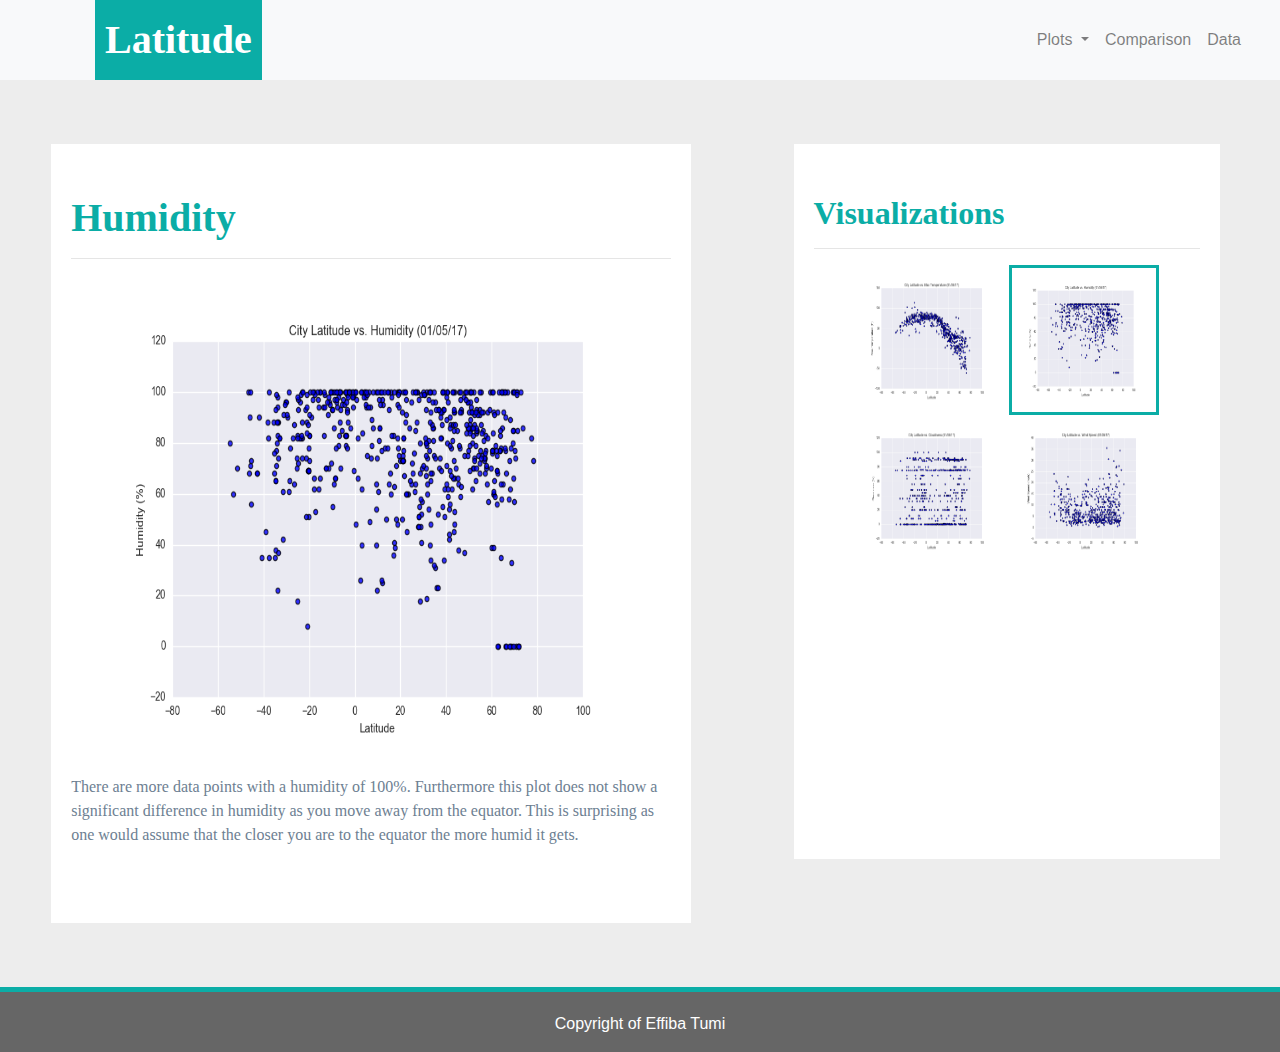
<file: humidity.html>
<!DOCTYPE html>
<html>
    <head>
        <meta charset="UTF-8">
        <title>Visualization Dashboard</title>

        <!-- Bring in our bootstrap stylesheet -->
        <link rel="stylesheet" href="https://stackpath.bootstrapcdn.com/bootstrap/4.3.1/css/bootstrap.min.css" integrity="sha384-ggOyR0iXCbMQv3Xipma34MD+dH/1fQ784/j6cY/iJTQUOhcWr7x9JvoRxT2MZw1T" crossorigin="anonymous">

        <link rel="stylesheet" href="style.css">
    </head>

    <body>
        <nav class="navbar navbar-expand-lg navbar-light bg-light" id="navbar_id">
            <div class="container-fluid">
                <a class="navbar-brand" href="index.html">Latitude</a>
                <button class="navbar-toggler" type="button" data-toggle="collapse" data-target="#navbarTogglerDemo02" aria-controls="navbarTogglerDemo02" aria-expanded="false" aria-label="Toggle navigation">
                    <span class="navbar-toggler-icon"></span>
                </button>
                <div class="collapse navbar-collapse" id="navbarTogglerDemo02">
                    <ul class="navbar-nav ml-auto mt-2 mt-lg-0" id="navbar_items">
                        <li class="nav-item dropdown">
                            <a class="nav-link dropdown-toggle" href="#" id="navbarDropdownMenuLink" role="button" data-toggle="dropdown" aria-haspopup="true" aria-expanded="false">
                            Plots
                            </a>
                            <div class="dropdown-menu" aria-labelledby="navbarDropdownMenuLink">
                            <a class="dropdown-item" href="temp.html">Max Temperature</a>
                            <a class="dropdown-item" href="humidity.html">Humidity</a>
                            <a class="dropdown-item" href="cloud.html">Cloudiness</a>
                            <a class="dropdown-item" href="wind.html">Wind Speed</a>
                            </div>
                        </li>
                        <li class="nav-item">
                            <a class="nav-link" href="comparison.html">Comparison</a>
                        </li>
                        <li class="nav-item">
                            <a class="nav-link" href="data.html">Data</a>
                        </li>
                    </ul>
                </div>
            </div>
        </nav>            

        <div class="container-fluid">
            <div class="row" id="main_section">
                <div class="col-lg-6 mx-lg-8" id="main_pane">
                    <h1>Humidity</h1>
                    <hr>
                    <img id="displayed_img" src="assets/images/Fig2.png" alt="Humidity vs Latitude" height="500px" width="570px" class="img-responsive">
                    <p>
                        There are more data points with a humidity of 100%. Furthermore this plot does not show a significant difference in humidity as you move away
                        from the equator. This is surprising as one would assume that the closer you are to the equator the more humid it gets.
                    </p>

                </div>
        
                <div class="col-lg-4 ml-lg-8" id="side_pane">
                    <h2>Visualizations</h2>
                    <hr>
                    <div class="graphs">
                        <a href="temp.html"><img src="assets/images/Fig1.png" alt="Latitude vs Max temp" height="150px" width="150px"></a>
                        <a href="humidity.html"><img id="selected" src="assets/images/Fig2.png" alt="Latitude vs Humidity" height="150px" width="150px"></a>
                        <a href="cloud.html"><img src="assets/images/Fig3.png" alt="Latitude vs Cloudiness" height="150px" width="150px"></a>
                        <a href="wind.html"><img src="assets/images/Fig4.png" alt="Latitude vs Wind Speed" height="150px" width="150px"></a>
                    </div>
                </div>
            </div>

            <div class="row">
                <div class="col-lg-12" id="footer_section">
                    <p>Copyright of Effiba Tumi</p>
                </div>
            </div>
        </div>

        <script src="https://code.jquery.com/jquery-3.3.1.slim.min.js" integrity="sha384-q8i/X+965DzO0rT7abK41JStQIAqVgRVzpbzo5smXKp4YfRvH+8abtTE1Pi6jizo" crossorigin="anonymous"></script>
        <script src="https://cdnjs.cloudflare.com/ajax/libs/popper.js/1.14.7/umd/popper.min.js" integrity="sha384-UO2eT0CpHqdSJQ6hJty5KVphtPhzWj9WO1clHTMGa3JDZwrnQq4sF86dIHNDz0W1" crossorigin="anonymous"></script>
        <script src="https://stackpath.bootstrapcdn.com/bootstrap/4.3.1/js/bootstrap.min.js" integrity="sha384-JjSmVgyd0p3pXB1rRibZUAYoIIy6OrQ6VrjIEaFf/nJGzIxFDsf4x0xIM+B07jRM" crossorigin="anonymous"></script>
    </body>
</html>
</file>
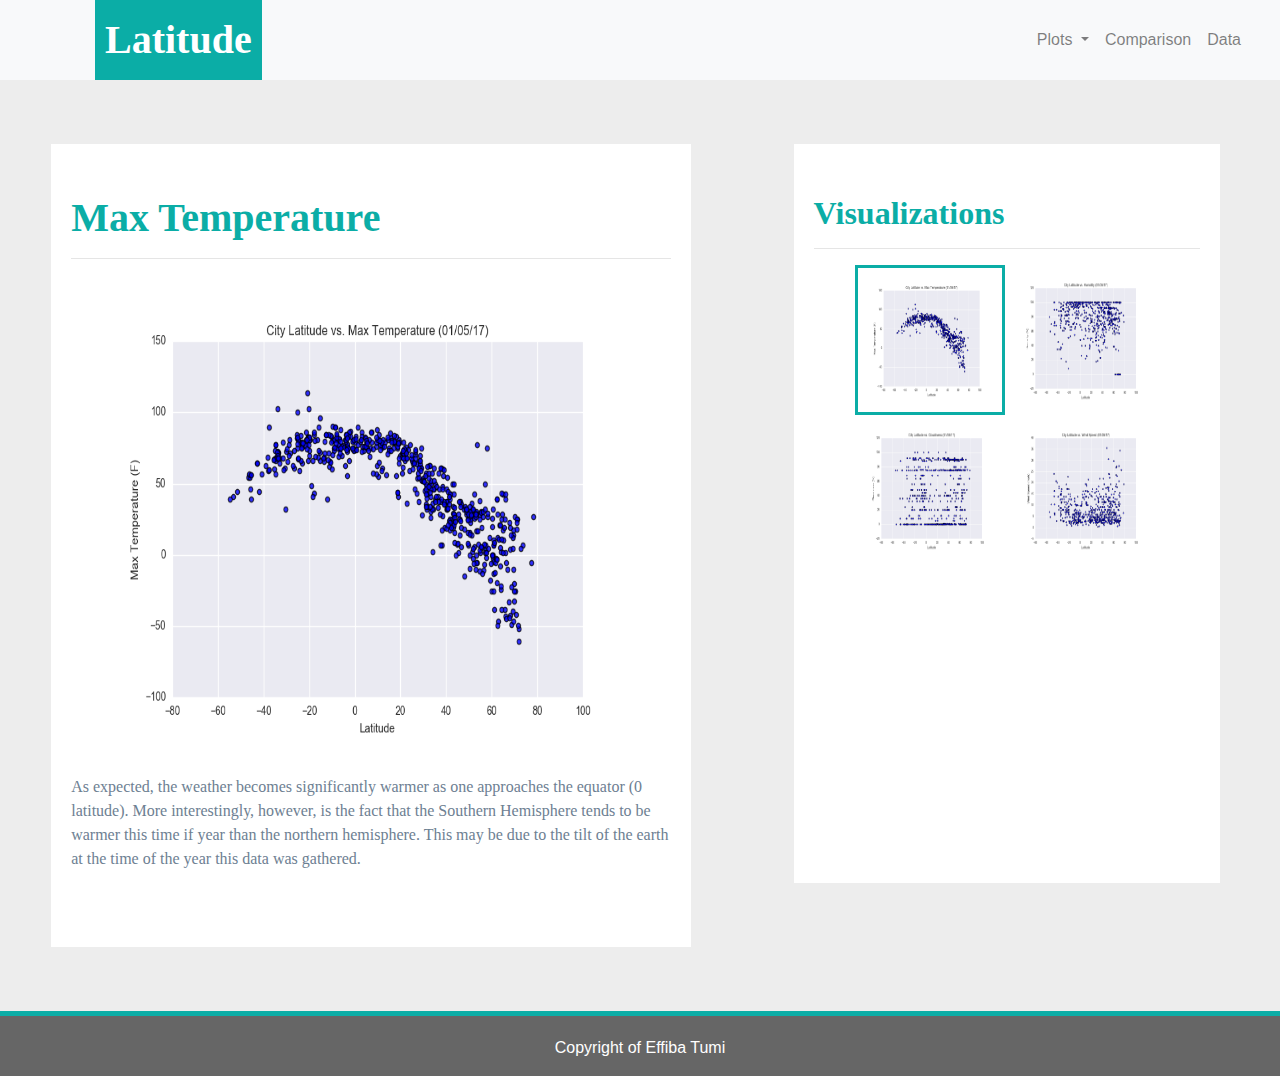
<file: temp.html>
<!DOCTYPE html>
<html>
    <head>
        <meta charset="UTF-8">
        <title>Visualization Dashboard</title>

        <!-- Bring in our bootstrap stylesheet -->
        <link rel="stylesheet" href="https://stackpath.bootstrapcdn.com/bootstrap/4.3.1/css/bootstrap.min.css" integrity="sha384-ggOyR0iXCbMQv3Xipma34MD+dH/1fQ784/j6cY/iJTQUOhcWr7x9JvoRxT2MZw1T" crossorigin="anonymous">

        <link rel="stylesheet" href="style.css">
    </head>

    <body>
        <nav class="navbar navbar-expand-lg navbar-light bg-light" id="navbar_id">
            <div class="container-fluid">
                <a class="navbar-brand" href="index.html">Latitude</a>
                <button class="navbar-toggler" type="button" data-toggle="collapse" data-target="#navbarTogglerDemo02" aria-controls="navbarTogglerDemo02" aria-expanded="false" aria-label="Toggle navigation">
                    <span class="navbar-toggler-icon"></span>
                </button>
                <div class="collapse navbar-collapse" id="navbarTogglerDemo02">
                    <ul class="navbar-nav ml-auto mt-2 mt-lg-0" id="navbar_items">
                        <li class="nav-item dropdown">
                            <a class="nav-link dropdown-toggle" href="#" id="navbarDropdownMenuLink" role="button" data-toggle="dropdown" aria-haspopup="true" aria-expanded="false">
                            Plots
                            </a>
                            <div class="dropdown-menu" aria-labelledby="navbarDropdownMenuLink">
                            <a class="dropdown-item" href="temp.html">Max Temperature</a>
                            <a class="dropdown-item" href="humidity.html">Humidity</a>
                            <a class="dropdown-item" href="cloud.html">Cloudiness</a>
                            <a class="dropdown-item" href="wind.html">Wind Speed</a>
                            </div>
                        </li>
                        <li class="nav-item">
                            <a class="nav-link" href="comparison.html">Comparison</a>
                        </li>
                        <li class="nav-item">
                            <a class="nav-link" href="data.html">Data</a>
                        </li>
                    </ul>
                </div>
            </div>
        </nav>            

        <div class="container-fluid">
            <div class="row" id="main_section">
                <div class="col-lg-6 mx-lg-8" id="main_pane">
                    <h1>Max Temperature</h1>
                    <hr>
                    <img id="displayed_img" src="assets/images/Fig1.png" alt="Max temp vs Latitude" height="500px" width="570px" class="img-responsive">
                    <p>
                        As expected, the weather becomes significantly warmer as one approaches the equator (0 latitude). 
                        More interestingly, however, is the fact that the Southern Hemisphere tends to be warmer this time if year than the northern hemisphere. 
                        This may be due to the tilt of the earth at the time of the year this data was gathered.
                    </p>

                </div>
        
                <div class="col-lg-4 ml-lg-8" id="side_pane">
                    <div id="side2">
                        <h2>Visualizations</h2>
                        <hr>
                        <div class="graphs">
                            <a href="temp.html"><img id="selected" src="assets/images/Fig1.png" alt="Latitude vs Max temp" height="150px" width="150px"></a>
                            <a href="humidity.html"><img src="assets/images/Fig2.png" alt="Latitude vs Humidity" height="150px" width="150px"></a>
                            <a href="cloud.html"><img src="assets/images/Fig3.png" alt="Latitude vs Cloudiness" height="150px" width="150px"></a>
                            <a href="wind.html"><img src="assets/images/Fig4.png" alt="Latitude vs Wind Speed" height="150px" width="150px"></a>
                        </div>
                    </div>
                </div>
            </div>

            <div class="row">
                <div class="col-lg-12" id="footer_section">
                    <p>Copyright of Effiba Tumi</p>
                </div>
            </div>
        </div>

        <script src="https://code.jquery.com/jquery-3.3.1.slim.min.js" integrity="sha384-q8i/X+965DzO0rT7abK41JStQIAqVgRVzpbzo5smXKp4YfRvH+8abtTE1Pi6jizo" crossorigin="anonymous"></script>
        <script src="https://cdnjs.cloudflare.com/ajax/libs/popper.js/1.14.7/umd/popper.min.js" integrity="sha384-UO2eT0CpHqdSJQ6hJty5KVphtPhzWj9WO1clHTMGa3JDZwrnQq4sF86dIHNDz0W1" crossorigin="anonymous"></script>
        <script src="https://stackpath.bootstrapcdn.com/bootstrap/4.3.1/js/bootstrap.min.js" integrity="sha384-JjSmVgyd0p3pXB1rRibZUAYoIIy6OrQ6VrjIEaFf/nJGzIxFDsf4x0xIM+B07jRM" crossorigin="anonymous"></script>
    </body>
</html>
</file>
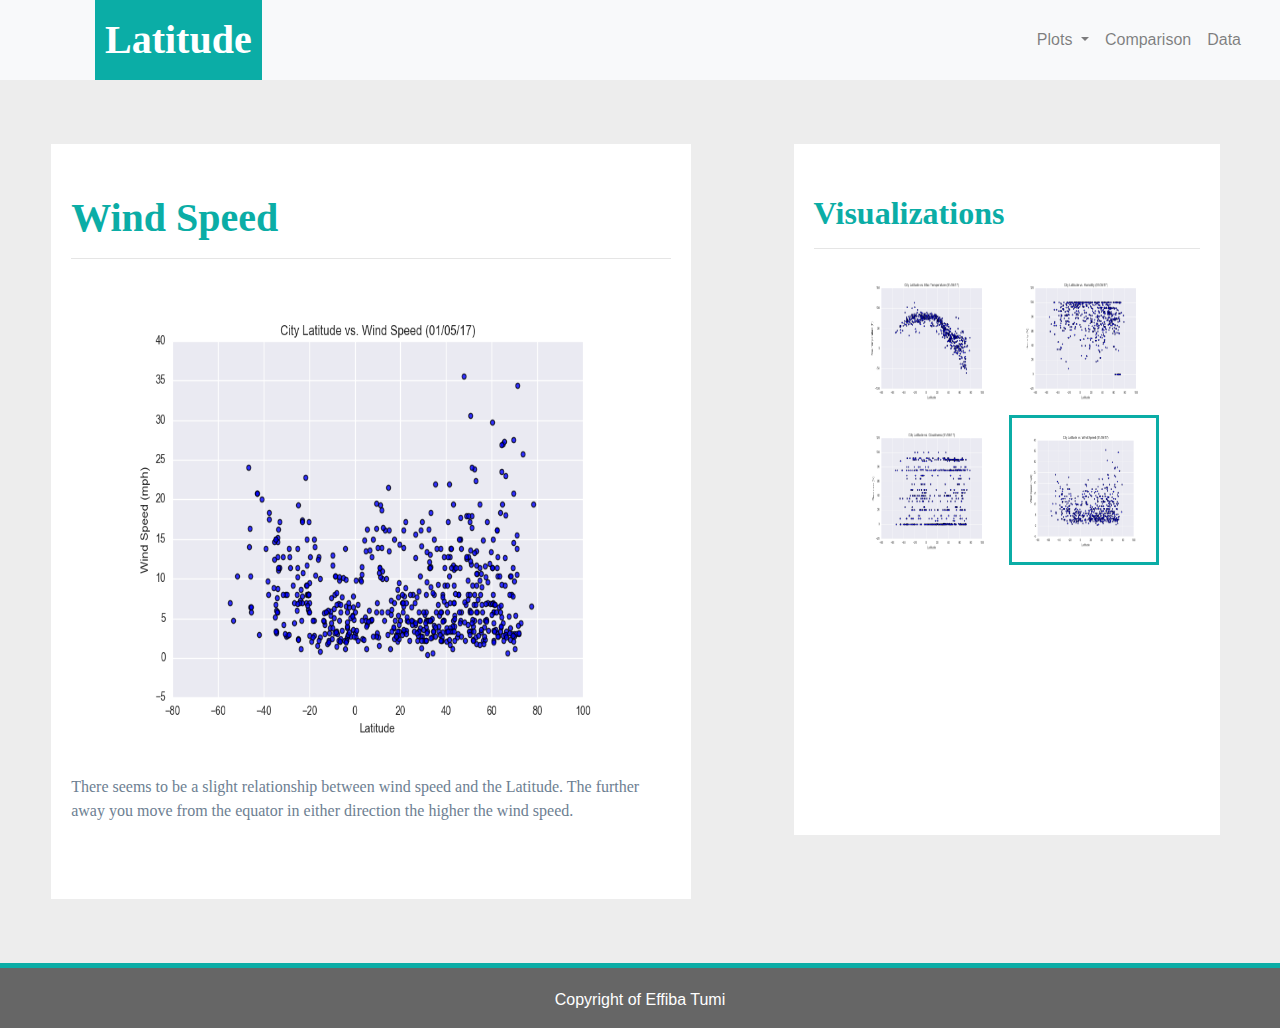
<file: wind.html>
<!DOCTYPE html>
<html>
    <head>
        <meta charset="UTF-8">
        <title>Visualization Dashboard</title>

        <!-- Bring in our bootstrap stylesheet -->
        <link rel="stylesheet" href="https://stackpath.bootstrapcdn.com/bootstrap/4.3.1/css/bootstrap.min.css" integrity="sha384-ggOyR0iXCbMQv3Xipma34MD+dH/1fQ784/j6cY/iJTQUOhcWr7x9JvoRxT2MZw1T" crossorigin="anonymous">

        <link rel="stylesheet" href="style.css">
    </head>

    <body>
        <nav class="navbar navbar-expand-lg navbar-light bg-light" id="navbar_id">
            <div class="container-fluid">
                <a class="navbar-brand" href="index.html">Latitude</a>
                <button class="navbar-toggler" type="button" data-toggle="collapse" data-target="#navbarTogglerDemo02" aria-controls="navbarTogglerDemo02" aria-expanded="false" aria-label="Toggle navigation">
                    <span class="navbar-toggler-icon"></span>
                </button>
                <div class="collapse navbar-collapse" id="navbarTogglerDemo02">
                    <ul class="navbar-nav ml-auto mt-2 mt-lg-0" id="navbar_items">
                        <li class="nav-item dropdown">
                            <a class="nav-link dropdown-toggle" href="#" id="navbarDropdownMenuLink" role="button" data-toggle="dropdown" aria-haspopup="true" aria-expanded="false">
                            Plots
                            </a>
                            <div class="dropdown-menu" aria-labelledby="navbarDropdownMenuLink">
                            <a class="dropdown-item" href="temp.html">Max Temperature</a>
                            <a class="dropdown-item" href="humidity.html">Humidity</a>
                            <a class="dropdown-item" href="cloud.html">Cloudiness</a>
                            <a class="dropdown-item" href="wind.html">Wind Speed</a>
                            </div>
                        </li>
                        <li class="nav-item">
                            <a class="nav-link" href="comparison.html">Comparison</a>
                        </li>
                        <li class="nav-item">
                            <a class="nav-link" href="data.html">Data</a>
                        </li>
                    </ul>
                </div>
            </div>
        </nav>            

        <div class="container-fluid">
            <div class="row" id="main_section">
                <div class="col-lg-6 mx-lg-8" id="main_pane">
                    <h1>Wind Speed</h1>
                    <hr>
                    <img id="displayed_img" src="assets/images/Fig4.png" alt="Wind Speed vs Latitude" height="500px" width="570px">
                    <p>
                        There seems to be a slight relationship between wind speed and the Latitude. The further away you move from the equator in either direction
                        the higher the wind speed.
                    </p>

                </div>
        
                <div class="col-lg-4 ml-lg-8" id="side_pane">
                    <h2>Visualizations</h2>
                    <hr>
                    <div class="graphs">
                        <a href="temp.html"><img src="assets/images/Fig1.png" alt="Latitude vs Max temp" height="150px" width="150px"></a>
                        <a href="humidity.html"><img src="assets/images/Fig2.png" alt="Latitude vs Humidity" height="150px" width="150px"></a>
                        <a href="cloud.html"><img src="assets/images/Fig3.png" alt="Latitude vs Cloudiness" height="150px" width="150px"></a>
                        <a href="wind.html"><img id="selected" src="assets/images/Fig4.png" alt="Latitude vs Wind Speed" height="150px" width="150px"></a>
                    </div>
                </div>
            </div>

            <div class="row">
                <div class="col-md-12" id="footer_section">
                    <p>Copyright of Effiba Tumi</p>
                </div>
            </div>
        </div>

        <script src="https://code.jquery.com/jquery-3.3.1.slim.min.js" integrity="sha384-q8i/X+965DzO0rT7abK41JStQIAqVgRVzpbzo5smXKp4YfRvH+8abtTE1Pi6jizo" crossorigin="anonymous"></script>
        <script src="https://cdnjs.cloudflare.com/ajax/libs/popper.js/1.14.7/umd/popper.min.js" integrity="sha384-UO2eT0CpHqdSJQ6hJty5KVphtPhzWj9WO1clHTMGa3JDZwrnQq4sF86dIHNDz0W1" crossorigin="anonymous"></script>
        <script src="https://stackpath.bootstrapcdn.com/bootstrap/4.3.1/js/bootstrap.min.js" integrity="sha384-JjSmVgyd0p3pXB1rRibZUAYoIIy6OrQ6VrjIEaFf/nJGzIxFDsf4x0xIM+B07jRM" crossorigin="anonymous"></script>
    </body>
</html>
</file>
<file: style.css>
#navbar_id{
    padding-left: 5rem;
    padding-right: 1rem;
    padding-top: 0;
    padding-bottom: 0;
    /* margin-right: -30px; */
 }
 
 .navbar-brand{
     background-color: #0BADA6;
     padding: 10px;
     color: white !important;
     font-size: 30pt;
     font-family: Georgia;
     font-weight: bold;
 }

#main_section{
    font-family: Georgia;
    background-color: #EDEDED;
}

#main_pane{
    background-color:white;

    margin-top: 5%;
    margin-left: 4%;
    margin-right: 4%;
    margin-bottom: 5%;

    padding-top: 50px;
    padding-left: 20px;
    padding-right: 20px;
    padding-bottom: 60px;

    text-align: center;
}

#main_pane #displayed_img{
    /* padding-right: 20px;
    padding-bottom: 10px; */
    padding: 20px;
    text-align: center;
}

#main_pane p{
    color: #6D8092;
    text-align: left;
}

#main_pane h1{
    color: #0BADA6;
    font-weight: bold;
    text-align: left;
}

#side_pane{
    background-color: white;

    margin-top: 5%;
    margin-left: 4%;
    margin-right: 4%;
    margin-bottom: 10%;

    text-align: center;

    padding-top: 50px;
    padding-left: 20px;
    padding-right: 20px;
    padding-bottom: 60px;
}


#side_pane img{
    padding: 10px;
}

#side_pane h2{
    text-align: left;
    color: #0BADA6;
    font-weight: bold;
}

.graphs #selected{
    border: 3px solid #0BADA6;
}

#centre_section{
    text-align: center;

    background-color: white;
    color: #0BADA6;

    /* left: 20px; */
    margin-left: 5%;
    margin-right: 5%;
    margin-top: 50px;
    margin-bottom: 50px;
    padding: 30px; 
    /* padding-left: 40px; */
}

#centre_section h1{
    font-family: Georgia;
    font-weight: bold;
    text-align: left;
}

#centre_section h4{
    font-family: Georgia;
    font-weight: bold;
}

 #centre_section p{
     color: black;
     text-align: left;
 }

 table{
    background-color: white;
    color: black;
    text-align: center;
    margin-left: 10%;
}

th{
    padding: 3px;
}

 td{
     padding: 3px;
 }

 #footer_section{
    position: relative;
    /* margin-bottom: 0px; */
    padding-top: 20px;
    /* padding-bottom: -10px; */

    background-color: #666666;
    color: white;
    border-top:5px solid #0BADA6;

    text-align: center;

    /* position: fixed; 
    bottom: 0; */
}
</file>
